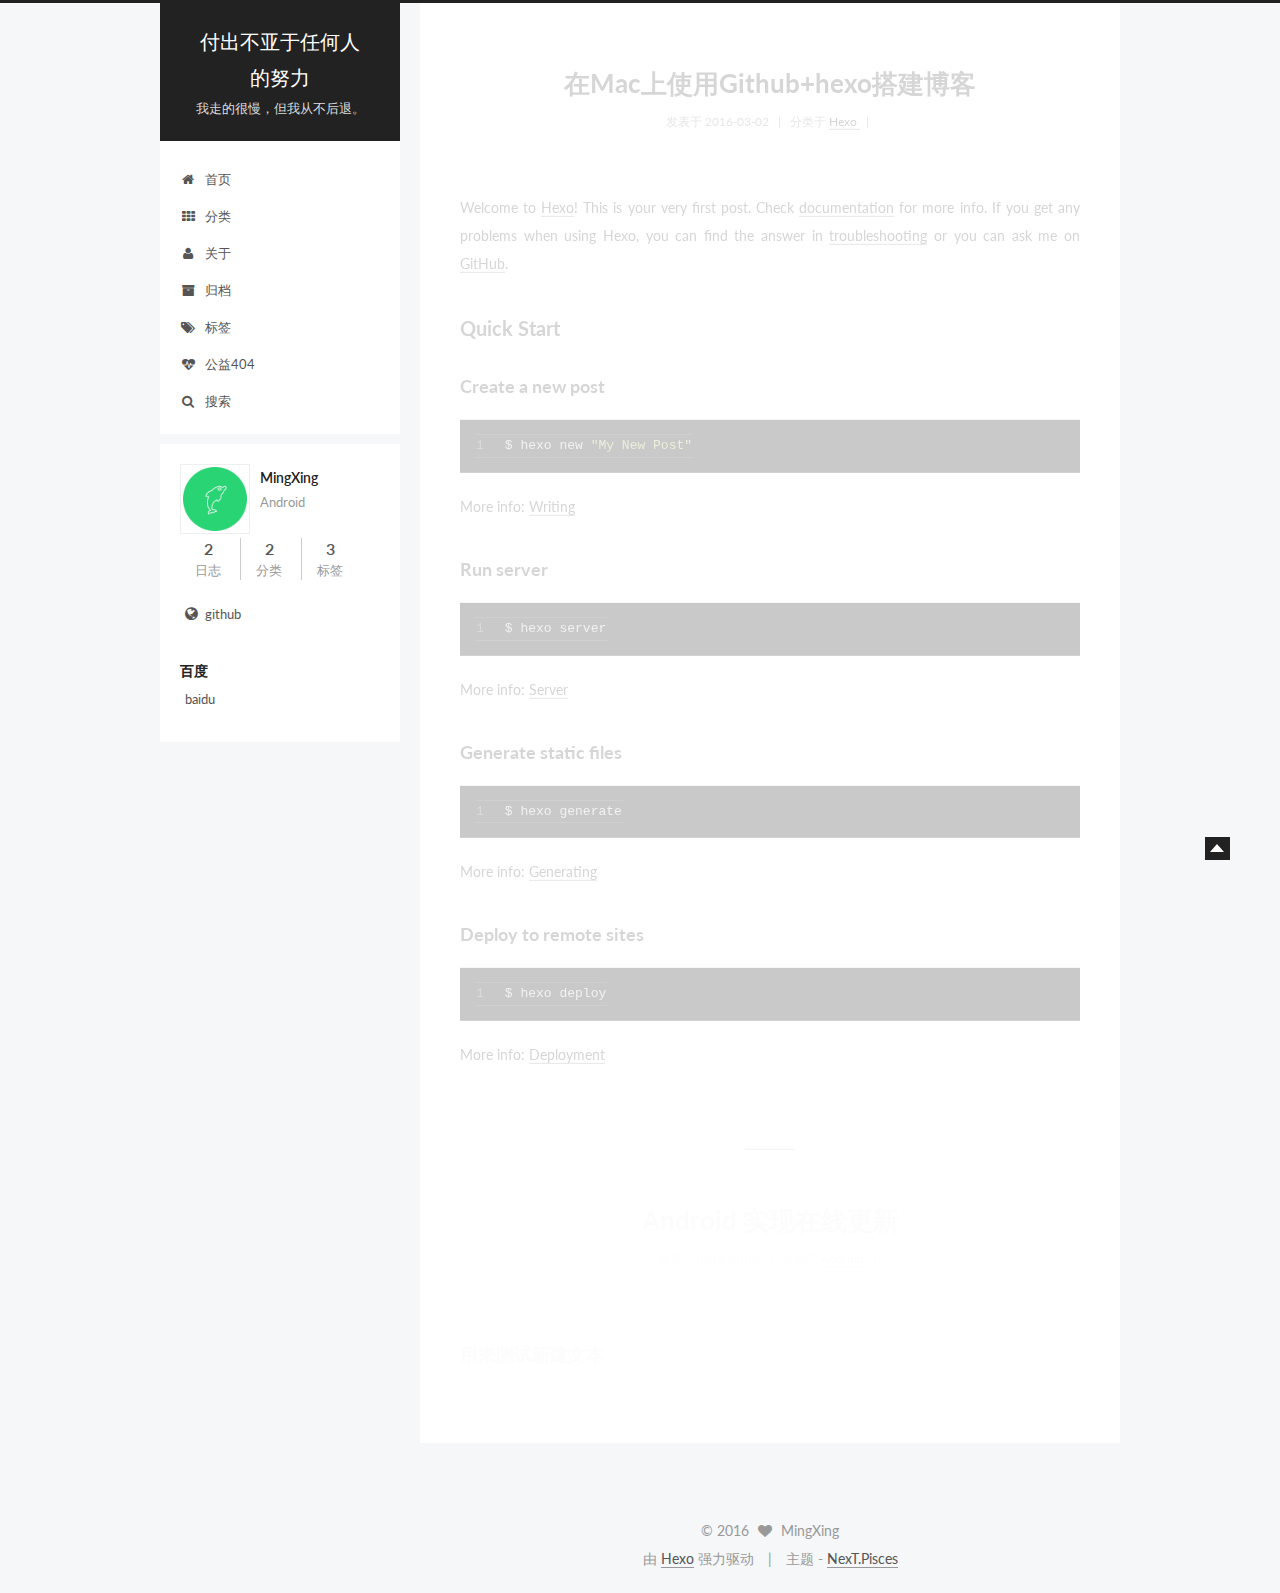
<file: index.html>
<!doctype html>



  


<html class="theme-next pisces use-motion">
<head>
  <meta charset="UTF-8"/>
<meta http-equiv="X-UA-Compatible" content="IE=edge,chrome=1" />
<meta name="viewport" content="width=device-width, initial-scale=1, maximum-scale=1"/>



<meta http-equiv="Cache-Control" content="no-transform" />
<meta http-equiv="Cache-Control" content="no-siteapp" />












  <link href="/vendors/fancybox/source/jquery.fancybox.css?v=2.1.5" rel="stylesheet" type="text/css"/>




  <link href="//fonts.googleapis.com/css?family=Lato:300,400,700,400italic&subset=latin,latin-ext" rel="stylesheet" type="text/css">



<link href="/vendors/font-awesome/css/font-awesome.min.css?v=4.4.0" rel="stylesheet" type="text/css" />

<link href="/css/main.css?v=0.5.0" rel="stylesheet" type="text/css" />


  <meta name="keywords" content="Hexo, NexT" />








  <link rel="shortcut icon" type="image/x-icon" href="/favicon.ico?v=0.5.0" />






<meta name="description" content="Android">
<meta property="og:type" content="website">
<meta property="og:title" content="付出不亚于任何人的努力">
<meta property="og:url" content="http://yoursite.com/index.html">
<meta property="og:site_name" content="付出不亚于任何人的努力">
<meta property="og:description" content="Android">
<meta name="twitter:card" content="summary">
<meta name="twitter:title" content="付出不亚于任何人的努力">
<meta name="twitter:description" content="Android">



<script type="text/javascript" id="hexo.configuration">
  var NexT = window.NexT || {};
  var CONFIG = {
    scheme: 'Pisces',
    sidebar: {"position":"left","display":"post"},
    fancybox: true,
    motion: true,
    duoshuo: {
      userId: 0,
      author: '博主'
    }
  };
</script>

  <title> 付出不亚于任何人的努力 </title>
</head>

<body itemscope itemtype="http://schema.org/WebPage" lang="zh-Hans">

  








  
  
    
  

  <div class="container one-collumn sidebar-position-left 
   page-home 
 ">
    <div class="headband"></div>

    <header id="header" class="header" itemscope itemtype="http://schema.org/WPHeader">
      <div class="header-inner"><div class="site-meta ">
  

  <div class="custom-logo-site-title">
    <a href="/"  class="brand" rel="start">
      <span class="logo-line-before"><i></i></span>
      <span class="site-title">付出不亚于任何人的努力</span>
      <span class="logo-line-after"><i></i></span>
    </a>
  </div>
  <p class="site-subtitle">我走的很慢，但我从不后退。</p>
</div>

<div class="site-nav-toggle">
  <button>
    <span class="btn-bar"></span>
    <span class="btn-bar"></span>
    <span class="btn-bar"></span>
  </button>
</div>

<nav class="site-nav">
  

  
    <ul id="menu" class="menu menu-left">
      
        
        <li class="menu-item menu-item-home">
          <a href="/" rel="section">
            
              <i class="menu-item-icon fa fa-home fa-fw"></i> <br />
            
            首页
          </a>
        </li>
      
        
        <li class="menu-item menu-item-categories">
          <a href="/categories" rel="section">
            
              <i class="menu-item-icon fa fa-th fa-fw"></i> <br />
            
            分类
          </a>
        </li>
      
        
        <li class="menu-item menu-item-about">
          <a href="/about" rel="section">
            
              <i class="menu-item-icon fa fa-user fa-fw"></i> <br />
            
            关于
          </a>
        </li>
      
        
        <li class="menu-item menu-item-archives">
          <a href="/archives" rel="section">
            
              <i class="menu-item-icon fa fa-archive fa-fw"></i> <br />
            
            归档
          </a>
        </li>
      
        
        <li class="menu-item menu-item-tags">
          <a href="/tags" rel="section">
            
              <i class="menu-item-icon fa fa-tags fa-fw"></i> <br />
            
            标签
          </a>
        </li>
      
        
        <li class="menu-item menu-item-commonweal">
          <a href="/404.html" rel="section">
            
              <i class="menu-item-icon fa fa-heartbeat fa-fw"></i> <br />
            
            公益404
          </a>
        </li>
      

      


      
      
        <li class="menu-item menu-item-search">
        
          <a href="#" class="st-search-show-outputs">
        
            
              <i class="menu-item-icon fa fa-search fa-fw"></i> <br />
            
            搜索
          </a>
        </li>
      
    </ul>
  

  
    <div class="site-search">
      
  <form class="site-search-form">
  <input type="text" id="st-search-input" class="st-search-input st-default-search-input" />
</form>

<script type="text/javascript">
  (function(w,d,t,u,n,s,e){w['SwiftypeObject']=n;w[n]=w[n]||function(){
    (w[n].q=w[n].q||[]).push(arguments);};s=d.createElement(t);
    e=d.getElementsByTagName(t)[0];s.async=1;s.src=u;e.parentNode.insertBefore(s,e);
  })(window,document,'script','//s.swiftypecdn.com/install/v2/st.js','_st');

  _st('install', 'sZRzy73AbGzTwBzMb8KZ','2.0.0');
</script>



    </div>
  
</nav>

 </div>
    </header>

    <main id="main" class="main">
      <div class="main-inner">
        <div class="content-wrap">
          <div id="content" class="content">
            
  <section id="posts" class="posts-expand">

    

    
    

    
      

  
  

  
  
  

  <article class="post post-type-normal " itemscope itemtype="http://schema.org/Article">

    
      <header class="post-header">

        
        
          <h1 class="post-title" itemprop="name headline">
            
            
              
                
                <a class="post-title-link" href="/2016/03/02/hello-world/" itemprop="url">
                  在Mac上使用Github+hexo搭建博客
                </a>
              
            
          </h1>
        

        <div class="post-meta">
          <span class="post-time">
            <span class="post-meta-item-icon">
              <i class="fa fa-calendar-o"></i>
            </span>
            <span class="post-meta-item-text">发表于</span>
            <time itemprop="dateCreated" datetime="2016-03-02T20:01:55+08:00" content="2016-03-02">
              2016-03-02
            </time>
          </span>

          
            <span class="post-category" >
              &nbsp; | &nbsp;
              <span class="post-meta-item-icon">
                <i class="fa fa-folder-o"></i>
              </span>
              <span class="post-meta-item-text">分类于</span>
              
                <span itemprop="about" itemscope itemtype="https://schema.org/Thing">
                  <a href="/categories/Hexo/" itemprop="url" rel="index">
                    <span itemprop="name">Hexo</span>
                  </a>
                </span>

                
                

              
            </span>
          

          
            
              <span class="post-comments-count">
                &nbsp; | &nbsp;
                <a href="/2016/03/02/hello-world/#comments" itemprop="discussionUrl">
                  <span class="post-comments-count ds-thread-count" data-thread-key="2016/03/02/hello-world/" itemprop="commentsCount"></span>
                </a>
              </span>
            
          

          

          
          

        </div>
      </header>
    


    <div class="post-body" itemprop="articleBody">

      
      

      
        
          
            <p>Welcome to <a href="https://hexo.io/" target="_blank" rel="external">Hexo</a>! This is your very first post. Check <a href="https://hexo.io/docs/" target="_blank" rel="external">documentation</a> for more info. If you get any problems when using Hexo, you can find the answer in <a href="https://hexo.io/docs/troubleshooting.html" target="_blank" rel="external">troubleshooting</a> or you can ask me on <a href="https://github.com/hexojs/hexo/issues" target="_blank" rel="external">GitHub</a>.</p>
<h2 id="Quick-Start"><a href="#Quick-Start" class="headerlink" title="Quick Start"></a>Quick Start</h2><h3 id="Create-a-new-post"><a href="#Create-a-new-post" class="headerlink" title="Create a new post"></a>Create a new post</h3><figure class="highlight bash"><table><tr><td class="gutter"><pre><span class="line">1</span><br></pre></td><td class="code"><pre><span class="line">$ hexo new <span class="string">"My New Post"</span></span><br></pre></td></tr></table></figure>
<p>More info: <a href="https://hexo.io/docs/writing.html" target="_blank" rel="external">Writing</a></p>
<h3 id="Run-server"><a href="#Run-server" class="headerlink" title="Run server"></a>Run server</h3><figure class="highlight bash"><table><tr><td class="gutter"><pre><span class="line">1</span><br></pre></td><td class="code"><pre><span class="line">$ hexo server</span><br></pre></td></tr></table></figure>
<p>More info: <a href="https://hexo.io/docs/server.html" target="_blank" rel="external">Server</a></p>
<h3 id="Generate-static-files"><a href="#Generate-static-files" class="headerlink" title="Generate static files"></a>Generate static files</h3><figure class="highlight bash"><table><tr><td class="gutter"><pre><span class="line">1</span><br></pre></td><td class="code"><pre><span class="line">$ hexo generate</span><br></pre></td></tr></table></figure>
<p>More info: <a href="https://hexo.io/docs/generating.html" target="_blank" rel="external">Generating</a></p>
<h3 id="Deploy-to-remote-sites"><a href="#Deploy-to-remote-sites" class="headerlink" title="Deploy to remote sites"></a>Deploy to remote sites</h3><figure class="highlight bash"><table><tr><td class="gutter"><pre><span class="line">1</span><br></pre></td><td class="code"><pre><span class="line">$ hexo deploy</span><br></pre></td></tr></table></figure>
<p>More info: <a href="https://hexo.io/docs/deployment.html" target="_blank" rel="external">Deployment</a></p>

          
        
      
    </div>

    <div>
      
    </div>

    <footer class="post-footer">
      

      

      
      
        <div class="post-eof"></div>
      
    </footer>
  </article>


    
      

  
  

  
  
  

  <article class="post post-type-normal " itemscope itemtype="http://schema.org/Article">

    
      <header class="post-header">

        
        
          <h1 class="post-title" itemprop="name headline">
            
            
              
                
                <a class="post-title-link" href="/2016/03/02/Android-实现在线更新/" itemprop="url">
                  Android 实现在线更新
                </a>
              
            
          </h1>
        

        <div class="post-meta">
          <span class="post-time">
            <span class="post-meta-item-icon">
              <i class="fa fa-calendar-o"></i>
            </span>
            <span class="post-meta-item-text">发表于</span>
            <time itemprop="dateCreated" datetime="2016-03-02T20:01:55+08:00" content="2016-03-02">
              2016-03-02
            </time>
          </span>

          
            <span class="post-category" >
              &nbsp; | &nbsp;
              <span class="post-meta-item-icon">
                <i class="fa fa-folder-o"></i>
              </span>
              <span class="post-meta-item-text">分类于</span>
              
                <span itemprop="about" itemscope itemtype="https://schema.org/Thing">
                  <a href="/categories/Android/" itemprop="url" rel="index">
                    <span itemprop="name">Android</span>
                  </a>
                </span>

                
                

              
            </span>
          

          
            
              <span class="post-comments-count">
                &nbsp; | &nbsp;
                <a href="/2016/03/02/Android-实现在线更新/#comments" itemprop="discussionUrl">
                  <span class="post-comments-count ds-thread-count" data-thread-key="2016/03/02/Android-实现在线更新/" itemprop="commentsCount"></span>
                </a>
              </span>
            
          

          

          
          

        </div>
      </header>
    


    <div class="post-body" itemprop="articleBody">

      
      

      
        
          
            <h3 id="用来测试新建文本"><a href="#用来测试新建文本" class="headerlink" title="用来测试新建文本"></a>用来测试新建文本</h3>
          
        
      
    </div>

    <div>
      
    </div>

    <footer class="post-footer">
      

      

      
      
        <div class="post-eof"></div>
      
    </footer>
  </article>


    

  </section>

  


          </div>
          


          
        </div>
        
          
  
  <div class="sidebar-toggle">
    <div class="sidebar-toggle-line-wrap">
      <span class="sidebar-toggle-line sidebar-toggle-line-first"></span>
      <span class="sidebar-toggle-line sidebar-toggle-line-middle"></span>
      <span class="sidebar-toggle-line sidebar-toggle-line-last"></span>
    </div>
  </div>

  <aside id="sidebar" class="sidebar">
    <div class="sidebar-inner">

      

      

      <section class="site-overview sidebar-panel  sidebar-panel-active ">
        <div class="site-author motion-element" itemprop="author" itemscope itemtype="http://schema.org/Person">
          <img class="site-author-image" itemprop="image"
               src="/uploads/avatar.png"
               alt="MingXing" />
          <p class="site-author-name" itemprop="name">MingXing</p>
          <p class="site-description motion-element" itemprop="description">Android</p>
        </div>
        <nav class="site-state motion-element">
          <div class="site-state-item site-state-posts">
            <a href="/archives">
              <span class="site-state-item-count">2</span>
              <span class="site-state-item-name">日志</span>
            </a>
          </div>
          
          
            <div class="site-state-item site-state-categories">
              <a href="/categories">
                <span class="site-state-item-count">2</span>
                <span class="site-state-item-name">分类</span>
              </a>
            </div>
          

          
            <div class="site-state-item site-state-tags">
              <a href="/tags">
                <span class="site-state-item-count">3</span>
                <span class="site-state-item-name">标签</span>
              </a>
            </div>
          

        </nav>

        

        <div class="links-of-author motion-element">
          
            
              <span class="links-of-author-item">
                <a href="https://github.com/gemingxing" target="_blank">
                  
                    <i class="fa fa-globe"></i> github
                  
                </a>
              </span>
            
          
        </div>

        
        

        <div class="links-of-author motion-element">
          
            <p class="site-author-name">百度</p>
            
              <span class="links-of-author-item">
                <a href="http://www.baidu.com" target="_blank">baidu</a>
              </span>
            
          
        </div>

      </section>

      

    </div>
  </aside>


        
      </div>
    </main>

    <footer id="footer" class="footer">
      <div class="footer-inner">
        <div class="copyright" >
  
  &copy; 
  <span itemprop="copyrightYear">2016</span>
  <span class="with-love">
    <i class="fa fa-heart"></i>
  </span>
  <span class="author" itemprop="copyrightHolder">MingXing</span>
</div>

<div class="powered-by">
  由 <a class="theme-link" href="http://hexo.io">Hexo</a> 强力驱动
</div>

<div class="theme-info">
  主题 -
  <a class="theme-link" href="https://github.com/iissnan/hexo-theme-next">
    NexT.Pisces
  </a>
</div>



      </div>
    </footer>

    <div class="back-to-top"></div>
  </div>

  


  



  <script type="text/javascript" src="/vendors/jquery/index.js?v=2.1.3"></script>

  <script type="text/javascript" src="/vendors/fastclick/lib/fastclick.min.js?v=1.0.6"></script>

  <script type="text/javascript" src="/vendors/jquery_lazyload/jquery.lazyload.js?v=1.9.7"></script>

  <script type="text/javascript" src="/vendors/velocity/velocity.min.js"></script>

  <script type="text/javascript" src="/vendors/velocity/velocity.ui.min.js"></script>

  <script type="text/javascript" src="/vendors/fancybox/source/jquery.fancybox.pack.js"></script>


  


  <script type="text/javascript" src="/js/src/utils.js?v=0.5.0"></script>

  <script type="text/javascript" src="/js/src/motion.js?v=0.5.0"></script>



  
  


  <script type="text/javascript" src="/js/src/affix.js?v=0.5.0"></script>

  <script type="text/javascript" src="/js/src/schemes/pisces.js?v=0.5.0"></script>



  

  


  <script type="text/javascript" src="/js/src/bootstrap.js?v=0.5.0"></script>



  

  
    
  

  <script type="text/javascript">
    var duoshuoQuery = {short_name:"gemingxing"};
    (function() {
      var ds = document.createElement('script');
      ds.type = 'text/javascript';ds.async = true;
      ds.id = 'duoshuo-script';
      ds.src = (document.location.protocol == 'https:' ? 'https:' : 'http:') + '//static.duoshuo.com/embed.js';
      ds.charset = 'UTF-8';
      (document.getElementsByTagName('head')[0]
      || document.getElementsByTagName('body')[0]).appendChild(ds);
    })();
  </script>

  
    
  





  
  
  
  <script type="text/x-mathjax-config">
    MathJax.Hub.Config({
      tex2jax: {
        inlineMath: [ ['$','$'], ["\\(","\\)"]  ],
        processEscapes: true,
        skipTags: ['script', 'noscript', 'style', 'textarea', 'pre', 'code']
      }
    });
  </script>

  <script type="text/x-mathjax-config">
    MathJax.Hub.Queue(function() {
      var all = MathJax.Hub.getAllJax(), i;
      for (i=0; i < all.length; i += 1) {
        all[i].SourceElement().parentNode.className += ' has-jax';
      }
    });
  </script>

  
    <script type="text/javascript" src="http://cdn.staticfile.org/mathjax/2.4.0/MathJax.js"></script>
    <script type="text/javascript" src="http://cdn.staticfile.org/mathjax/2.4.0/config/TeX-AMS-MML_HTMLorMML.js"></script>
  


  
  


</body>
</html>
</file>
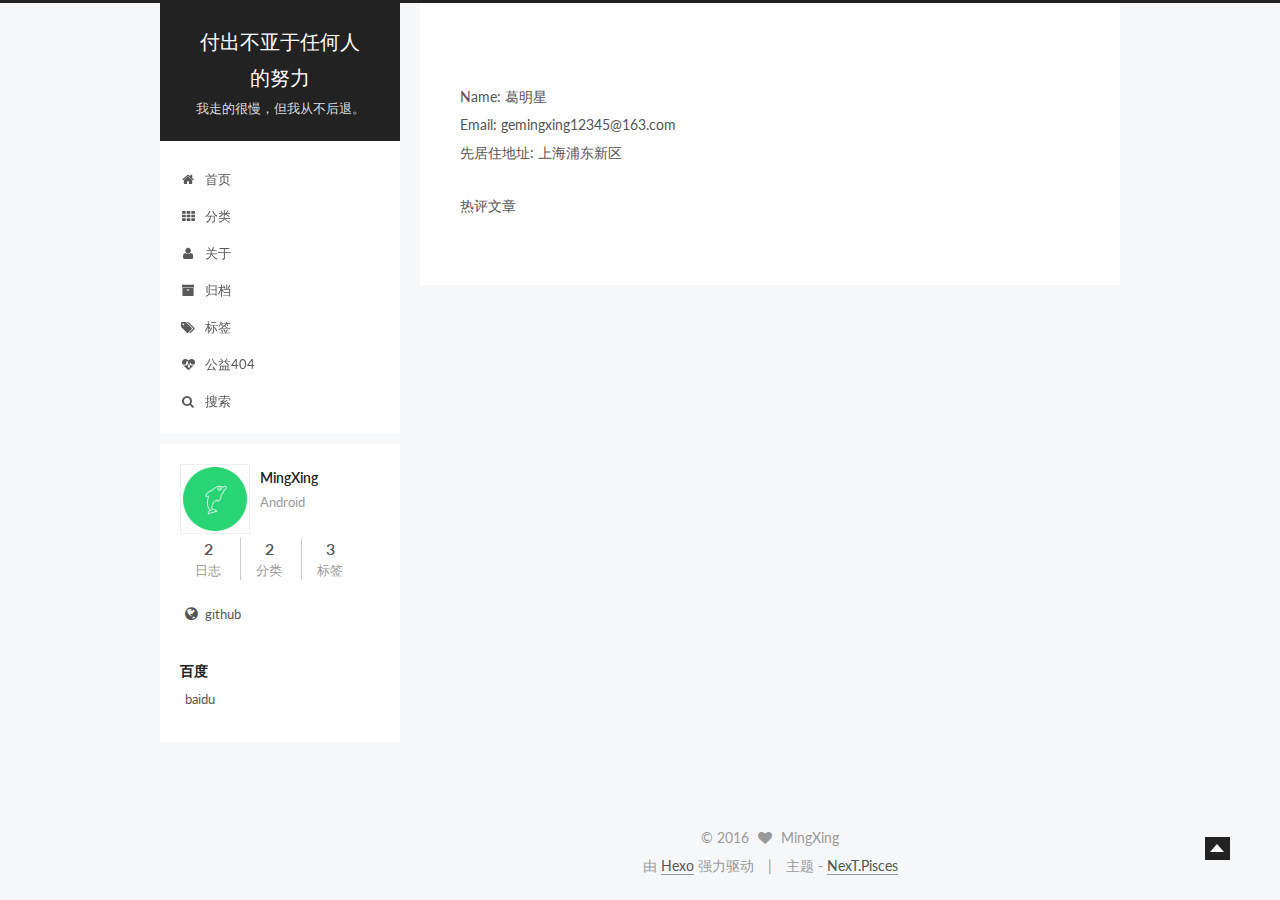
<file: about/index.html>
<!doctype html>



  


<html class="theme-next pisces use-motion">
<head>
  <meta charset="UTF-8"/>
<meta http-equiv="X-UA-Compatible" content="IE=edge,chrome=1" />
<meta name="viewport" content="width=device-width, initial-scale=1, maximum-scale=1"/>



<meta http-equiv="Cache-Control" content="no-transform" />
<meta http-equiv="Cache-Control" content="no-siteapp" />












  <link href="/vendors/fancybox/source/jquery.fancybox.css?v=2.1.5" rel="stylesheet" type="text/css"/>




  <link href="//fonts.googleapis.com/css?family=Lato:300,400,700,400italic&subset=latin,latin-ext" rel="stylesheet" type="text/css">



<link href="/vendors/font-awesome/css/font-awesome.min.css?v=4.4.0" rel="stylesheet" type="text/css" />

<link href="/css/main.css?v=0.5.0" rel="stylesheet" type="text/css" />


  <meta name="keywords" content="Hexo, NexT" />








  <link rel="shortcut icon" type="image/x-icon" href="/favicon.ico?v=0.5.0" />






<meta name="description" content="Name: 葛明星Email: gemingxing12345@163.com先居住地址: 上海浦东新区">
<meta property="og:type" content="website">
<meta property="og:title" content="关于">
<meta property="og:url" content="http://yoursite.com/about/index.html">
<meta property="og:site_name" content="付出不亚于任何人的努力">
<meta property="og:description" content="Name: 葛明星Email: gemingxing12345@163.com先居住地址: 上海浦东新区">
<meta property="og:updated_time" content="2016-03-02T13:03:08.000Z">
<meta name="twitter:card" content="summary">
<meta name="twitter:title" content="关于">
<meta name="twitter:description" content="Name: 葛明星Email: gemingxing12345@163.com先居住地址: 上海浦东新区">



<script type="text/javascript" id="hexo.configuration">
  var NexT = window.NexT || {};
  var CONFIG = {
    scheme: 'Pisces',
    sidebar: {"position":"left","display":"post"},
    fancybox: true,
    motion: true,
    duoshuo: {
      userId: 0,
      author: '博主'
    }
  };
</script>

  <title>
  

  
    关于 | 付出不亚于任何人的努力
  
</title>
</head>

<body itemscope itemtype="http://schema.org/WebPage" lang="zh-Hans">

  








  
  
    
  

  <div class="container one-collumn sidebar-position-left  ">
    <div class="headband"></div>

    <header id="header" class="header" itemscope itemtype="http://schema.org/WPHeader">
      <div class="header-inner"><div class="site-meta ">
  

  <div class="custom-logo-site-title">
    <a href="/"  class="brand" rel="start">
      <span class="logo-line-before"><i></i></span>
      <span class="site-title">付出不亚于任何人的努力</span>
      <span class="logo-line-after"><i></i></span>
    </a>
  </div>
  <p class="site-subtitle">我走的很慢，但我从不后退。</p>
</div>

<div class="site-nav-toggle">
  <button>
    <span class="btn-bar"></span>
    <span class="btn-bar"></span>
    <span class="btn-bar"></span>
  </button>
</div>

<nav class="site-nav">
  

  
    <ul id="menu" class="menu menu-left">
      
        
        <li class="menu-item menu-item-home">
          <a href="/" rel="section">
            
              <i class="menu-item-icon fa fa-home fa-fw"></i> <br />
            
            首页
          </a>
        </li>
      
        
        <li class="menu-item menu-item-categories">
          <a href="/categories" rel="section">
            
              <i class="menu-item-icon fa fa-th fa-fw"></i> <br />
            
            分类
          </a>
        </li>
      
        
        <li class="menu-item menu-item-about">
          <a href="/about" rel="section">
            
              <i class="menu-item-icon fa fa-user fa-fw"></i> <br />
            
            关于
          </a>
        </li>
      
        
        <li class="menu-item menu-item-archives">
          <a href="/archives" rel="section">
            
              <i class="menu-item-icon fa fa-archive fa-fw"></i> <br />
            
            归档
          </a>
        </li>
      
        
        <li class="menu-item menu-item-tags">
          <a href="/tags" rel="section">
            
              <i class="menu-item-icon fa fa-tags fa-fw"></i> <br />
            
            标签
          </a>
        </li>
      
        
        <li class="menu-item menu-item-commonweal">
          <a href="/404.html" rel="section">
            
              <i class="menu-item-icon fa fa-heartbeat fa-fw"></i> <br />
            
            公益404
          </a>
        </li>
      

      


      
      
        <li class="menu-item menu-item-search">
        
          <a href="#" class="st-search-show-outputs">
        
            
              <i class="menu-item-icon fa fa-search fa-fw"></i> <br />
            
            搜索
          </a>
        </li>
      
    </ul>
  

  
    <div class="site-search">
      
  <form class="site-search-form">
  <input type="text" id="st-search-input" class="st-search-input st-default-search-input" />
</form>

<script type="text/javascript">
  (function(w,d,t,u,n,s,e){w['SwiftypeObject']=n;w[n]=w[n]||function(){
    (w[n].q=w[n].q||[]).push(arguments);};s=d.createElement(t);
    e=d.getElementsByTagName(t)[0];s.async=1;s.src=u;e.parentNode.insertBefore(s,e);
  })(window,document,'script','//s.swiftypecdn.com/install/v2/st.js','_st');

  _st('install', 'sZRzy73AbGzTwBzMb8KZ','2.0.0');
</script>



    </div>
  
</nav>

 </div>
    </header>

    <main id="main" class="main">
      <div class="main-inner">
        <div class="content-wrap">
          <div id="content" class="content">
            

  <div id="posts" class="posts-expand">
    
    
      <p>Name: 葛明星<br>Email: gemingxing12345@163.com<br>先居住地址: 上海浦东新区</p>

    
  </div>


          </div>
          

  <p>热评文章</p>
  <div class="ds-top-threads" data-range="weekly" data-num-items="4"></div>


          
        </div>
        
          
  
  <div class="sidebar-toggle">
    <div class="sidebar-toggle-line-wrap">
      <span class="sidebar-toggle-line sidebar-toggle-line-first"></span>
      <span class="sidebar-toggle-line sidebar-toggle-line-middle"></span>
      <span class="sidebar-toggle-line sidebar-toggle-line-last"></span>
    </div>
  </div>

  <aside id="sidebar" class="sidebar">
    <div class="sidebar-inner">

      

      

      <section class="site-overview sidebar-panel  sidebar-panel-active ">
        <div class="site-author motion-element" itemprop="author" itemscope itemtype="http://schema.org/Person">
          <img class="site-author-image" itemprop="image"
               src="/uploads/avatar.png"
               alt="MingXing" />
          <p class="site-author-name" itemprop="name">MingXing</p>
          <p class="site-description motion-element" itemprop="description">Android</p>
        </div>
        <nav class="site-state motion-element">
          <div class="site-state-item site-state-posts">
            <a href="/archives">
              <span class="site-state-item-count">2</span>
              <span class="site-state-item-name">日志</span>
            </a>
          </div>
          
          
            <div class="site-state-item site-state-categories">
              <a href="/categories">
                <span class="site-state-item-count">2</span>
                <span class="site-state-item-name">分类</span>
              </a>
            </div>
          

          
            <div class="site-state-item site-state-tags">
              <a href="/tags">
                <span class="site-state-item-count">3</span>
                <span class="site-state-item-name">标签</span>
              </a>
            </div>
          

        </nav>

        

        <div class="links-of-author motion-element">
          
            
              <span class="links-of-author-item">
                <a href="https://github.com/gemingxing" target="_blank">
                  
                    <i class="fa fa-globe"></i> github
                  
                </a>
              </span>
            
          
        </div>

        
        

        <div class="links-of-author motion-element">
          
            <p class="site-author-name">百度</p>
            
              <span class="links-of-author-item">
                <a href="http://www.baidu.com" target="_blank">baidu</a>
              </span>
            
          
        </div>

      </section>

      

    </div>
  </aside>


        
      </div>
    </main>

    <footer id="footer" class="footer">
      <div class="footer-inner">
        <div class="copyright" >
  
  &copy; 
  <span itemprop="copyrightYear">2016</span>
  <span class="with-love">
    <i class="fa fa-heart"></i>
  </span>
  <span class="author" itemprop="copyrightHolder">MingXing</span>
</div>

<div class="powered-by">
  由 <a class="theme-link" href="http://hexo.io">Hexo</a> 强力驱动
</div>

<div class="theme-info">
  主题 -
  <a class="theme-link" href="https://github.com/iissnan/hexo-theme-next">
    NexT.Pisces
  </a>
</div>



      </div>
    </footer>

    <div class="back-to-top"></div>
  </div>

  


  



  <script type="text/javascript" src="/vendors/jquery/index.js?v=2.1.3"></script>

  <script type="text/javascript" src="/vendors/fastclick/lib/fastclick.min.js?v=1.0.6"></script>

  <script type="text/javascript" src="/vendors/jquery_lazyload/jquery.lazyload.js?v=1.9.7"></script>

  <script type="text/javascript" src="/vendors/velocity/velocity.min.js"></script>

  <script type="text/javascript" src="/vendors/velocity/velocity.ui.min.js"></script>

  <script type="text/javascript" src="/vendors/fancybox/source/jquery.fancybox.pack.js"></script>


  


  <script type="text/javascript" src="/js/src/utils.js?v=0.5.0"></script>

  <script type="text/javascript" src="/js/src/motion.js?v=0.5.0"></script>



  
  


  <script type="text/javascript" src="/js/src/affix.js?v=0.5.0"></script>

  <script type="text/javascript" src="/js/src/schemes/pisces.js?v=0.5.0"></script>



  

  


  <script type="text/javascript" src="/js/src/bootstrap.js?v=0.5.0"></script>



  

  
    
  

  <script type="text/javascript">
    var duoshuoQuery = {short_name:"gemingxing"};
    (function() {
      var ds = document.createElement('script');
      ds.type = 'text/javascript';ds.async = true;
      ds.id = 'duoshuo-script';
      ds.src = (document.location.protocol == 'https:' ? 'https:' : 'http:') + '//static.duoshuo.com/embed.js';
      ds.charset = 'UTF-8';
      (document.getElementsByTagName('head')[0]
      || document.getElementsByTagName('body')[0]).appendChild(ds);
    })();
  </script>

  
    
  





  
  
  
  <script type="text/x-mathjax-config">
    MathJax.Hub.Config({
      tex2jax: {
        inlineMath: [ ['$','$'], ["\\(","\\)"]  ],
        processEscapes: true,
        skipTags: ['script', 'noscript', 'style', 'textarea', 'pre', 'code']
      }
    });
  </script>

  <script type="text/x-mathjax-config">
    MathJax.Hub.Queue(function() {
      var all = MathJax.Hub.getAllJax(), i;
      for (i=0; i < all.length; i += 1) {
        all[i].SourceElement().parentNode.className += ' has-jax';
      }
    });
  </script>

  
    <script type="text/javascript" src="http://cdn.staticfile.org/mathjax/2.4.0/MathJax.js"></script>
    <script type="text/javascript" src="http://cdn.staticfile.org/mathjax/2.4.0/config/TeX-AMS-MML_HTMLorMML.js"></script>
  


  
  


</body>
</html>
</file>
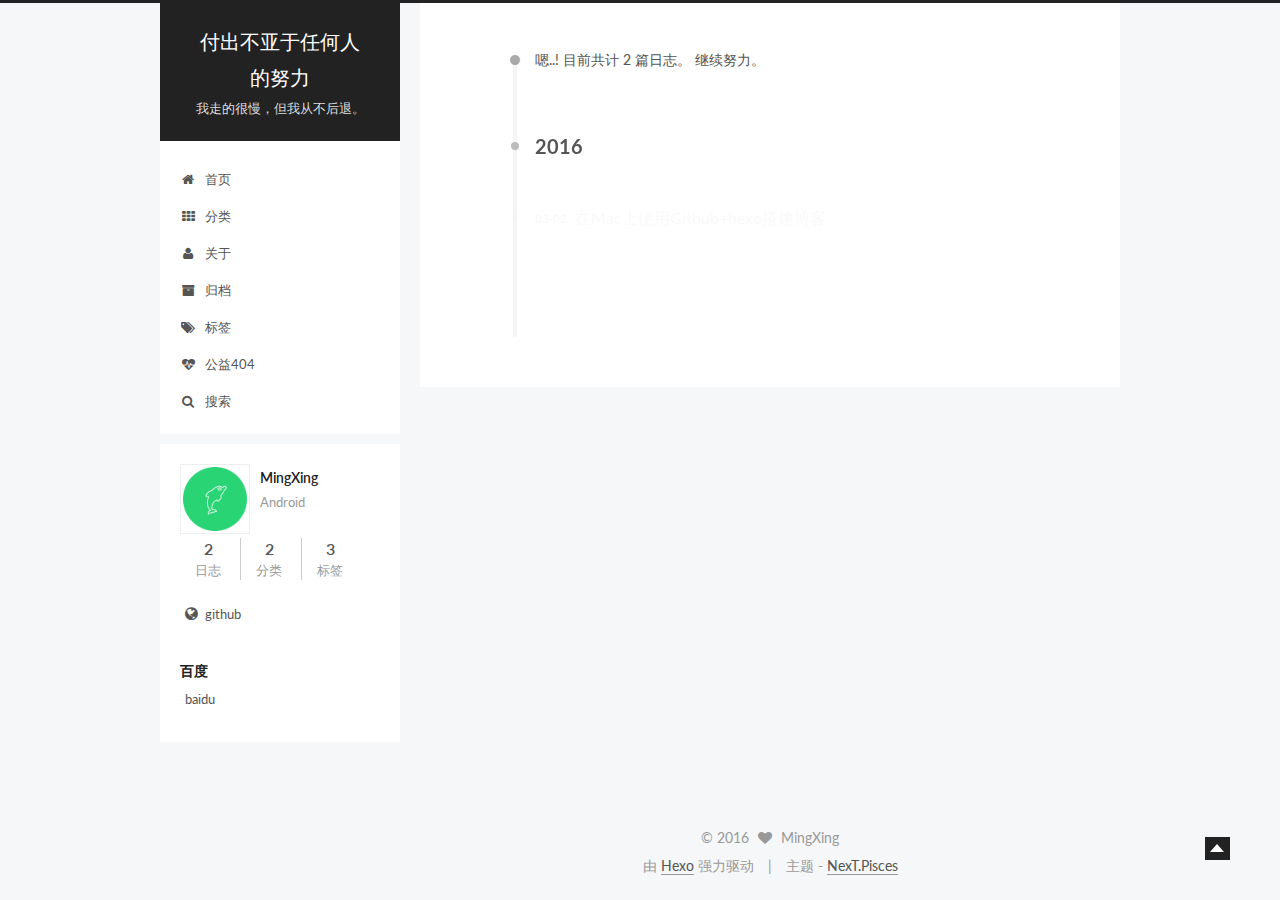
<file: archives/index.html>
<!doctype html>



  


<html class="theme-next pisces use-motion">
<head>
  <meta charset="UTF-8"/>
<meta http-equiv="X-UA-Compatible" content="IE=edge,chrome=1" />
<meta name="viewport" content="width=device-width, initial-scale=1, maximum-scale=1"/>



<meta http-equiv="Cache-Control" content="no-transform" />
<meta http-equiv="Cache-Control" content="no-siteapp" />












  <link href="/vendors/fancybox/source/jquery.fancybox.css?v=2.1.5" rel="stylesheet" type="text/css"/>




  <link href="//fonts.googleapis.com/css?family=Lato:300,400,700,400italic&subset=latin,latin-ext" rel="stylesheet" type="text/css">



<link href="/vendors/font-awesome/css/font-awesome.min.css?v=4.4.0" rel="stylesheet" type="text/css" />

<link href="/css/main.css?v=0.5.0" rel="stylesheet" type="text/css" />


  <meta name="keywords" content="Hexo, NexT" />








  <link rel="shortcut icon" type="image/x-icon" href="/favicon.ico?v=0.5.0" />






<meta name="description" content="Android">
<meta property="og:type" content="website">
<meta property="og:title" content="付出不亚于任何人的努力">
<meta property="og:url" content="http://yoursite.com/archives/index.html">
<meta property="og:site_name" content="付出不亚于任何人的努力">
<meta property="og:description" content="Android">
<meta name="twitter:card" content="summary">
<meta name="twitter:title" content="付出不亚于任何人的努力">
<meta name="twitter:description" content="Android">



<script type="text/javascript" id="hexo.configuration">
  var NexT = window.NexT || {};
  var CONFIG = {
    scheme: 'Pisces',
    sidebar: {"position":"left","display":"post"},
    fancybox: true,
    motion: true,
    duoshuo: {
      userId: 0,
      author: '博主'
    }
  };
</script>

  <title> 归档 | 付出不亚于任何人的努力 </title>
</head>

<body itemscope itemtype="http://schema.org/WebPage" lang="zh-Hans">

  








  
  
    
  

  <div class="container one-collumn sidebar-position-left  page-archive  ">
    <div class="headband"></div>

    <header id="header" class="header" itemscope itemtype="http://schema.org/WPHeader">
      <div class="header-inner"><div class="site-meta ">
  

  <div class="custom-logo-site-title">
    <a href="/"  class="brand" rel="start">
      <span class="logo-line-before"><i></i></span>
      <span class="site-title">付出不亚于任何人的努力</span>
      <span class="logo-line-after"><i></i></span>
    </a>
  </div>
  <p class="site-subtitle">我走的很慢，但我从不后退。</p>
</div>

<div class="site-nav-toggle">
  <button>
    <span class="btn-bar"></span>
    <span class="btn-bar"></span>
    <span class="btn-bar"></span>
  </button>
</div>

<nav class="site-nav">
  

  
    <ul id="menu" class="menu menu-left">
      
        
        <li class="menu-item menu-item-home">
          <a href="/" rel="section">
            
              <i class="menu-item-icon fa fa-home fa-fw"></i> <br />
            
            首页
          </a>
        </li>
      
        
        <li class="menu-item menu-item-categories">
          <a href="/categories" rel="section">
            
              <i class="menu-item-icon fa fa-th fa-fw"></i> <br />
            
            分类
          </a>
        </li>
      
        
        <li class="menu-item menu-item-about">
          <a href="/about" rel="section">
            
              <i class="menu-item-icon fa fa-user fa-fw"></i> <br />
            
            关于
          </a>
        </li>
      
        
        <li class="menu-item menu-item-archives">
          <a href="/archives" rel="section">
            
              <i class="menu-item-icon fa fa-archive fa-fw"></i> <br />
            
            归档
          </a>
        </li>
      
        
        <li class="menu-item menu-item-tags">
          <a href="/tags" rel="section">
            
              <i class="menu-item-icon fa fa-tags fa-fw"></i> <br />
            
            标签
          </a>
        </li>
      
        
        <li class="menu-item menu-item-commonweal">
          <a href="/404.html" rel="section">
            
              <i class="menu-item-icon fa fa-heartbeat fa-fw"></i> <br />
            
            公益404
          </a>
        </li>
      

      


      
      
        <li class="menu-item menu-item-search">
        
          <a href="#" class="st-search-show-outputs">
        
            
              <i class="menu-item-icon fa fa-search fa-fw"></i> <br />
            
            搜索
          </a>
        </li>
      
    </ul>
  

  
    <div class="site-search">
      
  <form class="site-search-form">
  <input type="text" id="st-search-input" class="st-search-input st-default-search-input" />
</form>

<script type="text/javascript">
  (function(w,d,t,u,n,s,e){w['SwiftypeObject']=n;w[n]=w[n]||function(){
    (w[n].q=w[n].q||[]).push(arguments);};s=d.createElement(t);
    e=d.getElementsByTagName(t)[0];s.async=1;s.src=u;e.parentNode.insertBefore(s,e);
  })(window,document,'script','//s.swiftypecdn.com/install/v2/st.js','_st');

  _st('install', 'sZRzy73AbGzTwBzMb8KZ','2.0.0');
</script>



    </div>
  
</nav>

 </div>
    </header>

    <main id="main" class="main">
      <div class="main-inner">
        <div class="content-wrap">
          <div id="content" class="content">
            

  <section id="posts" class="posts-collapse">
    <span class="archive-move-on"></span>

    <span class="archive-page-counter">
      
      
      
        
      
      嗯..! 目前共计 2 篇日志。 继续努力。
    </span>

    

      
      
      

      
        
        <div class="collection-title">
          <h2 class="archive-year motion-element" id="archive-year-2016">2016</h2>
        </div>
      
      

      

  <article class="post post-type-normal" itemscope itemtype="http://schema.org/Article">
    <header class="post-header">

      <h1 class="post-title">
        
            <a class="post-title-link" href="/2016/03/02/hello-world/" itemprop="url">
              
                <span itemprop="name">在Mac上使用Github+hexo搭建博客</span>
              
            </a>
        
      </h1>

      <div class="post-meta">
        <time class="post-time" itemprop="dateCreated"
              datetime="2016-03-02T20:01:55+08:00"
              content="2016-03-02" >
          03-02
        </time>
      </div>

    </header>
  </article>



    

      
      
      

      
      

      

  <article class="post post-type-normal" itemscope itemtype="http://schema.org/Article">
    <header class="post-header">

      <h1 class="post-title">
        
            <a class="post-title-link" href="/2016/03/02/Android-实现在线更新/" itemprop="url">
              
                <span itemprop="name">Android 实现在线更新</span>
              
            </a>
        
      </h1>

      <div class="post-meta">
        <time class="post-time" itemprop="dateCreated"
              datetime="2016-03-02T20:01:55+08:00"
              content="2016-03-02" >
          03-02
        </time>
      </div>

    </header>
  </article>



    

  </section>

  



          </div>
          


          
        </div>
        
          
  
  <div class="sidebar-toggle">
    <div class="sidebar-toggle-line-wrap">
      <span class="sidebar-toggle-line sidebar-toggle-line-first"></span>
      <span class="sidebar-toggle-line sidebar-toggle-line-middle"></span>
      <span class="sidebar-toggle-line sidebar-toggle-line-last"></span>
    </div>
  </div>

  <aside id="sidebar" class="sidebar">
    <div class="sidebar-inner">

      

      

      <section class="site-overview sidebar-panel  sidebar-panel-active ">
        <div class="site-author motion-element" itemprop="author" itemscope itemtype="http://schema.org/Person">
          <img class="site-author-image" itemprop="image"
               src="/uploads/avatar.png"
               alt="MingXing" />
          <p class="site-author-name" itemprop="name">MingXing</p>
          <p class="site-description motion-element" itemprop="description">Android</p>
        </div>
        <nav class="site-state motion-element">
          <div class="site-state-item site-state-posts">
            <a href="/archives">
              <span class="site-state-item-count">2</span>
              <span class="site-state-item-name">日志</span>
            </a>
          </div>
          
          
            <div class="site-state-item site-state-categories">
              <a href="/categories">
                <span class="site-state-item-count">2</span>
                <span class="site-state-item-name">分类</span>
              </a>
            </div>
          

          
            <div class="site-state-item site-state-tags">
              <a href="/tags">
                <span class="site-state-item-count">3</span>
                <span class="site-state-item-name">标签</span>
              </a>
            </div>
          

        </nav>

        

        <div class="links-of-author motion-element">
          
            
              <span class="links-of-author-item">
                <a href="https://github.com/gemingxing" target="_blank">
                  
                    <i class="fa fa-globe"></i> github
                  
                </a>
              </span>
            
          
        </div>

        
        

        <div class="links-of-author motion-element">
          
            <p class="site-author-name">百度</p>
            
              <span class="links-of-author-item">
                <a href="http://www.baidu.com" target="_blank">baidu</a>
              </span>
            
          
        </div>

      </section>

      

    </div>
  </aside>


        
      </div>
    </main>

    <footer id="footer" class="footer">
      <div class="footer-inner">
        <div class="copyright" >
  
  &copy; 
  <span itemprop="copyrightYear">2016</span>
  <span class="with-love">
    <i class="fa fa-heart"></i>
  </span>
  <span class="author" itemprop="copyrightHolder">MingXing</span>
</div>

<div class="powered-by">
  由 <a class="theme-link" href="http://hexo.io">Hexo</a> 强力驱动
</div>

<div class="theme-info">
  主题 -
  <a class="theme-link" href="https://github.com/iissnan/hexo-theme-next">
    NexT.Pisces
  </a>
</div>



      </div>
    </footer>

    <div class="back-to-top"></div>
  </div>

  


  



  <script type="text/javascript" src="/vendors/jquery/index.js?v=2.1.3"></script>

  <script type="text/javascript" src="/vendors/fastclick/lib/fastclick.min.js?v=1.0.6"></script>

  <script type="text/javascript" src="/vendors/jquery_lazyload/jquery.lazyload.js?v=1.9.7"></script>

  <script type="text/javascript" src="/vendors/velocity/velocity.min.js"></script>

  <script type="text/javascript" src="/vendors/velocity/velocity.ui.min.js"></script>

  <script type="text/javascript" src="/vendors/fancybox/source/jquery.fancybox.pack.js"></script>


  


  <script type="text/javascript" src="/js/src/utils.js?v=0.5.0"></script>

  <script type="text/javascript" src="/js/src/motion.js?v=0.5.0"></script>



  
  


  <script type="text/javascript" src="/js/src/affix.js?v=0.5.0"></script>

  <script type="text/javascript" src="/js/src/schemes/pisces.js?v=0.5.0"></script>



  
  
    <script type="text/javascript" id="motion.page.archive">
      $('.archive-year').velocity('transition.slideLeftIn');
    </script>
  


  


  <script type="text/javascript" src="/js/src/bootstrap.js?v=0.5.0"></script>



  

  
    
  

  <script type="text/javascript">
    var duoshuoQuery = {short_name:"gemingxing"};
    (function() {
      var ds = document.createElement('script');
      ds.type = 'text/javascript';ds.async = true;
      ds.id = 'duoshuo-script';
      ds.src = (document.location.protocol == 'https:' ? 'https:' : 'http:') + '//static.duoshuo.com/embed.js';
      ds.charset = 'UTF-8';
      (document.getElementsByTagName('head')[0]
      || document.getElementsByTagName('body')[0]).appendChild(ds);
    })();
  </script>

  
    
  





  
  
  
  <script type="text/x-mathjax-config">
    MathJax.Hub.Config({
      tex2jax: {
        inlineMath: [ ['$','$'], ["\\(","\\)"]  ],
        processEscapes: true,
        skipTags: ['script', 'noscript', 'style', 'textarea', 'pre', 'code']
      }
    });
  </script>

  <script type="text/x-mathjax-config">
    MathJax.Hub.Queue(function() {
      var all = MathJax.Hub.getAllJax(), i;
      for (i=0; i < all.length; i += 1) {
        all[i].SourceElement().parentNode.className += ' has-jax';
      }
    });
  </script>

  
    <script type="text/javascript" src="http://cdn.staticfile.org/mathjax/2.4.0/MathJax.js"></script>
    <script type="text/javascript" src="http://cdn.staticfile.org/mathjax/2.4.0/config/TeX-AMS-MML_HTMLorMML.js"></script>
  


  
  


</body>
</html>
</file>
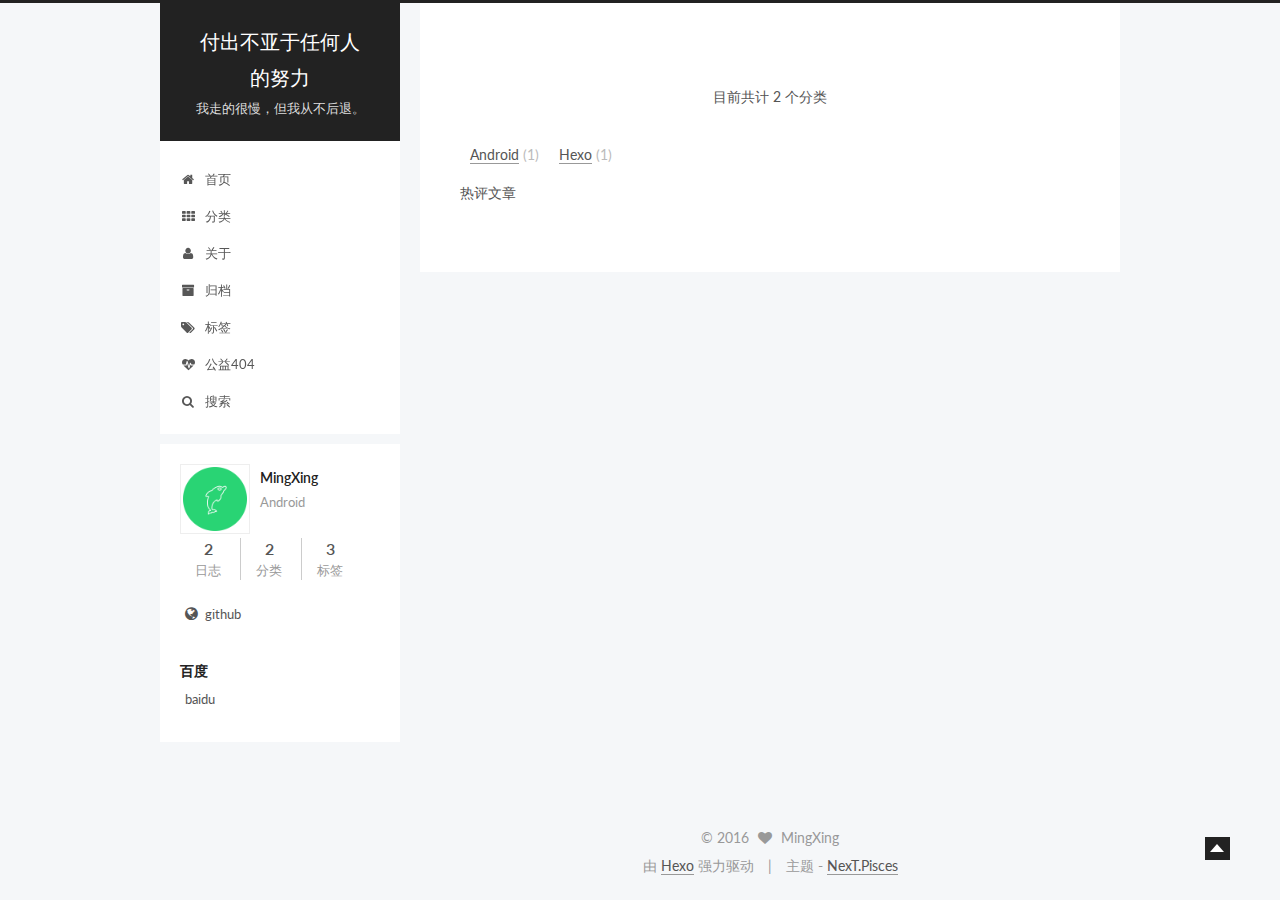
<file: categories/index.html>
<!doctype html>



  


<html class="theme-next pisces use-motion">
<head>
  <meta charset="UTF-8"/>
<meta http-equiv="X-UA-Compatible" content="IE=edge,chrome=1" />
<meta name="viewport" content="width=device-width, initial-scale=1, maximum-scale=1"/>



<meta http-equiv="Cache-Control" content="no-transform" />
<meta http-equiv="Cache-Control" content="no-siteapp" />












  <link href="/vendors/fancybox/source/jquery.fancybox.css?v=2.1.5" rel="stylesheet" type="text/css"/>




  <link href="//fonts.googleapis.com/css?family=Lato:300,400,700,400italic&subset=latin,latin-ext" rel="stylesheet" type="text/css">



<link href="/vendors/font-awesome/css/font-awesome.min.css?v=4.4.0" rel="stylesheet" type="text/css" />

<link href="/css/main.css?v=0.5.0" rel="stylesheet" type="text/css" />


  <meta name="keywords" content="Hexo, NexT" />








  <link rel="shortcut icon" type="image/x-icon" href="/favicon.ico?v=0.5.0" />






<meta name="description" content="Android">
<meta property="og:type" content="website">
<meta property="og:title" content="categories">
<meta property="og:url" content="http://yoursite.com/categories/index.html">
<meta property="og:site_name" content="付出不亚于任何人的努力">
<meta property="og:description" content="Android">
<meta property="og:updated_time" content="2016-03-02T13:04:18.000Z">
<meta name="twitter:card" content="summary">
<meta name="twitter:title" content="categories">
<meta name="twitter:description" content="Android">



<script type="text/javascript" id="hexo.configuration">
  var NexT = window.NexT || {};
  var CONFIG = {
    scheme: 'Pisces',
    sidebar: {"position":"left","display":"post"},
    fancybox: true,
    motion: true,
    duoshuo: {
      userId: 0,
      author: '博主'
    }
  };
</script>

  <title>
  

  
    分类 | 付出不亚于任何人的努力
  
</title>
</head>

<body itemscope itemtype="http://schema.org/WebPage" lang="zh-Hans">

  








  
  
    
  

  <div class="container one-collumn sidebar-position-left  ">
    <div class="headband"></div>

    <header id="header" class="header" itemscope itemtype="http://schema.org/WPHeader">
      <div class="header-inner"><div class="site-meta ">
  

  <div class="custom-logo-site-title">
    <a href="/"  class="brand" rel="start">
      <span class="logo-line-before"><i></i></span>
      <span class="site-title">付出不亚于任何人的努力</span>
      <span class="logo-line-after"><i></i></span>
    </a>
  </div>
  <p class="site-subtitle">我走的很慢，但我从不后退。</p>
</div>

<div class="site-nav-toggle">
  <button>
    <span class="btn-bar"></span>
    <span class="btn-bar"></span>
    <span class="btn-bar"></span>
  </button>
</div>

<nav class="site-nav">
  

  
    <ul id="menu" class="menu menu-left">
      
        
        <li class="menu-item menu-item-home">
          <a href="/" rel="section">
            
              <i class="menu-item-icon fa fa-home fa-fw"></i> <br />
            
            首页
          </a>
        </li>
      
        
        <li class="menu-item menu-item-categories">
          <a href="/categories" rel="section">
            
              <i class="menu-item-icon fa fa-th fa-fw"></i> <br />
            
            分类
          </a>
        </li>
      
        
        <li class="menu-item menu-item-about">
          <a href="/about" rel="section">
            
              <i class="menu-item-icon fa fa-user fa-fw"></i> <br />
            
            关于
          </a>
        </li>
      
        
        <li class="menu-item menu-item-archives">
          <a href="/archives" rel="section">
            
              <i class="menu-item-icon fa fa-archive fa-fw"></i> <br />
            
            归档
          </a>
        </li>
      
        
        <li class="menu-item menu-item-tags">
          <a href="/tags" rel="section">
            
              <i class="menu-item-icon fa fa-tags fa-fw"></i> <br />
            
            标签
          </a>
        </li>
      
        
        <li class="menu-item menu-item-commonweal">
          <a href="/404.html" rel="section">
            
              <i class="menu-item-icon fa fa-heartbeat fa-fw"></i> <br />
            
            公益404
          </a>
        </li>
      

      


      
      
        <li class="menu-item menu-item-search">
        
          <a href="#" class="st-search-show-outputs">
        
            
              <i class="menu-item-icon fa fa-search fa-fw"></i> <br />
            
            搜索
          </a>
        </li>
      
    </ul>
  

  
    <div class="site-search">
      
  <form class="site-search-form">
  <input type="text" id="st-search-input" class="st-search-input st-default-search-input" />
</form>

<script type="text/javascript">
  (function(w,d,t,u,n,s,e){w['SwiftypeObject']=n;w[n]=w[n]||function(){
    (w[n].q=w[n].q||[]).push(arguments);};s=d.createElement(t);
    e=d.getElementsByTagName(t)[0];s.async=1;s.src=u;e.parentNode.insertBefore(s,e);
  })(window,document,'script','//s.swiftypecdn.com/install/v2/st.js','_st');

  _st('install', 'sZRzy73AbGzTwBzMb8KZ','2.0.0');
</script>



    </div>
  
</nav>

 </div>
    </header>

    <main id="main" class="main">
      <div class="main-inner">
        <div class="content-wrap">
          <div id="content" class="content">
            

  <div id="posts" class="posts-expand">
    
    
      <div class="category-all-page">
        <div class="category-all-title">
            目前共计 2 个分类
        </div>
        <div class="category-all">
          <ul class="category-list"><li class="category-list-item"><a class="category-list-link" href="/categories/Android/">Android</a><span class="category-list-count">1</span></li><li class="category-list-item"><a class="category-list-link" href="/categories/Hexo/">Hexo</a><span class="category-list-count">1</span></li></ul>
        </div>
      </div>
    
  </div>


          </div>
          

  <p>热评文章</p>
  <div class="ds-top-threads" data-range="weekly" data-num-items="4"></div>


          
        </div>
        
          
  
  <div class="sidebar-toggle">
    <div class="sidebar-toggle-line-wrap">
      <span class="sidebar-toggle-line sidebar-toggle-line-first"></span>
      <span class="sidebar-toggle-line sidebar-toggle-line-middle"></span>
      <span class="sidebar-toggle-line sidebar-toggle-line-last"></span>
    </div>
  </div>

  <aside id="sidebar" class="sidebar">
    <div class="sidebar-inner">

      

      

      <section class="site-overview sidebar-panel  sidebar-panel-active ">
        <div class="site-author motion-element" itemprop="author" itemscope itemtype="http://schema.org/Person">
          <img class="site-author-image" itemprop="image"
               src="/uploads/avatar.png"
               alt="MingXing" />
          <p class="site-author-name" itemprop="name">MingXing</p>
          <p class="site-description motion-element" itemprop="description">Android</p>
        </div>
        <nav class="site-state motion-element">
          <div class="site-state-item site-state-posts">
            <a href="/archives">
              <span class="site-state-item-count">2</span>
              <span class="site-state-item-name">日志</span>
            </a>
          </div>
          
          
            <div class="site-state-item site-state-categories">
              <a href="/categories">
                <span class="site-state-item-count">2</span>
                <span class="site-state-item-name">分类</span>
              </a>
            </div>
          

          
            <div class="site-state-item site-state-tags">
              <a href="/tags">
                <span class="site-state-item-count">3</span>
                <span class="site-state-item-name">标签</span>
              </a>
            </div>
          

        </nav>

        

        <div class="links-of-author motion-element">
          
            
              <span class="links-of-author-item">
                <a href="https://github.com/gemingxing" target="_blank">
                  
                    <i class="fa fa-globe"></i> github
                  
                </a>
              </span>
            
          
        </div>

        
        

        <div class="links-of-author motion-element">
          
            <p class="site-author-name">百度</p>
            
              <span class="links-of-author-item">
                <a href="http://www.baidu.com" target="_blank">baidu</a>
              </span>
            
          
        </div>

      </section>

      

    </div>
  </aside>


        
      </div>
    </main>

    <footer id="footer" class="footer">
      <div class="footer-inner">
        <div class="copyright" >
  
  &copy; 
  <span itemprop="copyrightYear">2016</span>
  <span class="with-love">
    <i class="fa fa-heart"></i>
  </span>
  <span class="author" itemprop="copyrightHolder">MingXing</span>
</div>

<div class="powered-by">
  由 <a class="theme-link" href="http://hexo.io">Hexo</a> 强力驱动
</div>

<div class="theme-info">
  主题 -
  <a class="theme-link" href="https://github.com/iissnan/hexo-theme-next">
    NexT.Pisces
  </a>
</div>



      </div>
    </footer>

    <div class="back-to-top"></div>
  </div>

  


  



  <script type="text/javascript" src="/vendors/jquery/index.js?v=2.1.3"></script>

  <script type="text/javascript" src="/vendors/fastclick/lib/fastclick.min.js?v=1.0.6"></script>

  <script type="text/javascript" src="/vendors/jquery_lazyload/jquery.lazyload.js?v=1.9.7"></script>

  <script type="text/javascript" src="/vendors/velocity/velocity.min.js"></script>

  <script type="text/javascript" src="/vendors/velocity/velocity.ui.min.js"></script>

  <script type="text/javascript" src="/vendors/fancybox/source/jquery.fancybox.pack.js"></script>


  


  <script type="text/javascript" src="/js/src/utils.js?v=0.5.0"></script>

  <script type="text/javascript" src="/js/src/motion.js?v=0.5.0"></script>



  
  


  <script type="text/javascript" src="/js/src/affix.js?v=0.5.0"></script>

  <script type="text/javascript" src="/js/src/schemes/pisces.js?v=0.5.0"></script>



  

  


  <script type="text/javascript" src="/js/src/bootstrap.js?v=0.5.0"></script>



  

  
    
  

  <script type="text/javascript">
    var duoshuoQuery = {short_name:"gemingxing"};
    (function() {
      var ds = document.createElement('script');
      ds.type = 'text/javascript';ds.async = true;
      ds.id = 'duoshuo-script';
      ds.src = (document.location.protocol == 'https:' ? 'https:' : 'http:') + '//static.duoshuo.com/embed.js';
      ds.charset = 'UTF-8';
      (document.getElementsByTagName('head')[0]
      || document.getElementsByTagName('body')[0]).appendChild(ds);
    })();
  </script>

  
    
  





  
  
  
  <script type="text/x-mathjax-config">
    MathJax.Hub.Config({
      tex2jax: {
        inlineMath: [ ['$','$'], ["\\(","\\)"]  ],
        processEscapes: true,
        skipTags: ['script', 'noscript', 'style', 'textarea', 'pre', 'code']
      }
    });
  </script>

  <script type="text/x-mathjax-config">
    MathJax.Hub.Queue(function() {
      var all = MathJax.Hub.getAllJax(), i;
      for (i=0; i < all.length; i += 1) {
        all[i].SourceElement().parentNode.className += ' has-jax';
      }
    });
  </script>

  
    <script type="text/javascript" src="http://cdn.staticfile.org/mathjax/2.4.0/MathJax.js"></script>
    <script type="text/javascript" src="http://cdn.staticfile.org/mathjax/2.4.0/config/TeX-AMS-MML_HTMLorMML.js"></script>
  


  
  


</body>
</html>
</file>
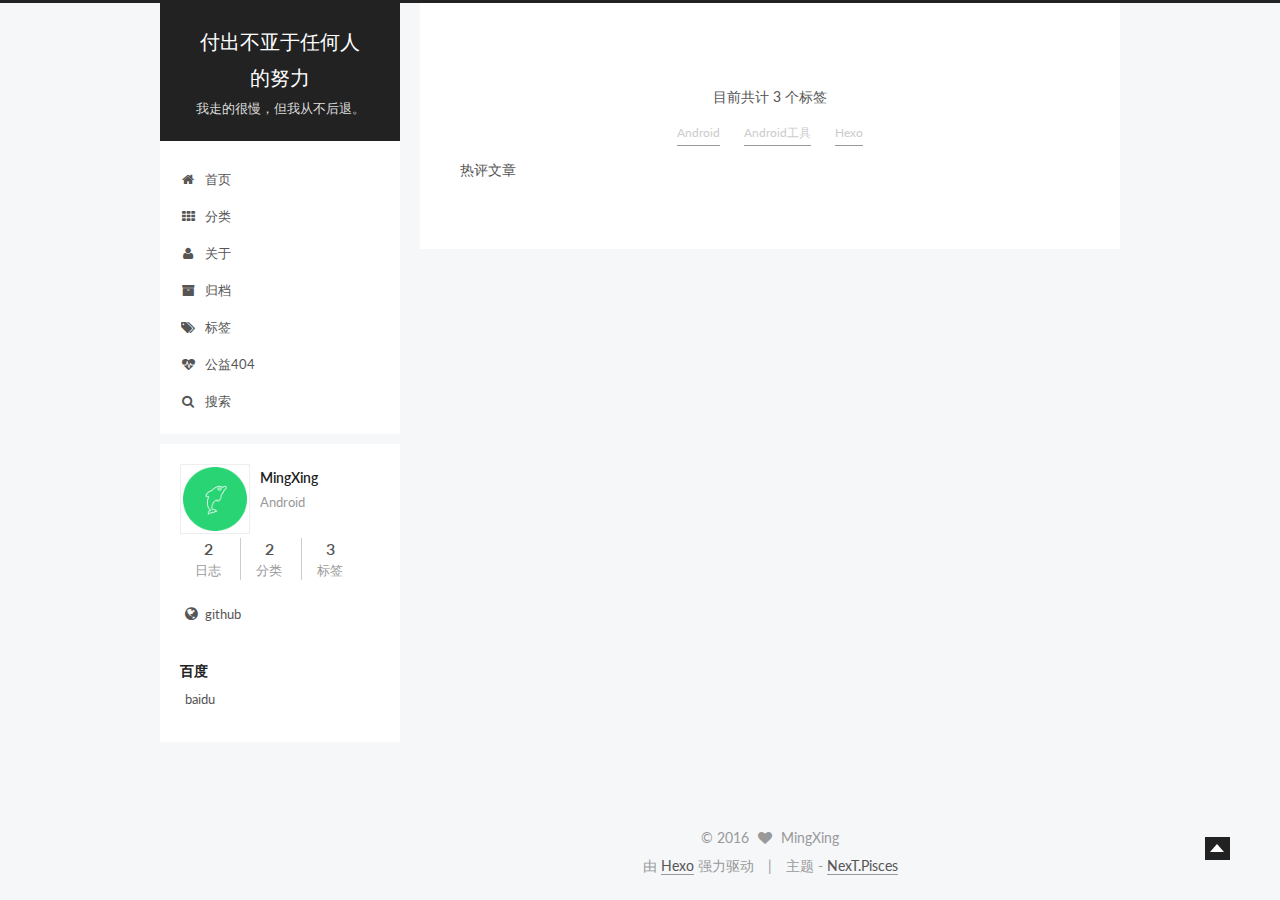
<file: tags/index.html>
<!doctype html>



  


<html class="theme-next pisces use-motion">
<head>
  <meta charset="UTF-8"/>
<meta http-equiv="X-UA-Compatible" content="IE=edge,chrome=1" />
<meta name="viewport" content="width=device-width, initial-scale=1, maximum-scale=1"/>



<meta http-equiv="Cache-Control" content="no-transform" />
<meta http-equiv="Cache-Control" content="no-siteapp" />












  <link href="/vendors/fancybox/source/jquery.fancybox.css?v=2.1.5" rel="stylesheet" type="text/css"/>




  <link href="//fonts.googleapis.com/css?family=Lato:300,400,700,400italic&subset=latin,latin-ext" rel="stylesheet" type="text/css">



<link href="/vendors/font-awesome/css/font-awesome.min.css?v=4.4.0" rel="stylesheet" type="text/css" />

<link href="/css/main.css?v=0.5.0" rel="stylesheet" type="text/css" />


  <meta name="keywords" content="Hexo, NexT" />








  <link rel="shortcut icon" type="image/x-icon" href="/favicon.ico?v=0.5.0" />






<meta name="description" content="Android">
<meta property="og:type" content="website">
<meta property="og:title" content="tags">
<meta property="og:url" content="http://yoursite.com/tags/index.html">
<meta property="og:site_name" content="付出不亚于任何人的努力">
<meta property="og:description" content="Android">
<meta property="og:updated_time" content="2016-03-02T13:04:37.000Z">
<meta name="twitter:card" content="summary">
<meta name="twitter:title" content="tags">
<meta name="twitter:description" content="Android">



<script type="text/javascript" id="hexo.configuration">
  var NexT = window.NexT || {};
  var CONFIG = {
    scheme: 'Pisces',
    sidebar: {"position":"left","display":"post"},
    fancybox: true,
    motion: true,
    duoshuo: {
      userId: 0,
      author: '博主'
    }
  };
</script>

  <title>
  

  
    标签 | 付出不亚于任何人的努力
  
</title>
</head>

<body itemscope itemtype="http://schema.org/WebPage" lang="zh-Hans">

  








  
  
    
  

  <div class="container one-collumn sidebar-position-left  ">
    <div class="headband"></div>

    <header id="header" class="header" itemscope itemtype="http://schema.org/WPHeader">
      <div class="header-inner"><div class="site-meta ">
  

  <div class="custom-logo-site-title">
    <a href="/"  class="brand" rel="start">
      <span class="logo-line-before"><i></i></span>
      <span class="site-title">付出不亚于任何人的努力</span>
      <span class="logo-line-after"><i></i></span>
    </a>
  </div>
  <p class="site-subtitle">我走的很慢，但我从不后退。</p>
</div>

<div class="site-nav-toggle">
  <button>
    <span class="btn-bar"></span>
    <span class="btn-bar"></span>
    <span class="btn-bar"></span>
  </button>
</div>

<nav class="site-nav">
  

  
    <ul id="menu" class="menu menu-left">
      
        
        <li class="menu-item menu-item-home">
          <a href="/" rel="section">
            
              <i class="menu-item-icon fa fa-home fa-fw"></i> <br />
            
            首页
          </a>
        </li>
      
        
        <li class="menu-item menu-item-categories">
          <a href="/categories" rel="section">
            
              <i class="menu-item-icon fa fa-th fa-fw"></i> <br />
            
            分类
          </a>
        </li>
      
        
        <li class="menu-item menu-item-about">
          <a href="/about" rel="section">
            
              <i class="menu-item-icon fa fa-user fa-fw"></i> <br />
            
            关于
          </a>
        </li>
      
        
        <li class="menu-item menu-item-archives">
          <a href="/archives" rel="section">
            
              <i class="menu-item-icon fa fa-archive fa-fw"></i> <br />
            
            归档
          </a>
        </li>
      
        
        <li class="menu-item menu-item-tags">
          <a href="/tags" rel="section">
            
              <i class="menu-item-icon fa fa-tags fa-fw"></i> <br />
            
            标签
          </a>
        </li>
      
        
        <li class="menu-item menu-item-commonweal">
          <a href="/404.html" rel="section">
            
              <i class="menu-item-icon fa fa-heartbeat fa-fw"></i> <br />
            
            公益404
          </a>
        </li>
      

      


      
      
        <li class="menu-item menu-item-search">
        
          <a href="#" class="st-search-show-outputs">
        
            
              <i class="menu-item-icon fa fa-search fa-fw"></i> <br />
            
            搜索
          </a>
        </li>
      
    </ul>
  

  
    <div class="site-search">
      
  <form class="site-search-form">
  <input type="text" id="st-search-input" class="st-search-input st-default-search-input" />
</form>

<script type="text/javascript">
  (function(w,d,t,u,n,s,e){w['SwiftypeObject']=n;w[n]=w[n]||function(){
    (w[n].q=w[n].q||[]).push(arguments);};s=d.createElement(t);
    e=d.getElementsByTagName(t)[0];s.async=1;s.src=u;e.parentNode.insertBefore(s,e);
  })(window,document,'script','//s.swiftypecdn.com/install/v2/st.js','_st');

  _st('install', 'sZRzy73AbGzTwBzMb8KZ','2.0.0');
</script>



    </div>
  
</nav>

 </div>
    </header>

    <main id="main" class="main">
      <div class="main-inner">
        <div class="content-wrap">
          <div id="content" class="content">
            

  <div id="posts" class="posts-expand">
    
    
      <div class="tag-cloud">
        <div class="tag-cloud-title">
            目前共计 3 个标签
        </div>
        <div class="tag-cloud-tags">
          <a href="/tags/Android/" style="font-size: 12px; color: #ccc">Android</a> <a href="/tags/Android工具/" style="font-size: 12px; color: #ccc">Android工具</a> <a href="/tags/Hexo/" style="font-size: 12px; color: #ccc">Hexo</a>
        </div>
      </div>
    
  </div>


          </div>
          

  <p>热评文章</p>
  <div class="ds-top-threads" data-range="weekly" data-num-items="4"></div>


          
        </div>
        
          
  
  <div class="sidebar-toggle">
    <div class="sidebar-toggle-line-wrap">
      <span class="sidebar-toggle-line sidebar-toggle-line-first"></span>
      <span class="sidebar-toggle-line sidebar-toggle-line-middle"></span>
      <span class="sidebar-toggle-line sidebar-toggle-line-last"></span>
    </div>
  </div>

  <aside id="sidebar" class="sidebar">
    <div class="sidebar-inner">

      

      

      <section class="site-overview sidebar-panel  sidebar-panel-active ">
        <div class="site-author motion-element" itemprop="author" itemscope itemtype="http://schema.org/Person">
          <img class="site-author-image" itemprop="image"
               src="/uploads/avatar.png"
               alt="MingXing" />
          <p class="site-author-name" itemprop="name">MingXing</p>
          <p class="site-description motion-element" itemprop="description">Android</p>
        </div>
        <nav class="site-state motion-element">
          <div class="site-state-item site-state-posts">
            <a href="/archives">
              <span class="site-state-item-count">2</span>
              <span class="site-state-item-name">日志</span>
            </a>
          </div>
          
          
            <div class="site-state-item site-state-categories">
              <a href="/categories">
                <span class="site-state-item-count">2</span>
                <span class="site-state-item-name">分类</span>
              </a>
            </div>
          

          
            <div class="site-state-item site-state-tags">
              <a href="/tags">
                <span class="site-state-item-count">3</span>
                <span class="site-state-item-name">标签</span>
              </a>
            </div>
          

        </nav>

        

        <div class="links-of-author motion-element">
          
            
              <span class="links-of-author-item">
                <a href="https://github.com/gemingxing" target="_blank">
                  
                    <i class="fa fa-globe"></i> github
                  
                </a>
              </span>
            
          
        </div>

        
        

        <div class="links-of-author motion-element">
          
            <p class="site-author-name">百度</p>
            
              <span class="links-of-author-item">
                <a href="http://www.baidu.com" target="_blank">baidu</a>
              </span>
            
          
        </div>

      </section>

      

    </div>
  </aside>


        
      </div>
    </main>

    <footer id="footer" class="footer">
      <div class="footer-inner">
        <div class="copyright" >
  
  &copy; 
  <span itemprop="copyrightYear">2016</span>
  <span class="with-love">
    <i class="fa fa-heart"></i>
  </span>
  <span class="author" itemprop="copyrightHolder">MingXing</span>
</div>

<div class="powered-by">
  由 <a class="theme-link" href="http://hexo.io">Hexo</a> 强力驱动
</div>

<div class="theme-info">
  主题 -
  <a class="theme-link" href="https://github.com/iissnan/hexo-theme-next">
    NexT.Pisces
  </a>
</div>



      </div>
    </footer>

    <div class="back-to-top"></div>
  </div>

  


  



  <script type="text/javascript" src="/vendors/jquery/index.js?v=2.1.3"></script>

  <script type="text/javascript" src="/vendors/fastclick/lib/fastclick.min.js?v=1.0.6"></script>

  <script type="text/javascript" src="/vendors/jquery_lazyload/jquery.lazyload.js?v=1.9.7"></script>

  <script type="text/javascript" src="/vendors/velocity/velocity.min.js"></script>

  <script type="text/javascript" src="/vendors/velocity/velocity.ui.min.js"></script>

  <script type="text/javascript" src="/vendors/fancybox/source/jquery.fancybox.pack.js"></script>


  


  <script type="text/javascript" src="/js/src/utils.js?v=0.5.0"></script>

  <script type="text/javascript" src="/js/src/motion.js?v=0.5.0"></script>



  
  


  <script type="text/javascript" src="/js/src/affix.js?v=0.5.0"></script>

  <script type="text/javascript" src="/js/src/schemes/pisces.js?v=0.5.0"></script>



  

  


  <script type="text/javascript" src="/js/src/bootstrap.js?v=0.5.0"></script>



  

  
    
  

  <script type="text/javascript">
    var duoshuoQuery = {short_name:"gemingxing"};
    (function() {
      var ds = document.createElement('script');
      ds.type = 'text/javascript';ds.async = true;
      ds.id = 'duoshuo-script';
      ds.src = (document.location.protocol == 'https:' ? 'https:' : 'http:') + '//static.duoshuo.com/embed.js';
      ds.charset = 'UTF-8';
      (document.getElementsByTagName('head')[0]
      || document.getElementsByTagName('body')[0]).appendChild(ds);
    })();
  </script>

  
    
  





  
  
  
  <script type="text/x-mathjax-config">
    MathJax.Hub.Config({
      tex2jax: {
        inlineMath: [ ['$','$'], ["\\(","\\)"]  ],
        processEscapes: true,
        skipTags: ['script', 'noscript', 'style', 'textarea', 'pre', 'code']
      }
    });
  </script>

  <script type="text/x-mathjax-config">
    MathJax.Hub.Queue(function() {
      var all = MathJax.Hub.getAllJax(), i;
      for (i=0; i < all.length; i += 1) {
        all[i].SourceElement().parentNode.className += ' has-jax';
      }
    });
  </script>

  
    <script type="text/javascript" src="http://cdn.staticfile.org/mathjax/2.4.0/MathJax.js"></script>
    <script type="text/javascript" src="http://cdn.staticfile.org/mathjax/2.4.0/config/TeX-AMS-MML_HTMLorMML.js"></script>
  


  
  


</body>
</html>
</file>
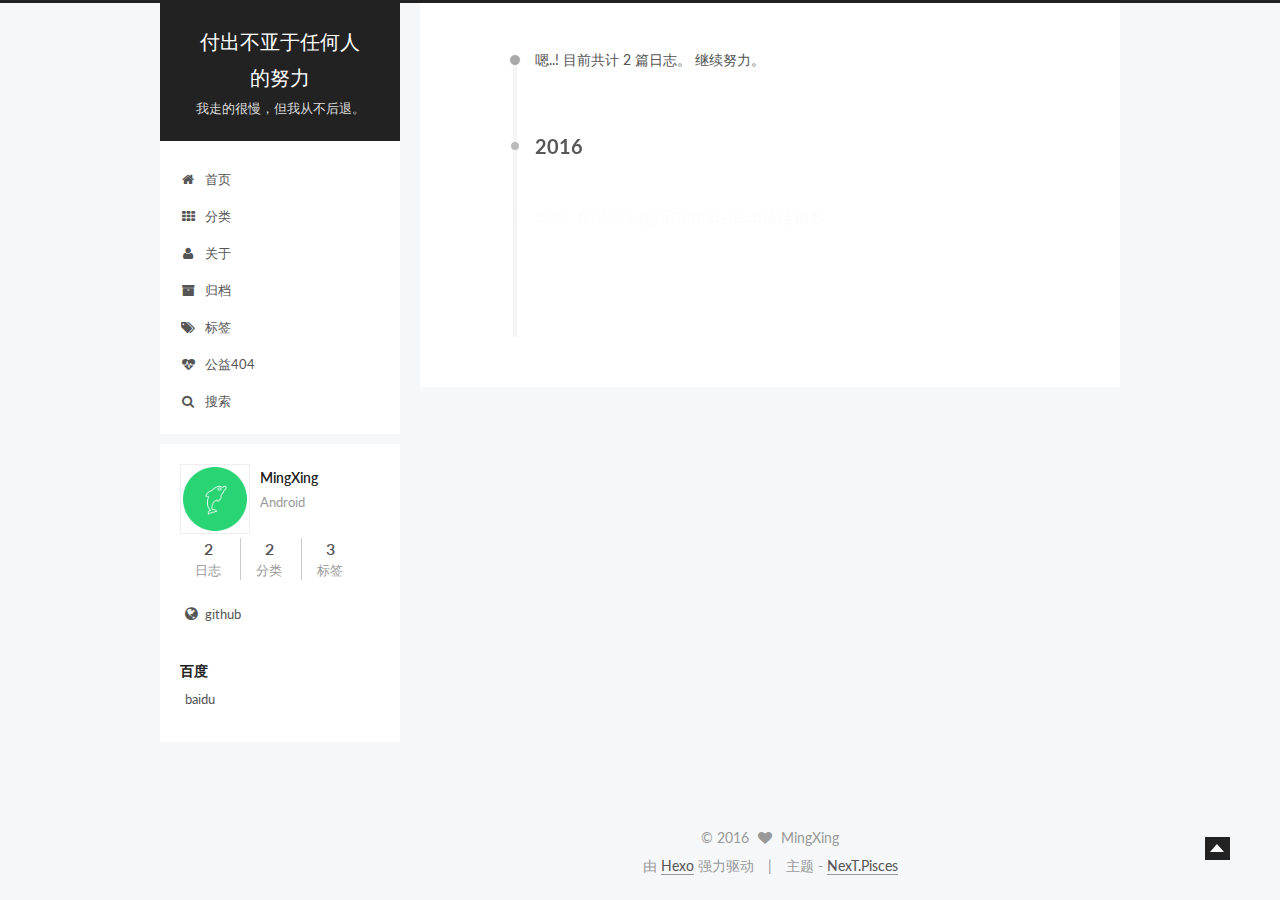
<file: archives/2016/index.html>
<!doctype html>



  


<html class="theme-next pisces use-motion">
<head>
  <meta charset="UTF-8"/>
<meta http-equiv="X-UA-Compatible" content="IE=edge,chrome=1" />
<meta name="viewport" content="width=device-width, initial-scale=1, maximum-scale=1"/>



<meta http-equiv="Cache-Control" content="no-transform" />
<meta http-equiv="Cache-Control" content="no-siteapp" />












  <link href="/vendors/fancybox/source/jquery.fancybox.css?v=2.1.5" rel="stylesheet" type="text/css"/>




  <link href="//fonts.googleapis.com/css?family=Lato:300,400,700,400italic&subset=latin,latin-ext" rel="stylesheet" type="text/css">



<link href="/vendors/font-awesome/css/font-awesome.min.css?v=4.4.0" rel="stylesheet" type="text/css" />

<link href="/css/main.css?v=0.5.0" rel="stylesheet" type="text/css" />


  <meta name="keywords" content="Hexo, NexT" />








  <link rel="shortcut icon" type="image/x-icon" href="/favicon.ico?v=0.5.0" />






<meta name="description" content="Android">
<meta property="og:type" content="website">
<meta property="og:title" content="付出不亚于任何人的努力">
<meta property="og:url" content="http://yoursite.com/archives/2016/index.html">
<meta property="og:site_name" content="付出不亚于任何人的努力">
<meta property="og:description" content="Android">
<meta name="twitter:card" content="summary">
<meta name="twitter:title" content="付出不亚于任何人的努力">
<meta name="twitter:description" content="Android">



<script type="text/javascript" id="hexo.configuration">
  var NexT = window.NexT || {};
  var CONFIG = {
    scheme: 'Pisces',
    sidebar: {"position":"left","display":"post"},
    fancybox: true,
    motion: true,
    duoshuo: {
      userId: 0,
      author: '博主'
    }
  };
</script>

  <title> 归档 | 付出不亚于任何人的努力 </title>
</head>

<body itemscope itemtype="http://schema.org/WebPage" lang="zh-Hans">

  








  
  
    
  

  <div class="container one-collumn sidebar-position-left  page-archive  ">
    <div class="headband"></div>

    <header id="header" class="header" itemscope itemtype="http://schema.org/WPHeader">
      <div class="header-inner"><div class="site-meta ">
  

  <div class="custom-logo-site-title">
    <a href="/"  class="brand" rel="start">
      <span class="logo-line-before"><i></i></span>
      <span class="site-title">付出不亚于任何人的努力</span>
      <span class="logo-line-after"><i></i></span>
    </a>
  </div>
  <p class="site-subtitle">我走的很慢，但我从不后退。</p>
</div>

<div class="site-nav-toggle">
  <button>
    <span class="btn-bar"></span>
    <span class="btn-bar"></span>
    <span class="btn-bar"></span>
  </button>
</div>

<nav class="site-nav">
  

  
    <ul id="menu" class="menu menu-left">
      
        
        <li class="menu-item menu-item-home">
          <a href="/" rel="section">
            
              <i class="menu-item-icon fa fa-home fa-fw"></i> <br />
            
            首页
          </a>
        </li>
      
        
        <li class="menu-item menu-item-categories">
          <a href="/categories" rel="section">
            
              <i class="menu-item-icon fa fa-th fa-fw"></i> <br />
            
            分类
          </a>
        </li>
      
        
        <li class="menu-item menu-item-about">
          <a href="/about" rel="section">
            
              <i class="menu-item-icon fa fa-user fa-fw"></i> <br />
            
            关于
          </a>
        </li>
      
        
        <li class="menu-item menu-item-archives">
          <a href="/archives" rel="section">
            
              <i class="menu-item-icon fa fa-archive fa-fw"></i> <br />
            
            归档
          </a>
        </li>
      
        
        <li class="menu-item menu-item-tags">
          <a href="/tags" rel="section">
            
              <i class="menu-item-icon fa fa-tags fa-fw"></i> <br />
            
            标签
          </a>
        </li>
      
        
        <li class="menu-item menu-item-commonweal">
          <a href="/404.html" rel="section">
            
              <i class="menu-item-icon fa fa-heartbeat fa-fw"></i> <br />
            
            公益404
          </a>
        </li>
      

      


      
      
        <li class="menu-item menu-item-search">
        
          <a href="#" class="st-search-show-outputs">
        
            
              <i class="menu-item-icon fa fa-search fa-fw"></i> <br />
            
            搜索
          </a>
        </li>
      
    </ul>
  

  
    <div class="site-search">
      
  <form class="site-search-form">
  <input type="text" id="st-search-input" class="st-search-input st-default-search-input" />
</form>

<script type="text/javascript">
  (function(w,d,t,u,n,s,e){w['SwiftypeObject']=n;w[n]=w[n]||function(){
    (w[n].q=w[n].q||[]).push(arguments);};s=d.createElement(t);
    e=d.getElementsByTagName(t)[0];s.async=1;s.src=u;e.parentNode.insertBefore(s,e);
  })(window,document,'script','//s.swiftypecdn.com/install/v2/st.js','_st');

  _st('install', 'sZRzy73AbGzTwBzMb8KZ','2.0.0');
</script>



    </div>
  
</nav>

 </div>
    </header>

    <main id="main" class="main">
      <div class="main-inner">
        <div class="content-wrap">
          <div id="content" class="content">
            

  <section id="posts" class="posts-collapse">
    <span class="archive-move-on"></span>

    <span class="archive-page-counter">
      
      
      
        
      
      嗯..! 目前共计 2 篇日志。 继续努力。
    </span>

    

      
      
      

      
        
        <div class="collection-title">
          <h2 class="archive-year motion-element" id="archive-year-2016">2016</h2>
        </div>
      
      

      

  <article class="post post-type-normal" itemscope itemtype="http://schema.org/Article">
    <header class="post-header">

      <h1 class="post-title">
        
            <a class="post-title-link" href="/2016/03/02/hello-world/" itemprop="url">
              
                <span itemprop="name">在Mac上使用Github+hexo搭建博客</span>
              
            </a>
        
      </h1>

      <div class="post-meta">
        <time class="post-time" itemprop="dateCreated"
              datetime="2016-03-02T20:01:55+08:00"
              content="2016-03-02" >
          03-02
        </time>
      </div>

    </header>
  </article>



    

      
      
      

      
      

      

  <article class="post post-type-normal" itemscope itemtype="http://schema.org/Article">
    <header class="post-header">

      <h1 class="post-title">
        
            <a class="post-title-link" href="/2016/03/02/Android-实现在线更新/" itemprop="url">
              
                <span itemprop="name">Android 实现在线更新</span>
              
            </a>
        
      </h1>

      <div class="post-meta">
        <time class="post-time" itemprop="dateCreated"
              datetime="2016-03-02T20:01:55+08:00"
              content="2016-03-02" >
          03-02
        </time>
      </div>

    </header>
  </article>



    

  </section>

  



          </div>
          


          
        </div>
        
          
  
  <div class="sidebar-toggle">
    <div class="sidebar-toggle-line-wrap">
      <span class="sidebar-toggle-line sidebar-toggle-line-first"></span>
      <span class="sidebar-toggle-line sidebar-toggle-line-middle"></span>
      <span class="sidebar-toggle-line sidebar-toggle-line-last"></span>
    </div>
  </div>

  <aside id="sidebar" class="sidebar">
    <div class="sidebar-inner">

      

      

      <section class="site-overview sidebar-panel  sidebar-panel-active ">
        <div class="site-author motion-element" itemprop="author" itemscope itemtype="http://schema.org/Person">
          <img class="site-author-image" itemprop="image"
               src="/uploads/avatar.png"
               alt="MingXing" />
          <p class="site-author-name" itemprop="name">MingXing</p>
          <p class="site-description motion-element" itemprop="description">Android</p>
        </div>
        <nav class="site-state motion-element">
          <div class="site-state-item site-state-posts">
            <a href="/archives">
              <span class="site-state-item-count">2</span>
              <span class="site-state-item-name">日志</span>
            </a>
          </div>
          
          
            <div class="site-state-item site-state-categories">
              <a href="/categories">
                <span class="site-state-item-count">2</span>
                <span class="site-state-item-name">分类</span>
              </a>
            </div>
          

          
            <div class="site-state-item site-state-tags">
              <a href="/tags">
                <span class="site-state-item-count">3</span>
                <span class="site-state-item-name">标签</span>
              </a>
            </div>
          

        </nav>

        

        <div class="links-of-author motion-element">
          
            
              <span class="links-of-author-item">
                <a href="https://github.com/gemingxing" target="_blank">
                  
                    <i class="fa fa-globe"></i> github
                  
                </a>
              </span>
            
          
        </div>

        
        

        <div class="links-of-author motion-element">
          
            <p class="site-author-name">百度</p>
            
              <span class="links-of-author-item">
                <a href="http://www.baidu.com" target="_blank">baidu</a>
              </span>
            
          
        </div>

      </section>

      

    </div>
  </aside>


        
      </div>
    </main>

    <footer id="footer" class="footer">
      <div class="footer-inner">
        <div class="copyright" >
  
  &copy; 
  <span itemprop="copyrightYear">2016</span>
  <span class="with-love">
    <i class="fa fa-heart"></i>
  </span>
  <span class="author" itemprop="copyrightHolder">MingXing</span>
</div>

<div class="powered-by">
  由 <a class="theme-link" href="http://hexo.io">Hexo</a> 强力驱动
</div>

<div class="theme-info">
  主题 -
  <a class="theme-link" href="https://github.com/iissnan/hexo-theme-next">
    NexT.Pisces
  </a>
</div>



      </div>
    </footer>

    <div class="back-to-top"></div>
  </div>

  


  



  <script type="text/javascript" src="/vendors/jquery/index.js?v=2.1.3"></script>

  <script type="text/javascript" src="/vendors/fastclick/lib/fastclick.min.js?v=1.0.6"></script>

  <script type="text/javascript" src="/vendors/jquery_lazyload/jquery.lazyload.js?v=1.9.7"></script>

  <script type="text/javascript" src="/vendors/velocity/velocity.min.js"></script>

  <script type="text/javascript" src="/vendors/velocity/velocity.ui.min.js"></script>

  <script type="text/javascript" src="/vendors/fancybox/source/jquery.fancybox.pack.js"></script>


  


  <script type="text/javascript" src="/js/src/utils.js?v=0.5.0"></script>

  <script type="text/javascript" src="/js/src/motion.js?v=0.5.0"></script>



  
  


  <script type="text/javascript" src="/js/src/affix.js?v=0.5.0"></script>

  <script type="text/javascript" src="/js/src/schemes/pisces.js?v=0.5.0"></script>



  
  
    <script type="text/javascript" id="motion.page.archive">
      $('.archive-year').velocity('transition.slideLeftIn');
    </script>
  


  


  <script type="text/javascript" src="/js/src/bootstrap.js?v=0.5.0"></script>



  

  
    
  

  <script type="text/javascript">
    var duoshuoQuery = {short_name:"gemingxing"};
    (function() {
      var ds = document.createElement('script');
      ds.type = 'text/javascript';ds.async = true;
      ds.id = 'duoshuo-script';
      ds.src = (document.location.protocol == 'https:' ? 'https:' : 'http:') + '//static.duoshuo.com/embed.js';
      ds.charset = 'UTF-8';
      (document.getElementsByTagName('head')[0]
      || document.getElementsByTagName('body')[0]).appendChild(ds);
    })();
  </script>

  
    
  





  
  
  
  <script type="text/x-mathjax-config">
    MathJax.Hub.Config({
      tex2jax: {
        inlineMath: [ ['$','$'], ["\\(","\\)"]  ],
        processEscapes: true,
        skipTags: ['script', 'noscript', 'style', 'textarea', 'pre', 'code']
      }
    });
  </script>

  <script type="text/x-mathjax-config">
    MathJax.Hub.Queue(function() {
      var all = MathJax.Hub.getAllJax(), i;
      for (i=0; i < all.length; i += 1) {
        all[i].SourceElement().parentNode.className += ' has-jax';
      }
    });
  </script>

  
    <script type="text/javascript" src="http://cdn.staticfile.org/mathjax/2.4.0/MathJax.js"></script>
    <script type="text/javascript" src="http://cdn.staticfile.org/mathjax/2.4.0/config/TeX-AMS-MML_HTMLorMML.js"></script>
  


  
  


</body>
</html>
</file>
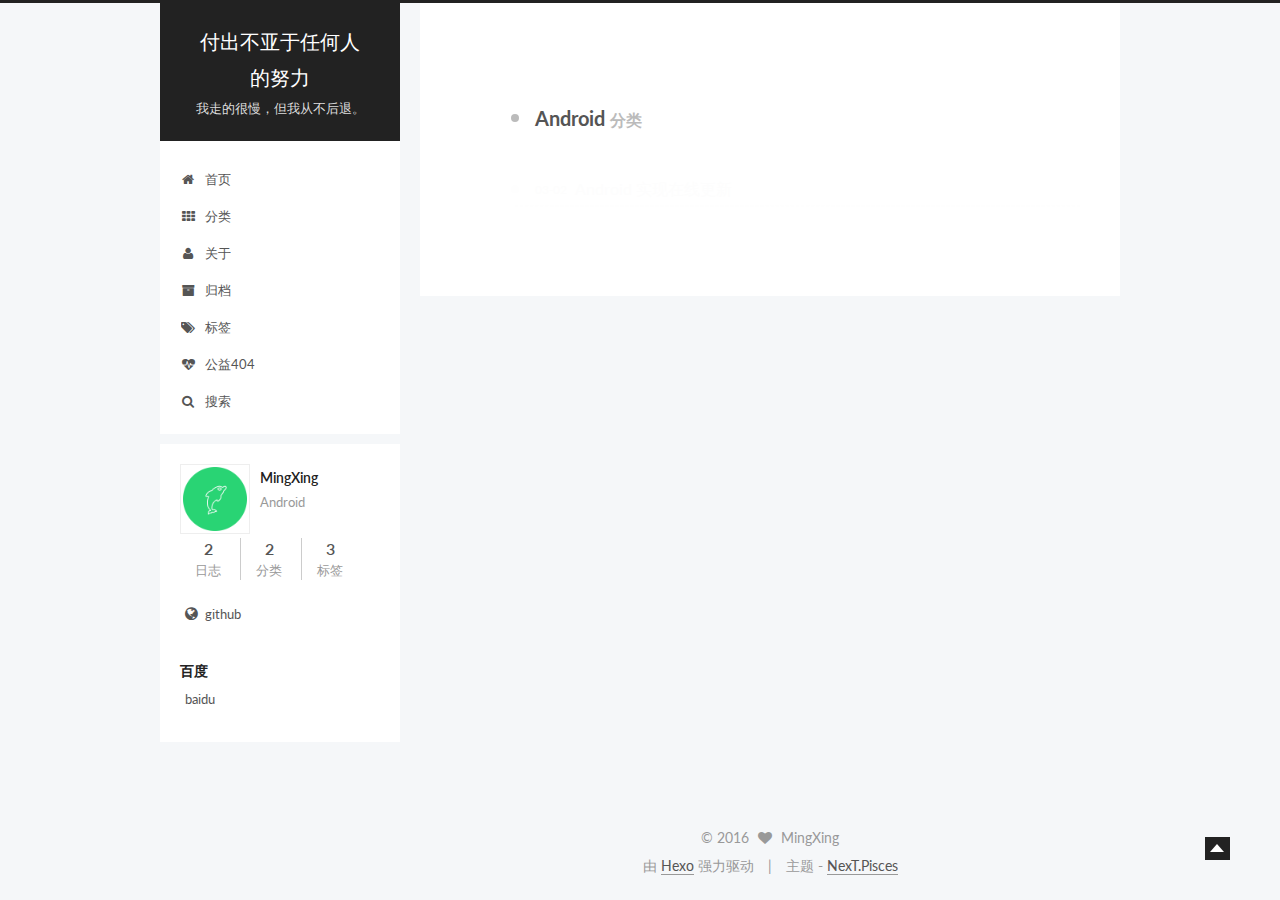
<file: categories/Android/index.html>
<!doctype html>



  


<html class="theme-next pisces use-motion">
<head>
  <meta charset="UTF-8"/>
<meta http-equiv="X-UA-Compatible" content="IE=edge,chrome=1" />
<meta name="viewport" content="width=device-width, initial-scale=1, maximum-scale=1"/>



<meta http-equiv="Cache-Control" content="no-transform" />
<meta http-equiv="Cache-Control" content="no-siteapp" />












  <link href="/vendors/fancybox/source/jquery.fancybox.css?v=2.1.5" rel="stylesheet" type="text/css"/>




  <link href="//fonts.googleapis.com/css?family=Lato:300,400,700,400italic&subset=latin,latin-ext" rel="stylesheet" type="text/css">



<link href="/vendors/font-awesome/css/font-awesome.min.css?v=4.4.0" rel="stylesheet" type="text/css" />

<link href="/css/main.css?v=0.5.0" rel="stylesheet" type="text/css" />


  <meta name="keywords" content="Hexo, NexT" />








  <link rel="shortcut icon" type="image/x-icon" href="/favicon.ico?v=0.5.0" />






<meta name="description" content="Android">
<meta property="og:type" content="website">
<meta property="og:title" content="付出不亚于任何人的努力">
<meta property="og:url" content="http://yoursite.com/categories/Android/index.html">
<meta property="og:site_name" content="付出不亚于任何人的努力">
<meta property="og:description" content="Android">
<meta name="twitter:card" content="summary">
<meta name="twitter:title" content="付出不亚于任何人的努力">
<meta name="twitter:description" content="Android">



<script type="text/javascript" id="hexo.configuration">
  var NexT = window.NexT || {};
  var CONFIG = {
    scheme: 'Pisces',
    sidebar: {"position":"left","display":"post"},
    fancybox: true,
    motion: true,
    duoshuo: {
      userId: 0,
      author: '博主'
    }
  };
</script>

  <title> 分类: Android | 付出不亚于任何人的努力 </title>
</head>

<body itemscope itemtype="http://schema.org/WebPage" lang="zh-Hans">

  








  
  
    
  

  <div class="container one-collumn sidebar-position-left  ">
    <div class="headband"></div>

    <header id="header" class="header" itemscope itemtype="http://schema.org/WPHeader">
      <div class="header-inner"><div class="site-meta ">
  

  <div class="custom-logo-site-title">
    <a href="/"  class="brand" rel="start">
      <span class="logo-line-before"><i></i></span>
      <span class="site-title">付出不亚于任何人的努力</span>
      <span class="logo-line-after"><i></i></span>
    </a>
  </div>
  <p class="site-subtitle">我走的很慢，但我从不后退。</p>
</div>

<div class="site-nav-toggle">
  <button>
    <span class="btn-bar"></span>
    <span class="btn-bar"></span>
    <span class="btn-bar"></span>
  </button>
</div>

<nav class="site-nav">
  

  
    <ul id="menu" class="menu menu-left">
      
        
        <li class="menu-item menu-item-home">
          <a href="/" rel="section">
            
              <i class="menu-item-icon fa fa-home fa-fw"></i> <br />
            
            首页
          </a>
        </li>
      
        
        <li class="menu-item menu-item-categories">
          <a href="/categories" rel="section">
            
              <i class="menu-item-icon fa fa-th fa-fw"></i> <br />
            
            分类
          </a>
        </li>
      
        
        <li class="menu-item menu-item-about">
          <a href="/about" rel="section">
            
              <i class="menu-item-icon fa fa-user fa-fw"></i> <br />
            
            关于
          </a>
        </li>
      
        
        <li class="menu-item menu-item-archives">
          <a href="/archives" rel="section">
            
              <i class="menu-item-icon fa fa-archive fa-fw"></i> <br />
            
            归档
          </a>
        </li>
      
        
        <li class="menu-item menu-item-tags">
          <a href="/tags" rel="section">
            
              <i class="menu-item-icon fa fa-tags fa-fw"></i> <br />
            
            标签
          </a>
        </li>
      
        
        <li class="menu-item menu-item-commonweal">
          <a href="/404.html" rel="section">
            
              <i class="menu-item-icon fa fa-heartbeat fa-fw"></i> <br />
            
            公益404
          </a>
        </li>
      

      


      
      
        <li class="menu-item menu-item-search">
        
          <a href="#" class="st-search-show-outputs">
        
            
              <i class="menu-item-icon fa fa-search fa-fw"></i> <br />
            
            搜索
          </a>
        </li>
      
    </ul>
  

  
    <div class="site-search">
      
  <form class="site-search-form">
  <input type="text" id="st-search-input" class="st-search-input st-default-search-input" />
</form>

<script type="text/javascript">
  (function(w,d,t,u,n,s,e){w['SwiftypeObject']=n;w[n]=w[n]||function(){
    (w[n].q=w[n].q||[]).push(arguments);};s=d.createElement(t);
    e=d.getElementsByTagName(t)[0];s.async=1;s.src=u;e.parentNode.insertBefore(s,e);
  })(window,document,'script','//s.swiftypecdn.com/install/v2/st.js','_st');

  _st('install', 'sZRzy73AbGzTwBzMb8KZ','2.0.0');
</script>



    </div>
  
</nav>

 </div>
    </header>

    <main id="main" class="main">
      <div class="main-inner">
        <div class="content-wrap">
          <div id="content" class="content">
            

  <section id="posts" class="posts-collapse">
    <div class="collection-title">
      <h2 >
        Android
        <small>分类</small>
      </h2>
    </div>

    
      

  <article class="post post-type-normal" itemscope itemtype="http://schema.org/Article">
    <header class="post-header">

      <h1 class="post-title">
        
            <a class="post-title-link" href="/2016/03/02/Android-实现在线更新/" itemprop="url">
              
                <span itemprop="name">Android 实现在线更新</span>
              
            </a>
        
      </h1>

      <div class="post-meta">
        <time class="post-time" itemprop="dateCreated"
              datetime="2016-03-02T20:01:55+08:00"
              content="2016-03-02" >
          03-02
        </time>
      </div>

    </header>
  </article>


    
  </section>

  



          </div>
          


          
        </div>
        
          
  
  <div class="sidebar-toggle">
    <div class="sidebar-toggle-line-wrap">
      <span class="sidebar-toggle-line sidebar-toggle-line-first"></span>
      <span class="sidebar-toggle-line sidebar-toggle-line-middle"></span>
      <span class="sidebar-toggle-line sidebar-toggle-line-last"></span>
    </div>
  </div>

  <aside id="sidebar" class="sidebar">
    <div class="sidebar-inner">

      

      

      <section class="site-overview sidebar-panel  sidebar-panel-active ">
        <div class="site-author motion-element" itemprop="author" itemscope itemtype="http://schema.org/Person">
          <img class="site-author-image" itemprop="image"
               src="/uploads/avatar.png"
               alt="MingXing" />
          <p class="site-author-name" itemprop="name">MingXing</p>
          <p class="site-description motion-element" itemprop="description">Android</p>
        </div>
        <nav class="site-state motion-element">
          <div class="site-state-item site-state-posts">
            <a href="/archives">
              <span class="site-state-item-count">2</span>
              <span class="site-state-item-name">日志</span>
            </a>
          </div>
          
          
            <div class="site-state-item site-state-categories">
              <a href="/categories">
                <span class="site-state-item-count">2</span>
                <span class="site-state-item-name">分类</span>
              </a>
            </div>
          

          
            <div class="site-state-item site-state-tags">
              <a href="/tags">
                <span class="site-state-item-count">3</span>
                <span class="site-state-item-name">标签</span>
              </a>
            </div>
          

        </nav>

        

        <div class="links-of-author motion-element">
          
            
              <span class="links-of-author-item">
                <a href="https://github.com/gemingxing" target="_blank">
                  
                    <i class="fa fa-globe"></i> github
                  
                </a>
              </span>
            
          
        </div>

        
        

        <div class="links-of-author motion-element">
          
            <p class="site-author-name">百度</p>
            
              <span class="links-of-author-item">
                <a href="http://www.baidu.com" target="_blank">baidu</a>
              </span>
            
          
        </div>

      </section>

      

    </div>
  </aside>


        
      </div>
    </main>

    <footer id="footer" class="footer">
      <div class="footer-inner">
        <div class="copyright" >
  
  &copy; 
  <span itemprop="copyrightYear">2016</span>
  <span class="with-love">
    <i class="fa fa-heart"></i>
  </span>
  <span class="author" itemprop="copyrightHolder">MingXing</span>
</div>

<div class="powered-by">
  由 <a class="theme-link" href="http://hexo.io">Hexo</a> 强力驱动
</div>

<div class="theme-info">
  主题 -
  <a class="theme-link" href="https://github.com/iissnan/hexo-theme-next">
    NexT.Pisces
  </a>
</div>



      </div>
    </footer>

    <div class="back-to-top"></div>
  </div>

  


  



  <script type="text/javascript" src="/vendors/jquery/index.js?v=2.1.3"></script>

  <script type="text/javascript" src="/vendors/fastclick/lib/fastclick.min.js?v=1.0.6"></script>

  <script type="text/javascript" src="/vendors/jquery_lazyload/jquery.lazyload.js?v=1.9.7"></script>

  <script type="text/javascript" src="/vendors/velocity/velocity.min.js"></script>

  <script type="text/javascript" src="/vendors/velocity/velocity.ui.min.js"></script>

  <script type="text/javascript" src="/vendors/fancybox/source/jquery.fancybox.pack.js"></script>


  


  <script type="text/javascript" src="/js/src/utils.js?v=0.5.0"></script>

  <script type="text/javascript" src="/js/src/motion.js?v=0.5.0"></script>



  
  


  <script type="text/javascript" src="/js/src/affix.js?v=0.5.0"></script>

  <script type="text/javascript" src="/js/src/schemes/pisces.js?v=0.5.0"></script>



  

  


  <script type="text/javascript" src="/js/src/bootstrap.js?v=0.5.0"></script>



  

  
    
  

  <script type="text/javascript">
    var duoshuoQuery = {short_name:"gemingxing"};
    (function() {
      var ds = document.createElement('script');
      ds.type = 'text/javascript';ds.async = true;
      ds.id = 'duoshuo-script';
      ds.src = (document.location.protocol == 'https:' ? 'https:' : 'http:') + '//static.duoshuo.com/embed.js';
      ds.charset = 'UTF-8';
      (document.getElementsByTagName('head')[0]
      || document.getElementsByTagName('body')[0]).appendChild(ds);
    })();
  </script>

  
    
  





  
  
  
  <script type="text/x-mathjax-config">
    MathJax.Hub.Config({
      tex2jax: {
        inlineMath: [ ['$','$'], ["\\(","\\)"]  ],
        processEscapes: true,
        skipTags: ['script', 'noscript', 'style', 'textarea', 'pre', 'code']
      }
    });
  </script>

  <script type="text/x-mathjax-config">
    MathJax.Hub.Queue(function() {
      var all = MathJax.Hub.getAllJax(), i;
      for (i=0; i < all.length; i += 1) {
        all[i].SourceElement().parentNode.className += ' has-jax';
      }
    });
  </script>

  
    <script type="text/javascript" src="http://cdn.staticfile.org/mathjax/2.4.0/MathJax.js"></script>
    <script type="text/javascript" src="http://cdn.staticfile.org/mathjax/2.4.0/config/TeX-AMS-MML_HTMLorMML.js"></script>
  


  
  


</body>
</html>
</file>
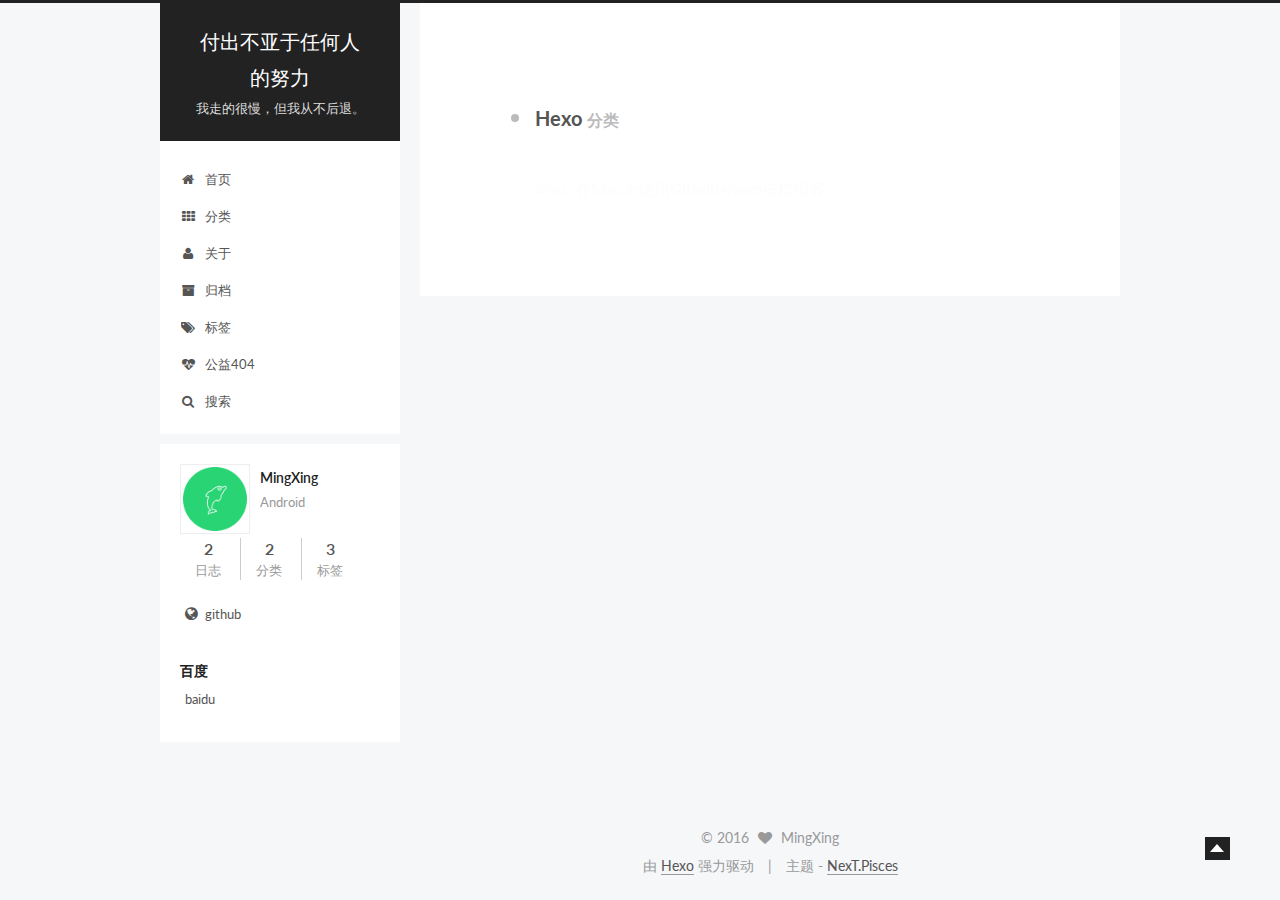
<file: categories/Hexo/index.html>
<!doctype html>



  


<html class="theme-next pisces use-motion">
<head>
  <meta charset="UTF-8"/>
<meta http-equiv="X-UA-Compatible" content="IE=edge,chrome=1" />
<meta name="viewport" content="width=device-width, initial-scale=1, maximum-scale=1"/>



<meta http-equiv="Cache-Control" content="no-transform" />
<meta http-equiv="Cache-Control" content="no-siteapp" />












  <link href="/vendors/fancybox/source/jquery.fancybox.css?v=2.1.5" rel="stylesheet" type="text/css"/>




  <link href="//fonts.googleapis.com/css?family=Lato:300,400,700,400italic&subset=latin,latin-ext" rel="stylesheet" type="text/css">



<link href="/vendors/font-awesome/css/font-awesome.min.css?v=4.4.0" rel="stylesheet" type="text/css" />

<link href="/css/main.css?v=0.5.0" rel="stylesheet" type="text/css" />


  <meta name="keywords" content="Hexo, NexT" />








  <link rel="shortcut icon" type="image/x-icon" href="/favicon.ico?v=0.5.0" />






<meta name="description" content="Android">
<meta property="og:type" content="website">
<meta property="og:title" content="付出不亚于任何人的努力">
<meta property="og:url" content="http://yoursite.com/categories/Hexo/index.html">
<meta property="og:site_name" content="付出不亚于任何人的努力">
<meta property="og:description" content="Android">
<meta name="twitter:card" content="summary">
<meta name="twitter:title" content="付出不亚于任何人的努力">
<meta name="twitter:description" content="Android">



<script type="text/javascript" id="hexo.configuration">
  var NexT = window.NexT || {};
  var CONFIG = {
    scheme: 'Pisces',
    sidebar: {"position":"left","display":"post"},
    fancybox: true,
    motion: true,
    duoshuo: {
      userId: 0,
      author: '博主'
    }
  };
</script>

  <title> 分类: Hexo | 付出不亚于任何人的努力 </title>
</head>

<body itemscope itemtype="http://schema.org/WebPage" lang="zh-Hans">

  








  
  
    
  

  <div class="container one-collumn sidebar-position-left  ">
    <div class="headband"></div>

    <header id="header" class="header" itemscope itemtype="http://schema.org/WPHeader">
      <div class="header-inner"><div class="site-meta ">
  

  <div class="custom-logo-site-title">
    <a href="/"  class="brand" rel="start">
      <span class="logo-line-before"><i></i></span>
      <span class="site-title">付出不亚于任何人的努力</span>
      <span class="logo-line-after"><i></i></span>
    </a>
  </div>
  <p class="site-subtitle">我走的很慢，但我从不后退。</p>
</div>

<div class="site-nav-toggle">
  <button>
    <span class="btn-bar"></span>
    <span class="btn-bar"></span>
    <span class="btn-bar"></span>
  </button>
</div>

<nav class="site-nav">
  

  
    <ul id="menu" class="menu menu-left">
      
        
        <li class="menu-item menu-item-home">
          <a href="/" rel="section">
            
              <i class="menu-item-icon fa fa-home fa-fw"></i> <br />
            
            首页
          </a>
        </li>
      
        
        <li class="menu-item menu-item-categories">
          <a href="/categories" rel="section">
            
              <i class="menu-item-icon fa fa-th fa-fw"></i> <br />
            
            分类
          </a>
        </li>
      
        
        <li class="menu-item menu-item-about">
          <a href="/about" rel="section">
            
              <i class="menu-item-icon fa fa-user fa-fw"></i> <br />
            
            关于
          </a>
        </li>
      
        
        <li class="menu-item menu-item-archives">
          <a href="/archives" rel="section">
            
              <i class="menu-item-icon fa fa-archive fa-fw"></i> <br />
            
            归档
          </a>
        </li>
      
        
        <li class="menu-item menu-item-tags">
          <a href="/tags" rel="section">
            
              <i class="menu-item-icon fa fa-tags fa-fw"></i> <br />
            
            标签
          </a>
        </li>
      
        
        <li class="menu-item menu-item-commonweal">
          <a href="/404.html" rel="section">
            
              <i class="menu-item-icon fa fa-heartbeat fa-fw"></i> <br />
            
            公益404
          </a>
        </li>
      

      


      
      
        <li class="menu-item menu-item-search">
        
          <a href="#" class="st-search-show-outputs">
        
            
              <i class="menu-item-icon fa fa-search fa-fw"></i> <br />
            
            搜索
          </a>
        </li>
      
    </ul>
  

  
    <div class="site-search">
      
  <form class="site-search-form">
  <input type="text" id="st-search-input" class="st-search-input st-default-search-input" />
</form>

<script type="text/javascript">
  (function(w,d,t,u,n,s,e){w['SwiftypeObject']=n;w[n]=w[n]||function(){
    (w[n].q=w[n].q||[]).push(arguments);};s=d.createElement(t);
    e=d.getElementsByTagName(t)[0];s.async=1;s.src=u;e.parentNode.insertBefore(s,e);
  })(window,document,'script','//s.swiftypecdn.com/install/v2/st.js','_st');

  _st('install', 'sZRzy73AbGzTwBzMb8KZ','2.0.0');
</script>



    </div>
  
</nav>

 </div>
    </header>

    <main id="main" class="main">
      <div class="main-inner">
        <div class="content-wrap">
          <div id="content" class="content">
            

  <section id="posts" class="posts-collapse">
    <div class="collection-title">
      <h2 >
        Hexo
        <small>分类</small>
      </h2>
    </div>

    
      

  <article class="post post-type-normal" itemscope itemtype="http://schema.org/Article">
    <header class="post-header">

      <h1 class="post-title">
        
            <a class="post-title-link" href="/2016/03/02/hello-world/" itemprop="url">
              
                <span itemprop="name">在Mac上使用Github+hexo搭建博客</span>
              
            </a>
        
      </h1>

      <div class="post-meta">
        <time class="post-time" itemprop="dateCreated"
              datetime="2016-03-02T20:01:55+08:00"
              content="2016-03-02" >
          03-02
        </time>
      </div>

    </header>
  </article>


    
  </section>

  



          </div>
          


          
        </div>
        
          
  
  <div class="sidebar-toggle">
    <div class="sidebar-toggle-line-wrap">
      <span class="sidebar-toggle-line sidebar-toggle-line-first"></span>
      <span class="sidebar-toggle-line sidebar-toggle-line-middle"></span>
      <span class="sidebar-toggle-line sidebar-toggle-line-last"></span>
    </div>
  </div>

  <aside id="sidebar" class="sidebar">
    <div class="sidebar-inner">

      

      

      <section class="site-overview sidebar-panel  sidebar-panel-active ">
        <div class="site-author motion-element" itemprop="author" itemscope itemtype="http://schema.org/Person">
          <img class="site-author-image" itemprop="image"
               src="/uploads/avatar.png"
               alt="MingXing" />
          <p class="site-author-name" itemprop="name">MingXing</p>
          <p class="site-description motion-element" itemprop="description">Android</p>
        </div>
        <nav class="site-state motion-element">
          <div class="site-state-item site-state-posts">
            <a href="/archives">
              <span class="site-state-item-count">2</span>
              <span class="site-state-item-name">日志</span>
            </a>
          </div>
          
          
            <div class="site-state-item site-state-categories">
              <a href="/categories">
                <span class="site-state-item-count">2</span>
                <span class="site-state-item-name">分类</span>
              </a>
            </div>
          

          
            <div class="site-state-item site-state-tags">
              <a href="/tags">
                <span class="site-state-item-count">3</span>
                <span class="site-state-item-name">标签</span>
              </a>
            </div>
          

        </nav>

        

        <div class="links-of-author motion-element">
          
            
              <span class="links-of-author-item">
                <a href="https://github.com/gemingxing" target="_blank">
                  
                    <i class="fa fa-globe"></i> github
                  
                </a>
              </span>
            
          
        </div>

        
        

        <div class="links-of-author motion-element">
          
            <p class="site-author-name">百度</p>
            
              <span class="links-of-author-item">
                <a href="http://www.baidu.com" target="_blank">baidu</a>
              </span>
            
          
        </div>

      </section>

      

    </div>
  </aside>


        
      </div>
    </main>

    <footer id="footer" class="footer">
      <div class="footer-inner">
        <div class="copyright" >
  
  &copy; 
  <span itemprop="copyrightYear">2016</span>
  <span class="with-love">
    <i class="fa fa-heart"></i>
  </span>
  <span class="author" itemprop="copyrightHolder">MingXing</span>
</div>

<div class="powered-by">
  由 <a class="theme-link" href="http://hexo.io">Hexo</a> 强力驱动
</div>

<div class="theme-info">
  主题 -
  <a class="theme-link" href="https://github.com/iissnan/hexo-theme-next">
    NexT.Pisces
  </a>
</div>



      </div>
    </footer>

    <div class="back-to-top"></div>
  </div>

  


  



  <script type="text/javascript" src="/vendors/jquery/index.js?v=2.1.3"></script>

  <script type="text/javascript" src="/vendors/fastclick/lib/fastclick.min.js?v=1.0.6"></script>

  <script type="text/javascript" src="/vendors/jquery_lazyload/jquery.lazyload.js?v=1.9.7"></script>

  <script type="text/javascript" src="/vendors/velocity/velocity.min.js"></script>

  <script type="text/javascript" src="/vendors/velocity/velocity.ui.min.js"></script>

  <script type="text/javascript" src="/vendors/fancybox/source/jquery.fancybox.pack.js"></script>


  


  <script type="text/javascript" src="/js/src/utils.js?v=0.5.0"></script>

  <script type="text/javascript" src="/js/src/motion.js?v=0.5.0"></script>



  
  


  <script type="text/javascript" src="/js/src/affix.js?v=0.5.0"></script>

  <script type="text/javascript" src="/js/src/schemes/pisces.js?v=0.5.0"></script>



  

  


  <script type="text/javascript" src="/js/src/bootstrap.js?v=0.5.0"></script>



  

  
    
  

  <script type="text/javascript">
    var duoshuoQuery = {short_name:"gemingxing"};
    (function() {
      var ds = document.createElement('script');
      ds.type = 'text/javascript';ds.async = true;
      ds.id = 'duoshuo-script';
      ds.src = (document.location.protocol == 'https:' ? 'https:' : 'http:') + '//static.duoshuo.com/embed.js';
      ds.charset = 'UTF-8';
      (document.getElementsByTagName('head')[0]
      || document.getElementsByTagName('body')[0]).appendChild(ds);
    })();
  </script>

  
    
  





  
  
  
  <script type="text/x-mathjax-config">
    MathJax.Hub.Config({
      tex2jax: {
        inlineMath: [ ['$','$'], ["\\(","\\)"]  ],
        processEscapes: true,
        skipTags: ['script', 'noscript', 'style', 'textarea', 'pre', 'code']
      }
    });
  </script>

  <script type="text/x-mathjax-config">
    MathJax.Hub.Queue(function() {
      var all = MathJax.Hub.getAllJax(), i;
      for (i=0; i < all.length; i += 1) {
        all[i].SourceElement().parentNode.className += ' has-jax';
      }
    });
  </script>

  
    <script type="text/javascript" src="http://cdn.staticfile.org/mathjax/2.4.0/MathJax.js"></script>
    <script type="text/javascript" src="http://cdn.staticfile.org/mathjax/2.4.0/config/TeX-AMS-MML_HTMLorMML.js"></script>
  


  
  


</body>
</html>
</file>
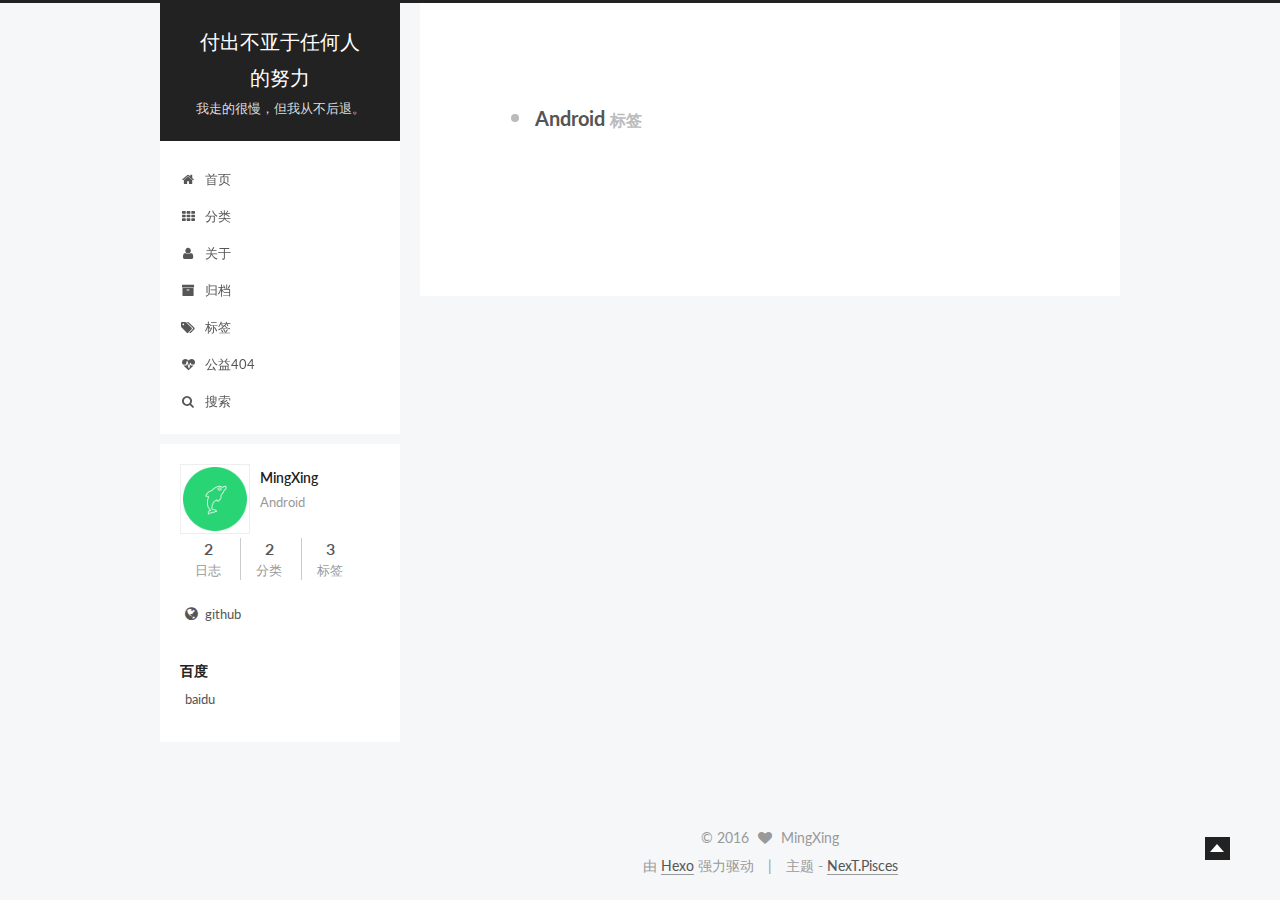
<file: tags/Android/index.html>
<!doctype html>



  


<html class="theme-next pisces use-motion">
<head>
  <meta charset="UTF-8"/>
<meta http-equiv="X-UA-Compatible" content="IE=edge,chrome=1" />
<meta name="viewport" content="width=device-width, initial-scale=1, maximum-scale=1"/>



<meta http-equiv="Cache-Control" content="no-transform" />
<meta http-equiv="Cache-Control" content="no-siteapp" />












  <link href="/vendors/fancybox/source/jquery.fancybox.css?v=2.1.5" rel="stylesheet" type="text/css"/>




  <link href="//fonts.googleapis.com/css?family=Lato:300,400,700,400italic&subset=latin,latin-ext" rel="stylesheet" type="text/css">



<link href="/vendors/font-awesome/css/font-awesome.min.css?v=4.4.0" rel="stylesheet" type="text/css" />

<link href="/css/main.css?v=0.5.0" rel="stylesheet" type="text/css" />


  <meta name="keywords" content="Hexo, NexT" />








  <link rel="shortcut icon" type="image/x-icon" href="/favicon.ico?v=0.5.0" />






<meta name="description" content="Android">
<meta property="og:type" content="website">
<meta property="og:title" content="付出不亚于任何人的努力">
<meta property="og:url" content="http://yoursite.com/tags/Android/index.html">
<meta property="og:site_name" content="付出不亚于任何人的努力">
<meta property="og:description" content="Android">
<meta name="twitter:card" content="summary">
<meta name="twitter:title" content="付出不亚于任何人的努力">
<meta name="twitter:description" content="Android">



<script type="text/javascript" id="hexo.configuration">
  var NexT = window.NexT || {};
  var CONFIG = {
    scheme: 'Pisces',
    sidebar: {"position":"left","display":"post"},
    fancybox: true,
    motion: true,
    duoshuo: {
      userId: 0,
      author: '博主'
    }
  };
</script>

  <title> 标签: Android | 付出不亚于任何人的努力 </title>
</head>

<body itemscope itemtype="http://schema.org/WebPage" lang="zh-Hans">

  








  
  
    
  

  <div class="container one-collumn sidebar-position-left  ">
    <div class="headband"></div>

    <header id="header" class="header" itemscope itemtype="http://schema.org/WPHeader">
      <div class="header-inner"><div class="site-meta ">
  

  <div class="custom-logo-site-title">
    <a href="/"  class="brand" rel="start">
      <span class="logo-line-before"><i></i></span>
      <span class="site-title">付出不亚于任何人的努力</span>
      <span class="logo-line-after"><i></i></span>
    </a>
  </div>
  <p class="site-subtitle">我走的很慢，但我从不后退。</p>
</div>

<div class="site-nav-toggle">
  <button>
    <span class="btn-bar"></span>
    <span class="btn-bar"></span>
    <span class="btn-bar"></span>
  </button>
</div>

<nav class="site-nav">
  

  
    <ul id="menu" class="menu menu-left">
      
        
        <li class="menu-item menu-item-home">
          <a href="/" rel="section">
            
              <i class="menu-item-icon fa fa-home fa-fw"></i> <br />
            
            首页
          </a>
        </li>
      
        
        <li class="menu-item menu-item-categories">
          <a href="/categories" rel="section">
            
              <i class="menu-item-icon fa fa-th fa-fw"></i> <br />
            
            分类
          </a>
        </li>
      
        
        <li class="menu-item menu-item-about">
          <a href="/about" rel="section">
            
              <i class="menu-item-icon fa fa-user fa-fw"></i> <br />
            
            关于
          </a>
        </li>
      
        
        <li class="menu-item menu-item-archives">
          <a href="/archives" rel="section">
            
              <i class="menu-item-icon fa fa-archive fa-fw"></i> <br />
            
            归档
          </a>
        </li>
      
        
        <li class="menu-item menu-item-tags">
          <a href="/tags" rel="section">
            
              <i class="menu-item-icon fa fa-tags fa-fw"></i> <br />
            
            标签
          </a>
        </li>
      
        
        <li class="menu-item menu-item-commonweal">
          <a href="/404.html" rel="section">
            
              <i class="menu-item-icon fa fa-heartbeat fa-fw"></i> <br />
            
            公益404
          </a>
        </li>
      

      


      
      
        <li class="menu-item menu-item-search">
        
          <a href="#" class="st-search-show-outputs">
        
            
              <i class="menu-item-icon fa fa-search fa-fw"></i> <br />
            
            搜索
          </a>
        </li>
      
    </ul>
  

  
    <div class="site-search">
      
  <form class="site-search-form">
  <input type="text" id="st-search-input" class="st-search-input st-default-search-input" />
</form>

<script type="text/javascript">
  (function(w,d,t,u,n,s,e){w['SwiftypeObject']=n;w[n]=w[n]||function(){
    (w[n].q=w[n].q||[]).push(arguments);};s=d.createElement(t);
    e=d.getElementsByTagName(t)[0];s.async=1;s.src=u;e.parentNode.insertBefore(s,e);
  })(window,document,'script','//s.swiftypecdn.com/install/v2/st.js','_st');

  _st('install', 'sZRzy73AbGzTwBzMb8KZ','2.0.0');
</script>



    </div>
  
</nav>

 </div>
    </header>

    <main id="main" class="main">
      <div class="main-inner">
        <div class="content-wrap">
          <div id="content" class="content">
            

  <div id="posts" class="posts-collapse">
    <div class="collection-title">
      <h2 >
        Android
        <small>标签</small>
      </h2>
    </div>

    
      

  <article class="post post-type-normal" itemscope itemtype="http://schema.org/Article">
    <header class="post-header">

      <h1 class="post-title">
        
            <a class="post-title-link" href="/2016/03/02/Android-实现在线更新/" itemprop="url">
              
                <span itemprop="name">Android 实现在线更新</span>
              
            </a>
        
      </h1>

      <div class="post-meta">
        <time class="post-time" itemprop="dateCreated"
              datetime="2016-03-02T20:01:55+08:00"
              content="2016-03-02" >
          03-02
        </time>
      </div>

    </header>
  </article>


    
  </div>

  


          </div>
          


          
        </div>
        
          
  
  <div class="sidebar-toggle">
    <div class="sidebar-toggle-line-wrap">
      <span class="sidebar-toggle-line sidebar-toggle-line-first"></span>
      <span class="sidebar-toggle-line sidebar-toggle-line-middle"></span>
      <span class="sidebar-toggle-line sidebar-toggle-line-last"></span>
    </div>
  </div>

  <aside id="sidebar" class="sidebar">
    <div class="sidebar-inner">

      

      

      <section class="site-overview sidebar-panel  sidebar-panel-active ">
        <div class="site-author motion-element" itemprop="author" itemscope itemtype="http://schema.org/Person">
          <img class="site-author-image" itemprop="image"
               src="/uploads/avatar.png"
               alt="MingXing" />
          <p class="site-author-name" itemprop="name">MingXing</p>
          <p class="site-description motion-element" itemprop="description">Android</p>
        </div>
        <nav class="site-state motion-element">
          <div class="site-state-item site-state-posts">
            <a href="/archives">
              <span class="site-state-item-count">2</span>
              <span class="site-state-item-name">日志</span>
            </a>
          </div>
          
          
            <div class="site-state-item site-state-categories">
              <a href="/categories">
                <span class="site-state-item-count">2</span>
                <span class="site-state-item-name">分类</span>
              </a>
            </div>
          

          
            <div class="site-state-item site-state-tags">
              <a href="/tags">
                <span class="site-state-item-count">3</span>
                <span class="site-state-item-name">标签</span>
              </a>
            </div>
          

        </nav>

        

        <div class="links-of-author motion-element">
          
            
              <span class="links-of-author-item">
                <a href="https://github.com/gemingxing" target="_blank">
                  
                    <i class="fa fa-globe"></i> github
                  
                </a>
              </span>
            
          
        </div>

        
        

        <div class="links-of-author motion-element">
          
            <p class="site-author-name">百度</p>
            
              <span class="links-of-author-item">
                <a href="http://www.baidu.com" target="_blank">baidu</a>
              </span>
            
          
        </div>

      </section>

      

    </div>
  </aside>


        
      </div>
    </main>

    <footer id="footer" class="footer">
      <div class="footer-inner">
        <div class="copyright" >
  
  &copy; 
  <span itemprop="copyrightYear">2016</span>
  <span class="with-love">
    <i class="fa fa-heart"></i>
  </span>
  <span class="author" itemprop="copyrightHolder">MingXing</span>
</div>

<div class="powered-by">
  由 <a class="theme-link" href="http://hexo.io">Hexo</a> 强力驱动
</div>

<div class="theme-info">
  主题 -
  <a class="theme-link" href="https://github.com/iissnan/hexo-theme-next">
    NexT.Pisces
  </a>
</div>



      </div>
    </footer>

    <div class="back-to-top"></div>
  </div>

  


  



  <script type="text/javascript" src="/vendors/jquery/index.js?v=2.1.3"></script>

  <script type="text/javascript" src="/vendors/fastclick/lib/fastclick.min.js?v=1.0.6"></script>

  <script type="text/javascript" src="/vendors/jquery_lazyload/jquery.lazyload.js?v=1.9.7"></script>

  <script type="text/javascript" src="/vendors/velocity/velocity.min.js"></script>

  <script type="text/javascript" src="/vendors/velocity/velocity.ui.min.js"></script>

  <script type="text/javascript" src="/vendors/fancybox/source/jquery.fancybox.pack.js"></script>


  


  <script type="text/javascript" src="/js/src/utils.js?v=0.5.0"></script>

  <script type="text/javascript" src="/js/src/motion.js?v=0.5.0"></script>



  
  


  <script type="text/javascript" src="/js/src/affix.js?v=0.5.0"></script>

  <script type="text/javascript" src="/js/src/schemes/pisces.js?v=0.5.0"></script>



  

  


  <script type="text/javascript" src="/js/src/bootstrap.js?v=0.5.0"></script>



  

  
    
  

  <script type="text/javascript">
    var duoshuoQuery = {short_name:"gemingxing"};
    (function() {
      var ds = document.createElement('script');
      ds.type = 'text/javascript';ds.async = true;
      ds.id = 'duoshuo-script';
      ds.src = (document.location.protocol == 'https:' ? 'https:' : 'http:') + '//static.duoshuo.com/embed.js';
      ds.charset = 'UTF-8';
      (document.getElementsByTagName('head')[0]
      || document.getElementsByTagName('body')[0]).appendChild(ds);
    })();
  </script>

  
    
  





  
  
  
  <script type="text/x-mathjax-config">
    MathJax.Hub.Config({
      tex2jax: {
        inlineMath: [ ['$','$'], ["\\(","\\)"]  ],
        processEscapes: true,
        skipTags: ['script', 'noscript', 'style', 'textarea', 'pre', 'code']
      }
    });
  </script>

  <script type="text/x-mathjax-config">
    MathJax.Hub.Queue(function() {
      var all = MathJax.Hub.getAllJax(), i;
      for (i=0; i < all.length; i += 1) {
        all[i].SourceElement().parentNode.className += ' has-jax';
      }
    });
  </script>

  
    <script type="text/javascript" src="http://cdn.staticfile.org/mathjax/2.4.0/MathJax.js"></script>
    <script type="text/javascript" src="http://cdn.staticfile.org/mathjax/2.4.0/config/TeX-AMS-MML_HTMLorMML.js"></script>
  


  
  


</body>
</html>
</file>
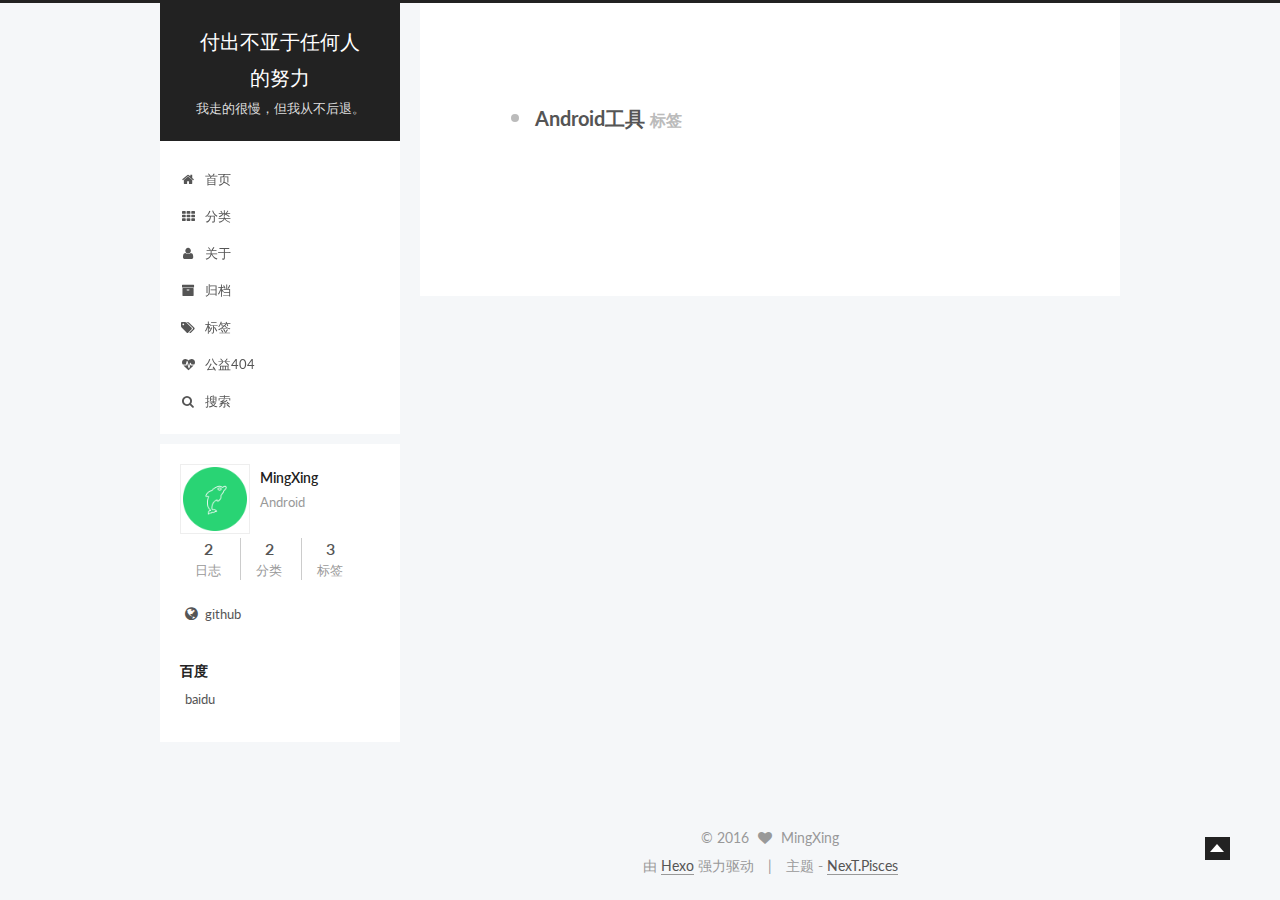
<file: tags/Android工具/index.html>
<!doctype html>



  


<html class="theme-next pisces use-motion">
<head>
  <meta charset="UTF-8"/>
<meta http-equiv="X-UA-Compatible" content="IE=edge,chrome=1" />
<meta name="viewport" content="width=device-width, initial-scale=1, maximum-scale=1"/>



<meta http-equiv="Cache-Control" content="no-transform" />
<meta http-equiv="Cache-Control" content="no-siteapp" />












  <link href="/vendors/fancybox/source/jquery.fancybox.css?v=2.1.5" rel="stylesheet" type="text/css"/>




  <link href="//fonts.googleapis.com/css?family=Lato:300,400,700,400italic&subset=latin,latin-ext" rel="stylesheet" type="text/css">



<link href="/vendors/font-awesome/css/font-awesome.min.css?v=4.4.0" rel="stylesheet" type="text/css" />

<link href="/css/main.css?v=0.5.0" rel="stylesheet" type="text/css" />


  <meta name="keywords" content="Hexo, NexT" />








  <link rel="shortcut icon" type="image/x-icon" href="/favicon.ico?v=0.5.0" />






<meta name="description" content="Android">
<meta property="og:type" content="website">
<meta property="og:title" content="付出不亚于任何人的努力">
<meta property="og:url" content="http://yoursite.com/tags/Android工具/index.html">
<meta property="og:site_name" content="付出不亚于任何人的努力">
<meta property="og:description" content="Android">
<meta name="twitter:card" content="summary">
<meta name="twitter:title" content="付出不亚于任何人的努力">
<meta name="twitter:description" content="Android">



<script type="text/javascript" id="hexo.configuration">
  var NexT = window.NexT || {};
  var CONFIG = {
    scheme: 'Pisces',
    sidebar: {"position":"left","display":"post"},
    fancybox: true,
    motion: true,
    duoshuo: {
      userId: 0,
      author: '博主'
    }
  };
</script>

  <title> 标签: Android工具 | 付出不亚于任何人的努力 </title>
</head>

<body itemscope itemtype="http://schema.org/WebPage" lang="zh-Hans">

  








  
  
    
  

  <div class="container one-collumn sidebar-position-left  ">
    <div class="headband"></div>

    <header id="header" class="header" itemscope itemtype="http://schema.org/WPHeader">
      <div class="header-inner"><div class="site-meta ">
  

  <div class="custom-logo-site-title">
    <a href="/"  class="brand" rel="start">
      <span class="logo-line-before"><i></i></span>
      <span class="site-title">付出不亚于任何人的努力</span>
      <span class="logo-line-after"><i></i></span>
    </a>
  </div>
  <p class="site-subtitle">我走的很慢，但我从不后退。</p>
</div>

<div class="site-nav-toggle">
  <button>
    <span class="btn-bar"></span>
    <span class="btn-bar"></span>
    <span class="btn-bar"></span>
  </button>
</div>

<nav class="site-nav">
  

  
    <ul id="menu" class="menu menu-left">
      
        
        <li class="menu-item menu-item-home">
          <a href="/" rel="section">
            
              <i class="menu-item-icon fa fa-home fa-fw"></i> <br />
            
            首页
          </a>
        </li>
      
        
        <li class="menu-item menu-item-categories">
          <a href="/categories" rel="section">
            
              <i class="menu-item-icon fa fa-th fa-fw"></i> <br />
            
            分类
          </a>
        </li>
      
        
        <li class="menu-item menu-item-about">
          <a href="/about" rel="section">
            
              <i class="menu-item-icon fa fa-user fa-fw"></i> <br />
            
            关于
          </a>
        </li>
      
        
        <li class="menu-item menu-item-archives">
          <a href="/archives" rel="section">
            
              <i class="menu-item-icon fa fa-archive fa-fw"></i> <br />
            
            归档
          </a>
        </li>
      
        
        <li class="menu-item menu-item-tags">
          <a href="/tags" rel="section">
            
              <i class="menu-item-icon fa fa-tags fa-fw"></i> <br />
            
            标签
          </a>
        </li>
      
        
        <li class="menu-item menu-item-commonweal">
          <a href="/404.html" rel="section">
            
              <i class="menu-item-icon fa fa-heartbeat fa-fw"></i> <br />
            
            公益404
          </a>
        </li>
      

      


      
      
        <li class="menu-item menu-item-search">
        
          <a href="#" class="st-search-show-outputs">
        
            
              <i class="menu-item-icon fa fa-search fa-fw"></i> <br />
            
            搜索
          </a>
        </li>
      
    </ul>
  

  
    <div class="site-search">
      
  <form class="site-search-form">
  <input type="text" id="st-search-input" class="st-search-input st-default-search-input" />
</form>

<script type="text/javascript">
  (function(w,d,t,u,n,s,e){w['SwiftypeObject']=n;w[n]=w[n]||function(){
    (w[n].q=w[n].q||[]).push(arguments);};s=d.createElement(t);
    e=d.getElementsByTagName(t)[0];s.async=1;s.src=u;e.parentNode.insertBefore(s,e);
  })(window,document,'script','//s.swiftypecdn.com/install/v2/st.js','_st');

  _st('install', 'sZRzy73AbGzTwBzMb8KZ','2.0.0');
</script>



    </div>
  
</nav>

 </div>
    </header>

    <main id="main" class="main">
      <div class="main-inner">
        <div class="content-wrap">
          <div id="content" class="content">
            

  <div id="posts" class="posts-collapse">
    <div class="collection-title">
      <h2 >
        Android工具
        <small>标签</small>
      </h2>
    </div>

    
      

  <article class="post post-type-normal" itemscope itemtype="http://schema.org/Article">
    <header class="post-header">

      <h1 class="post-title">
        
            <a class="post-title-link" href="/2016/03/02/Android-实现在线更新/" itemprop="url">
              
                <span itemprop="name">Android 实现在线更新</span>
              
            </a>
        
      </h1>

      <div class="post-meta">
        <time class="post-time" itemprop="dateCreated"
              datetime="2016-03-02T20:01:55+08:00"
              content="2016-03-02" >
          03-02
        </time>
      </div>

    </header>
  </article>


    
  </div>

  


          </div>
          


          
        </div>
        
          
  
  <div class="sidebar-toggle">
    <div class="sidebar-toggle-line-wrap">
      <span class="sidebar-toggle-line sidebar-toggle-line-first"></span>
      <span class="sidebar-toggle-line sidebar-toggle-line-middle"></span>
      <span class="sidebar-toggle-line sidebar-toggle-line-last"></span>
    </div>
  </div>

  <aside id="sidebar" class="sidebar">
    <div class="sidebar-inner">

      

      

      <section class="site-overview sidebar-panel  sidebar-panel-active ">
        <div class="site-author motion-element" itemprop="author" itemscope itemtype="http://schema.org/Person">
          <img class="site-author-image" itemprop="image"
               src="/uploads/avatar.png"
               alt="MingXing" />
          <p class="site-author-name" itemprop="name">MingXing</p>
          <p class="site-description motion-element" itemprop="description">Android</p>
        </div>
        <nav class="site-state motion-element">
          <div class="site-state-item site-state-posts">
            <a href="/archives">
              <span class="site-state-item-count">2</span>
              <span class="site-state-item-name">日志</span>
            </a>
          </div>
          
          
            <div class="site-state-item site-state-categories">
              <a href="/categories">
                <span class="site-state-item-count">2</span>
                <span class="site-state-item-name">分类</span>
              </a>
            </div>
          

          
            <div class="site-state-item site-state-tags">
              <a href="/tags">
                <span class="site-state-item-count">3</span>
                <span class="site-state-item-name">标签</span>
              </a>
            </div>
          

        </nav>

        

        <div class="links-of-author motion-element">
          
            
              <span class="links-of-author-item">
                <a href="https://github.com/gemingxing" target="_blank">
                  
                    <i class="fa fa-globe"></i> github
                  
                </a>
              </span>
            
          
        </div>

        
        

        <div class="links-of-author motion-element">
          
            <p class="site-author-name">百度</p>
            
              <span class="links-of-author-item">
                <a href="http://www.baidu.com" target="_blank">baidu</a>
              </span>
            
          
        </div>

      </section>

      

    </div>
  </aside>


        
      </div>
    </main>

    <footer id="footer" class="footer">
      <div class="footer-inner">
        <div class="copyright" >
  
  &copy; 
  <span itemprop="copyrightYear">2016</span>
  <span class="with-love">
    <i class="fa fa-heart"></i>
  </span>
  <span class="author" itemprop="copyrightHolder">MingXing</span>
</div>

<div class="powered-by">
  由 <a class="theme-link" href="http://hexo.io">Hexo</a> 强力驱动
</div>

<div class="theme-info">
  主题 -
  <a class="theme-link" href="https://github.com/iissnan/hexo-theme-next">
    NexT.Pisces
  </a>
</div>



      </div>
    </footer>

    <div class="back-to-top"></div>
  </div>

  


  



  <script type="text/javascript" src="/vendors/jquery/index.js?v=2.1.3"></script>

  <script type="text/javascript" src="/vendors/fastclick/lib/fastclick.min.js?v=1.0.6"></script>

  <script type="text/javascript" src="/vendors/jquery_lazyload/jquery.lazyload.js?v=1.9.7"></script>

  <script type="text/javascript" src="/vendors/velocity/velocity.min.js"></script>

  <script type="text/javascript" src="/vendors/velocity/velocity.ui.min.js"></script>

  <script type="text/javascript" src="/vendors/fancybox/source/jquery.fancybox.pack.js"></script>


  


  <script type="text/javascript" src="/js/src/utils.js?v=0.5.0"></script>

  <script type="text/javascript" src="/js/src/motion.js?v=0.5.0"></script>



  
  


  <script type="text/javascript" src="/js/src/affix.js?v=0.5.0"></script>

  <script type="text/javascript" src="/js/src/schemes/pisces.js?v=0.5.0"></script>



  

  


  <script type="text/javascript" src="/js/src/bootstrap.js?v=0.5.0"></script>



  

  
    
  

  <script type="text/javascript">
    var duoshuoQuery = {short_name:"gemingxing"};
    (function() {
      var ds = document.createElement('script');
      ds.type = 'text/javascript';ds.async = true;
      ds.id = 'duoshuo-script';
      ds.src = (document.location.protocol == 'https:' ? 'https:' : 'http:') + '//static.duoshuo.com/embed.js';
      ds.charset = 'UTF-8';
      (document.getElementsByTagName('head')[0]
      || document.getElementsByTagName('body')[0]).appendChild(ds);
    })();
  </script>

  
    
  





  
  
  
  <script type="text/x-mathjax-config">
    MathJax.Hub.Config({
      tex2jax: {
        inlineMath: [ ['$','$'], ["\\(","\\)"]  ],
        processEscapes: true,
        skipTags: ['script', 'noscript', 'style', 'textarea', 'pre', 'code']
      }
    });
  </script>

  <script type="text/x-mathjax-config">
    MathJax.Hub.Queue(function() {
      var all = MathJax.Hub.getAllJax(), i;
      for (i=0; i < all.length; i += 1) {
        all[i].SourceElement().parentNode.className += ' has-jax';
      }
    });
  </script>

  
    <script type="text/javascript" src="http://cdn.staticfile.org/mathjax/2.4.0/MathJax.js"></script>
    <script type="text/javascript" src="http://cdn.staticfile.org/mathjax/2.4.0/config/TeX-AMS-MML_HTMLorMML.js"></script>
  


  
  


</body>
</html>
</file>
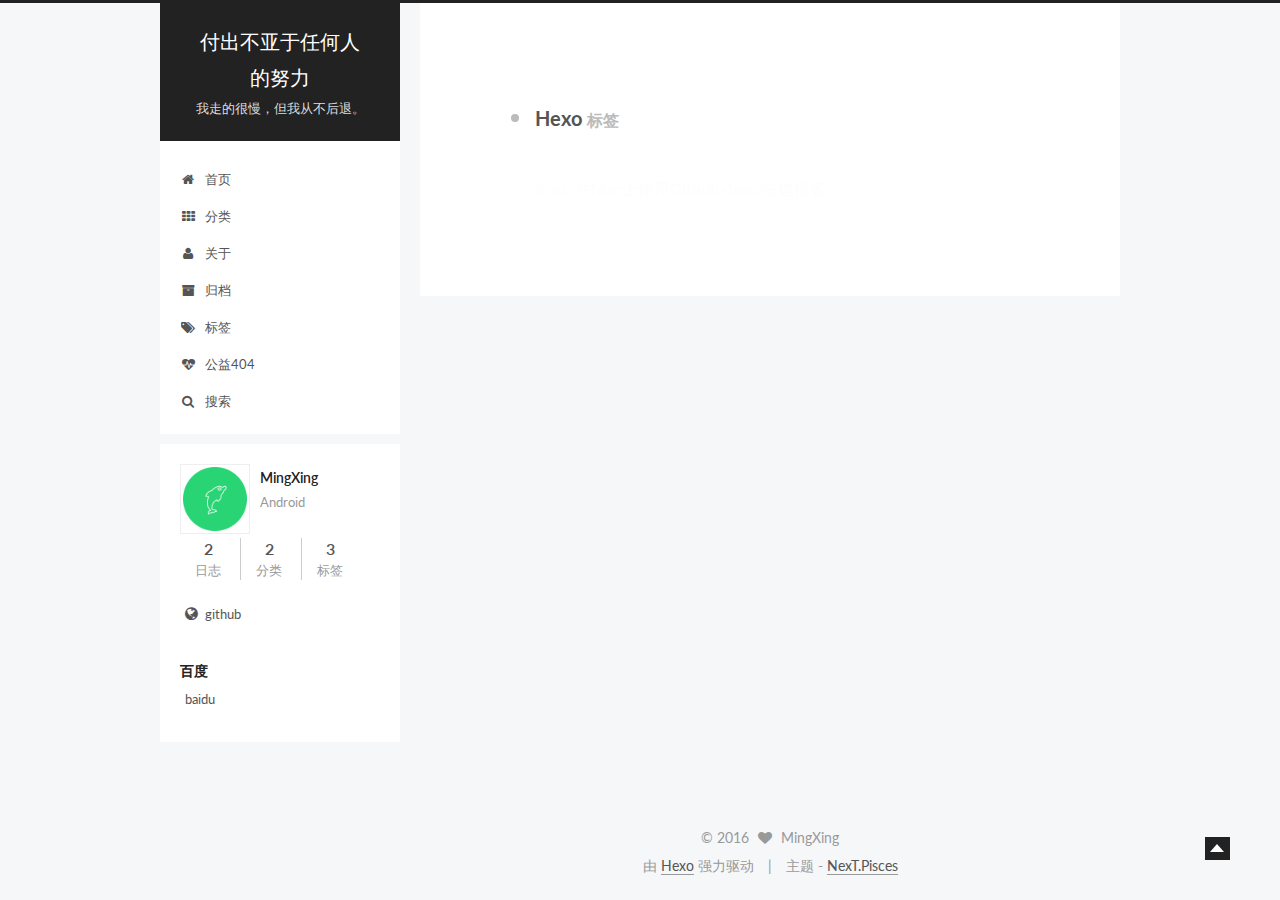
<file: tags/Hexo/index.html>
<!doctype html>



  


<html class="theme-next pisces use-motion">
<head>
  <meta charset="UTF-8"/>
<meta http-equiv="X-UA-Compatible" content="IE=edge,chrome=1" />
<meta name="viewport" content="width=device-width, initial-scale=1, maximum-scale=1"/>



<meta http-equiv="Cache-Control" content="no-transform" />
<meta http-equiv="Cache-Control" content="no-siteapp" />












  <link href="/vendors/fancybox/source/jquery.fancybox.css?v=2.1.5" rel="stylesheet" type="text/css"/>




  <link href="//fonts.googleapis.com/css?family=Lato:300,400,700,400italic&subset=latin,latin-ext" rel="stylesheet" type="text/css">



<link href="/vendors/font-awesome/css/font-awesome.min.css?v=4.4.0" rel="stylesheet" type="text/css" />

<link href="/css/main.css?v=0.5.0" rel="stylesheet" type="text/css" />


  <meta name="keywords" content="Hexo, NexT" />








  <link rel="shortcut icon" type="image/x-icon" href="/favicon.ico?v=0.5.0" />






<meta name="description" content="Android">
<meta property="og:type" content="website">
<meta property="og:title" content="付出不亚于任何人的努力">
<meta property="og:url" content="http://yoursite.com/tags/Hexo/index.html">
<meta property="og:site_name" content="付出不亚于任何人的努力">
<meta property="og:description" content="Android">
<meta name="twitter:card" content="summary">
<meta name="twitter:title" content="付出不亚于任何人的努力">
<meta name="twitter:description" content="Android">



<script type="text/javascript" id="hexo.configuration">
  var NexT = window.NexT || {};
  var CONFIG = {
    scheme: 'Pisces',
    sidebar: {"position":"left","display":"post"},
    fancybox: true,
    motion: true,
    duoshuo: {
      userId: 0,
      author: '博主'
    }
  };
</script>

  <title> 标签: Hexo | 付出不亚于任何人的努力 </title>
</head>

<body itemscope itemtype="http://schema.org/WebPage" lang="zh-Hans">

  








  
  
    
  

  <div class="container one-collumn sidebar-position-left  ">
    <div class="headband"></div>

    <header id="header" class="header" itemscope itemtype="http://schema.org/WPHeader">
      <div class="header-inner"><div class="site-meta ">
  

  <div class="custom-logo-site-title">
    <a href="/"  class="brand" rel="start">
      <span class="logo-line-before"><i></i></span>
      <span class="site-title">付出不亚于任何人的努力</span>
      <span class="logo-line-after"><i></i></span>
    </a>
  </div>
  <p class="site-subtitle">我走的很慢，但我从不后退。</p>
</div>

<div class="site-nav-toggle">
  <button>
    <span class="btn-bar"></span>
    <span class="btn-bar"></span>
    <span class="btn-bar"></span>
  </button>
</div>

<nav class="site-nav">
  

  
    <ul id="menu" class="menu menu-left">
      
        
        <li class="menu-item menu-item-home">
          <a href="/" rel="section">
            
              <i class="menu-item-icon fa fa-home fa-fw"></i> <br />
            
            首页
          </a>
        </li>
      
        
        <li class="menu-item menu-item-categories">
          <a href="/categories" rel="section">
            
              <i class="menu-item-icon fa fa-th fa-fw"></i> <br />
            
            分类
          </a>
        </li>
      
        
        <li class="menu-item menu-item-about">
          <a href="/about" rel="section">
            
              <i class="menu-item-icon fa fa-user fa-fw"></i> <br />
            
            关于
          </a>
        </li>
      
        
        <li class="menu-item menu-item-archives">
          <a href="/archives" rel="section">
            
              <i class="menu-item-icon fa fa-archive fa-fw"></i> <br />
            
            归档
          </a>
        </li>
      
        
        <li class="menu-item menu-item-tags">
          <a href="/tags" rel="section">
            
              <i class="menu-item-icon fa fa-tags fa-fw"></i> <br />
            
            标签
          </a>
        </li>
      
        
        <li class="menu-item menu-item-commonweal">
          <a href="/404.html" rel="section">
            
              <i class="menu-item-icon fa fa-heartbeat fa-fw"></i> <br />
            
            公益404
          </a>
        </li>
      

      


      
      
        <li class="menu-item menu-item-search">
        
          <a href="#" class="st-search-show-outputs">
        
            
              <i class="menu-item-icon fa fa-search fa-fw"></i> <br />
            
            搜索
          </a>
        </li>
      
    </ul>
  

  
    <div class="site-search">
      
  <form class="site-search-form">
  <input type="text" id="st-search-input" class="st-search-input st-default-search-input" />
</form>

<script type="text/javascript">
  (function(w,d,t,u,n,s,e){w['SwiftypeObject']=n;w[n]=w[n]||function(){
    (w[n].q=w[n].q||[]).push(arguments);};s=d.createElement(t);
    e=d.getElementsByTagName(t)[0];s.async=1;s.src=u;e.parentNode.insertBefore(s,e);
  })(window,document,'script','//s.swiftypecdn.com/install/v2/st.js','_st');

  _st('install', 'sZRzy73AbGzTwBzMb8KZ','2.0.0');
</script>



    </div>
  
</nav>

 </div>
    </header>

    <main id="main" class="main">
      <div class="main-inner">
        <div class="content-wrap">
          <div id="content" class="content">
            

  <div id="posts" class="posts-collapse">
    <div class="collection-title">
      <h2 >
        Hexo
        <small>标签</small>
      </h2>
    </div>

    
      

  <article class="post post-type-normal" itemscope itemtype="http://schema.org/Article">
    <header class="post-header">

      <h1 class="post-title">
        
            <a class="post-title-link" href="/2016/03/02/hello-world/" itemprop="url">
              
                <span itemprop="name">在Mac上使用Github+hexo搭建博客</span>
              
            </a>
        
      </h1>

      <div class="post-meta">
        <time class="post-time" itemprop="dateCreated"
              datetime="2016-03-02T20:01:55+08:00"
              content="2016-03-02" >
          03-02
        </time>
      </div>

    </header>
  </article>


    
  </div>

  


          </div>
          


          
        </div>
        
          
  
  <div class="sidebar-toggle">
    <div class="sidebar-toggle-line-wrap">
      <span class="sidebar-toggle-line sidebar-toggle-line-first"></span>
      <span class="sidebar-toggle-line sidebar-toggle-line-middle"></span>
      <span class="sidebar-toggle-line sidebar-toggle-line-last"></span>
    </div>
  </div>

  <aside id="sidebar" class="sidebar">
    <div class="sidebar-inner">

      

      

      <section class="site-overview sidebar-panel  sidebar-panel-active ">
        <div class="site-author motion-element" itemprop="author" itemscope itemtype="http://schema.org/Person">
          <img class="site-author-image" itemprop="image"
               src="/uploads/avatar.png"
               alt="MingXing" />
          <p class="site-author-name" itemprop="name">MingXing</p>
          <p class="site-description motion-element" itemprop="description">Android</p>
        </div>
        <nav class="site-state motion-element">
          <div class="site-state-item site-state-posts">
            <a href="/archives">
              <span class="site-state-item-count">2</span>
              <span class="site-state-item-name">日志</span>
            </a>
          </div>
          
          
            <div class="site-state-item site-state-categories">
              <a href="/categories">
                <span class="site-state-item-count">2</span>
                <span class="site-state-item-name">分类</span>
              </a>
            </div>
          

          
            <div class="site-state-item site-state-tags">
              <a href="/tags">
                <span class="site-state-item-count">3</span>
                <span class="site-state-item-name">标签</span>
              </a>
            </div>
          

        </nav>

        

        <div class="links-of-author motion-element">
          
            
              <span class="links-of-author-item">
                <a href="https://github.com/gemingxing" target="_blank">
                  
                    <i class="fa fa-globe"></i> github
                  
                </a>
              </span>
            
          
        </div>

        
        

        <div class="links-of-author motion-element">
          
            <p class="site-author-name">百度</p>
            
              <span class="links-of-author-item">
                <a href="http://www.baidu.com" target="_blank">baidu</a>
              </span>
            
          
        </div>

      </section>

      

    </div>
  </aside>


        
      </div>
    </main>

    <footer id="footer" class="footer">
      <div class="footer-inner">
        <div class="copyright" >
  
  &copy; 
  <span itemprop="copyrightYear">2016</span>
  <span class="with-love">
    <i class="fa fa-heart"></i>
  </span>
  <span class="author" itemprop="copyrightHolder">MingXing</span>
</div>

<div class="powered-by">
  由 <a class="theme-link" href="http://hexo.io">Hexo</a> 强力驱动
</div>

<div class="theme-info">
  主题 -
  <a class="theme-link" href="https://github.com/iissnan/hexo-theme-next">
    NexT.Pisces
  </a>
</div>



      </div>
    </footer>

    <div class="back-to-top"></div>
  </div>

  


  



  <script type="text/javascript" src="/vendors/jquery/index.js?v=2.1.3"></script>

  <script type="text/javascript" src="/vendors/fastclick/lib/fastclick.min.js?v=1.0.6"></script>

  <script type="text/javascript" src="/vendors/jquery_lazyload/jquery.lazyload.js?v=1.9.7"></script>

  <script type="text/javascript" src="/vendors/velocity/velocity.min.js"></script>

  <script type="text/javascript" src="/vendors/velocity/velocity.ui.min.js"></script>

  <script type="text/javascript" src="/vendors/fancybox/source/jquery.fancybox.pack.js"></script>


  


  <script type="text/javascript" src="/js/src/utils.js?v=0.5.0"></script>

  <script type="text/javascript" src="/js/src/motion.js?v=0.5.0"></script>



  
  


  <script type="text/javascript" src="/js/src/affix.js?v=0.5.0"></script>

  <script type="text/javascript" src="/js/src/schemes/pisces.js?v=0.5.0"></script>



  

  


  <script type="text/javascript" src="/js/src/bootstrap.js?v=0.5.0"></script>



  

  
    
  

  <script type="text/javascript">
    var duoshuoQuery = {short_name:"gemingxing"};
    (function() {
      var ds = document.createElement('script');
      ds.type = 'text/javascript';ds.async = true;
      ds.id = 'duoshuo-script';
      ds.src = (document.location.protocol == 'https:' ? 'https:' : 'http:') + '//static.duoshuo.com/embed.js';
      ds.charset = 'UTF-8';
      (document.getElementsByTagName('head')[0]
      || document.getElementsByTagName('body')[0]).appendChild(ds);
    })();
  </script>

  
    
  





  
  
  
  <script type="text/x-mathjax-config">
    MathJax.Hub.Config({
      tex2jax: {
        inlineMath: [ ['$','$'], ["\\(","\\)"]  ],
        processEscapes: true,
        skipTags: ['script', 'noscript', 'style', 'textarea', 'pre', 'code']
      }
    });
  </script>

  <script type="text/x-mathjax-config">
    MathJax.Hub.Queue(function() {
      var all = MathJax.Hub.getAllJax(), i;
      for (i=0; i < all.length; i += 1) {
        all[i].SourceElement().parentNode.className += ' has-jax';
      }
    });
  </script>

  
    <script type="text/javascript" src="http://cdn.staticfile.org/mathjax/2.4.0/MathJax.js"></script>
    <script type="text/javascript" src="http://cdn.staticfile.org/mathjax/2.4.0/config/TeX-AMS-MML_HTMLorMML.js"></script>
  


  
  


</body>
</html>
</file>
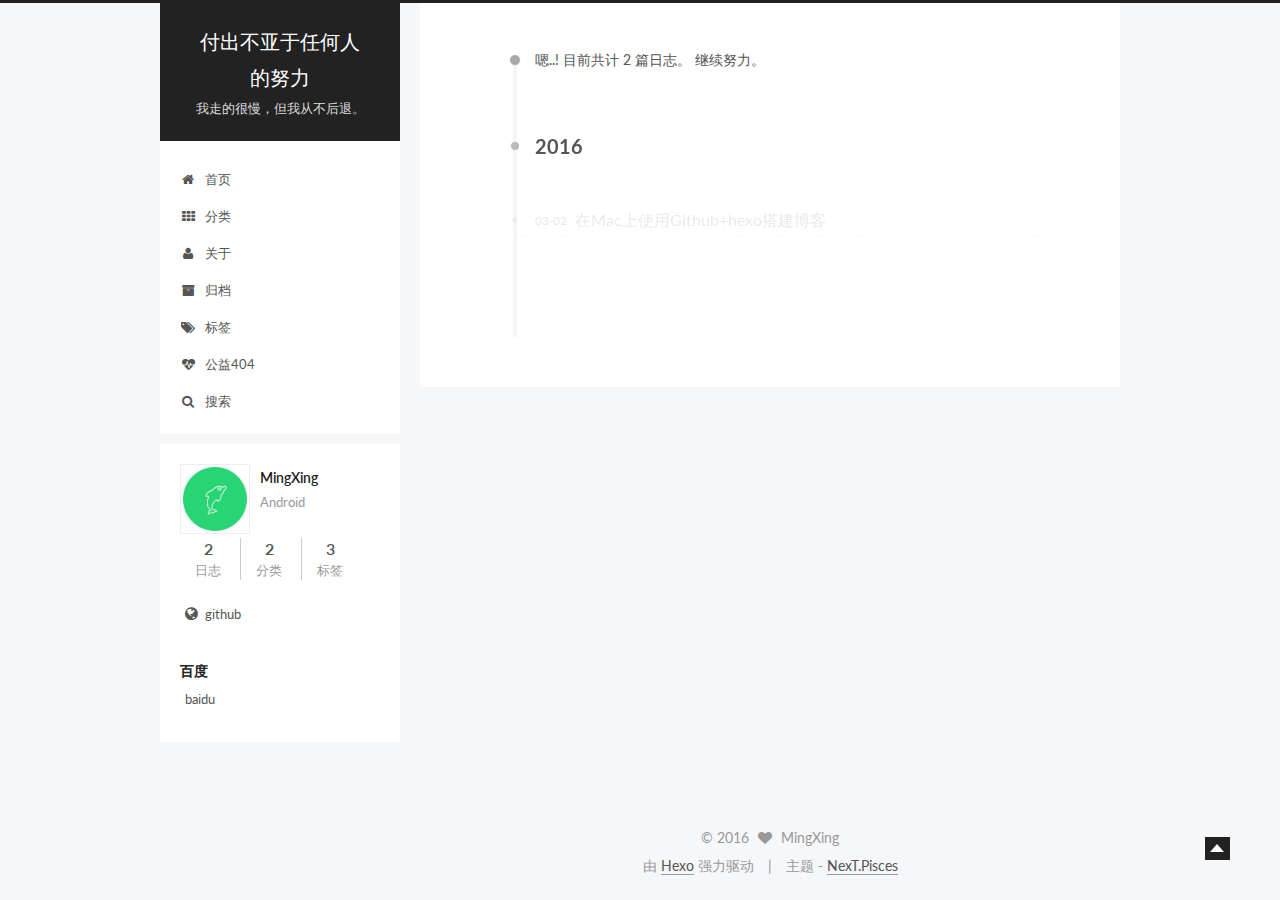
<file: archives/2016/03/index.html>
<!doctype html>



  


<html class="theme-next pisces use-motion">
<head>
  <meta charset="UTF-8"/>
<meta http-equiv="X-UA-Compatible" content="IE=edge,chrome=1" />
<meta name="viewport" content="width=device-width, initial-scale=1, maximum-scale=1"/>



<meta http-equiv="Cache-Control" content="no-transform" />
<meta http-equiv="Cache-Control" content="no-siteapp" />












  <link href="/vendors/fancybox/source/jquery.fancybox.css?v=2.1.5" rel="stylesheet" type="text/css"/>




  <link href="//fonts.googleapis.com/css?family=Lato:300,400,700,400italic&subset=latin,latin-ext" rel="stylesheet" type="text/css">



<link href="/vendors/font-awesome/css/font-awesome.min.css?v=4.4.0" rel="stylesheet" type="text/css" />

<link href="/css/main.css?v=0.5.0" rel="stylesheet" type="text/css" />


  <meta name="keywords" content="Hexo, NexT" />








  <link rel="shortcut icon" type="image/x-icon" href="/favicon.ico?v=0.5.0" />






<meta name="description" content="Android">
<meta property="og:type" content="website">
<meta property="og:title" content="付出不亚于任何人的努力">
<meta property="og:url" content="http://yoursite.com/archives/2016/03/index.html">
<meta property="og:site_name" content="付出不亚于任何人的努力">
<meta property="og:description" content="Android">
<meta name="twitter:card" content="summary">
<meta name="twitter:title" content="付出不亚于任何人的努力">
<meta name="twitter:description" content="Android">



<script type="text/javascript" id="hexo.configuration">
  var NexT = window.NexT || {};
  var CONFIG = {
    scheme: 'Pisces',
    sidebar: {"position":"left","display":"post"},
    fancybox: true,
    motion: true,
    duoshuo: {
      userId: 0,
      author: '博主'
    }
  };
</script>

  <title> 归档 | 付出不亚于任何人的努力 </title>
</head>

<body itemscope itemtype="http://schema.org/WebPage" lang="zh-Hans">

  








  
  
    
  

  <div class="container one-collumn sidebar-position-left  page-archive  ">
    <div class="headband"></div>

    <header id="header" class="header" itemscope itemtype="http://schema.org/WPHeader">
      <div class="header-inner"><div class="site-meta ">
  

  <div class="custom-logo-site-title">
    <a href="/"  class="brand" rel="start">
      <span class="logo-line-before"><i></i></span>
      <span class="site-title">付出不亚于任何人的努力</span>
      <span class="logo-line-after"><i></i></span>
    </a>
  </div>
  <p class="site-subtitle">我走的很慢，但我从不后退。</p>
</div>

<div class="site-nav-toggle">
  <button>
    <span class="btn-bar"></span>
    <span class="btn-bar"></span>
    <span class="btn-bar"></span>
  </button>
</div>

<nav class="site-nav">
  

  
    <ul id="menu" class="menu menu-left">
      
        
        <li class="menu-item menu-item-home">
          <a href="/" rel="section">
            
              <i class="menu-item-icon fa fa-home fa-fw"></i> <br />
            
            首页
          </a>
        </li>
      
        
        <li class="menu-item menu-item-categories">
          <a href="/categories" rel="section">
            
              <i class="menu-item-icon fa fa-th fa-fw"></i> <br />
            
            分类
          </a>
        </li>
      
        
        <li class="menu-item menu-item-about">
          <a href="/about" rel="section">
            
              <i class="menu-item-icon fa fa-user fa-fw"></i> <br />
            
            关于
          </a>
        </li>
      
        
        <li class="menu-item menu-item-archives">
          <a href="/archives" rel="section">
            
              <i class="menu-item-icon fa fa-archive fa-fw"></i> <br />
            
            归档
          </a>
        </li>
      
        
        <li class="menu-item menu-item-tags">
          <a href="/tags" rel="section">
            
              <i class="menu-item-icon fa fa-tags fa-fw"></i> <br />
            
            标签
          </a>
        </li>
      
        
        <li class="menu-item menu-item-commonweal">
          <a href="/404.html" rel="section">
            
              <i class="menu-item-icon fa fa-heartbeat fa-fw"></i> <br />
            
            公益404
          </a>
        </li>
      

      


      
      
        <li class="menu-item menu-item-search">
        
          <a href="#" class="st-search-show-outputs">
        
            
              <i class="menu-item-icon fa fa-search fa-fw"></i> <br />
            
            搜索
          </a>
        </li>
      
    </ul>
  

  
    <div class="site-search">
      
  <form class="site-search-form">
  <input type="text" id="st-search-input" class="st-search-input st-default-search-input" />
</form>

<script type="text/javascript">
  (function(w,d,t,u,n,s,e){w['SwiftypeObject']=n;w[n]=w[n]||function(){
    (w[n].q=w[n].q||[]).push(arguments);};s=d.createElement(t);
    e=d.getElementsByTagName(t)[0];s.async=1;s.src=u;e.parentNode.insertBefore(s,e);
  })(window,document,'script','//s.swiftypecdn.com/install/v2/st.js','_st');

  _st('install', 'sZRzy73AbGzTwBzMb8KZ','2.0.0');
</script>



    </div>
  
</nav>

 </div>
    </header>

    <main id="main" class="main">
      <div class="main-inner">
        <div class="content-wrap">
          <div id="content" class="content">
            

  <section id="posts" class="posts-collapse">
    <span class="archive-move-on"></span>

    <span class="archive-page-counter">
      
      
      
        
      
      嗯..! 目前共计 2 篇日志。 继续努力。
    </span>

    

      
      
      

      
        
        <div class="collection-title">
          <h2 class="archive-year motion-element" id="archive-year-2016">2016</h2>
        </div>
      
      

      

  <article class="post post-type-normal" itemscope itemtype="http://schema.org/Article">
    <header class="post-header">

      <h1 class="post-title">
        
            <a class="post-title-link" href="/2016/03/02/hello-world/" itemprop="url">
              
                <span itemprop="name">在Mac上使用Github+hexo搭建博客</span>
              
            </a>
        
      </h1>

      <div class="post-meta">
        <time class="post-time" itemprop="dateCreated"
              datetime="2016-03-02T20:01:55+08:00"
              content="2016-03-02" >
          03-02
        </time>
      </div>

    </header>
  </article>



    

      
      
      

      
      

      

  <article class="post post-type-normal" itemscope itemtype="http://schema.org/Article">
    <header class="post-header">

      <h1 class="post-title">
        
            <a class="post-title-link" href="/2016/03/02/Android-实现在线更新/" itemprop="url">
              
                <span itemprop="name">Android 实现在线更新</span>
              
            </a>
        
      </h1>

      <div class="post-meta">
        <time class="post-time" itemprop="dateCreated"
              datetime="2016-03-02T20:01:55+08:00"
              content="2016-03-02" >
          03-02
        </time>
      </div>

    </header>
  </article>



    

  </section>

  



          </div>
          


          
        </div>
        
          
  
  <div class="sidebar-toggle">
    <div class="sidebar-toggle-line-wrap">
      <span class="sidebar-toggle-line sidebar-toggle-line-first"></span>
      <span class="sidebar-toggle-line sidebar-toggle-line-middle"></span>
      <span class="sidebar-toggle-line sidebar-toggle-line-last"></span>
    </div>
  </div>

  <aside id="sidebar" class="sidebar">
    <div class="sidebar-inner">

      

      

      <section class="site-overview sidebar-panel  sidebar-panel-active ">
        <div class="site-author motion-element" itemprop="author" itemscope itemtype="http://schema.org/Person">
          <img class="site-author-image" itemprop="image"
               src="/uploads/avatar.png"
               alt="MingXing" />
          <p class="site-author-name" itemprop="name">MingXing</p>
          <p class="site-description motion-element" itemprop="description">Android</p>
        </div>
        <nav class="site-state motion-element">
          <div class="site-state-item site-state-posts">
            <a href="/archives">
              <span class="site-state-item-count">2</span>
              <span class="site-state-item-name">日志</span>
            </a>
          </div>
          
          
            <div class="site-state-item site-state-categories">
              <a href="/categories">
                <span class="site-state-item-count">2</span>
                <span class="site-state-item-name">分类</span>
              </a>
            </div>
          

          
            <div class="site-state-item site-state-tags">
              <a href="/tags">
                <span class="site-state-item-count">3</span>
                <span class="site-state-item-name">标签</span>
              </a>
            </div>
          

        </nav>

        

        <div class="links-of-author motion-element">
          
            
              <span class="links-of-author-item">
                <a href="https://github.com/gemingxing" target="_blank">
                  
                    <i class="fa fa-globe"></i> github
                  
                </a>
              </span>
            
          
        </div>

        
        

        <div class="links-of-author motion-element">
          
            <p class="site-author-name">百度</p>
            
              <span class="links-of-author-item">
                <a href="http://www.baidu.com" target="_blank">baidu</a>
              </span>
            
          
        </div>

      </section>

      

    </div>
  </aside>


        
      </div>
    </main>

    <footer id="footer" class="footer">
      <div class="footer-inner">
        <div class="copyright" >
  
  &copy; 
  <span itemprop="copyrightYear">2016</span>
  <span class="with-love">
    <i class="fa fa-heart"></i>
  </span>
  <span class="author" itemprop="copyrightHolder">MingXing</span>
</div>

<div class="powered-by">
  由 <a class="theme-link" href="http://hexo.io">Hexo</a> 强力驱动
</div>

<div class="theme-info">
  主题 -
  <a class="theme-link" href="https://github.com/iissnan/hexo-theme-next">
    NexT.Pisces
  </a>
</div>



      </div>
    </footer>

    <div class="back-to-top"></div>
  </div>

  


  



  <script type="text/javascript" src="/vendors/jquery/index.js?v=2.1.3"></script>

  <script type="text/javascript" src="/vendors/fastclick/lib/fastclick.min.js?v=1.0.6"></script>

  <script type="text/javascript" src="/vendors/jquery_lazyload/jquery.lazyload.js?v=1.9.7"></script>

  <script type="text/javascript" src="/vendors/velocity/velocity.min.js"></script>

  <script type="text/javascript" src="/vendors/velocity/velocity.ui.min.js"></script>

  <script type="text/javascript" src="/vendors/fancybox/source/jquery.fancybox.pack.js"></script>


  


  <script type="text/javascript" src="/js/src/utils.js?v=0.5.0"></script>

  <script type="text/javascript" src="/js/src/motion.js?v=0.5.0"></script>



  
  


  <script type="text/javascript" src="/js/src/affix.js?v=0.5.0"></script>

  <script type="text/javascript" src="/js/src/schemes/pisces.js?v=0.5.0"></script>



  
  
    <script type="text/javascript" id="motion.page.archive">
      $('.archive-year').velocity('transition.slideLeftIn');
    </script>
  


  


  <script type="text/javascript" src="/js/src/bootstrap.js?v=0.5.0"></script>



  

  
    
  

  <script type="text/javascript">
    var duoshuoQuery = {short_name:"gemingxing"};
    (function() {
      var ds = document.createElement('script');
      ds.type = 'text/javascript';ds.async = true;
      ds.id = 'duoshuo-script';
      ds.src = (document.location.protocol == 'https:' ? 'https:' : 'http:') + '//static.duoshuo.com/embed.js';
      ds.charset = 'UTF-8';
      (document.getElementsByTagName('head')[0]
      || document.getElementsByTagName('body')[0]).appendChild(ds);
    })();
  </script>

  
    
  





  
  
  
  <script type="text/x-mathjax-config">
    MathJax.Hub.Config({
      tex2jax: {
        inlineMath: [ ['$','$'], ["\\(","\\)"]  ],
        processEscapes: true,
        skipTags: ['script', 'noscript', 'style', 'textarea', 'pre', 'code']
      }
    });
  </script>

  <script type="text/x-mathjax-config">
    MathJax.Hub.Queue(function() {
      var all = MathJax.Hub.getAllJax(), i;
      for (i=0; i < all.length; i += 1) {
        all[i].SourceElement().parentNode.className += ' has-jax';
      }
    });
  </script>

  
    <script type="text/javascript" src="http://cdn.staticfile.org/mathjax/2.4.0/MathJax.js"></script>
    <script type="text/javascript" src="http://cdn.staticfile.org/mathjax/2.4.0/config/TeX-AMS-MML_HTMLorMML.js"></script>
  


  
  


</body>
</html>
</file>
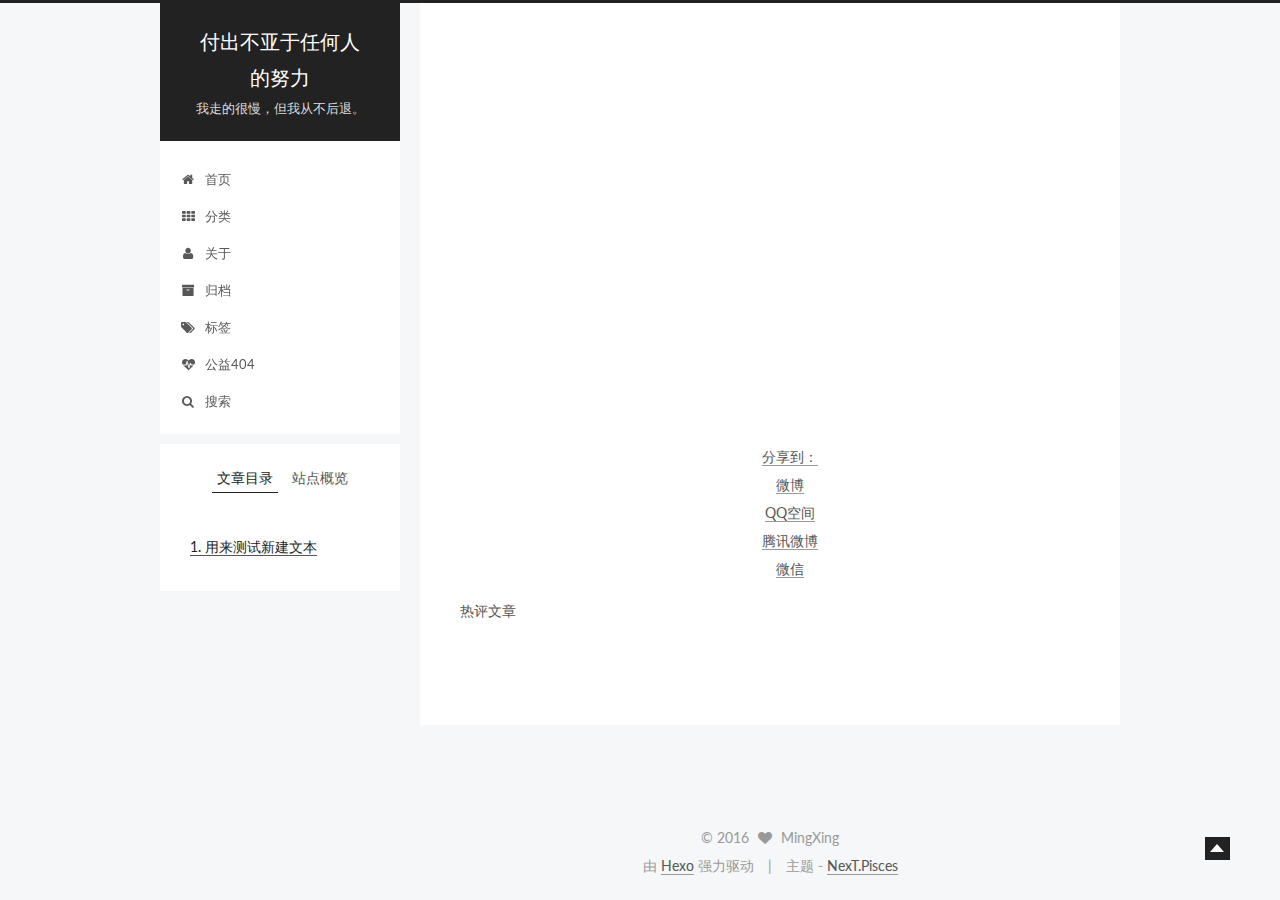
<file: 2016/03/02/Android-实现在线更新/index.html>
<!doctype html>



  


<html class="theme-next pisces use-motion">
<head>
  <meta charset="UTF-8"/>
<meta http-equiv="X-UA-Compatible" content="IE=edge,chrome=1" />
<meta name="viewport" content="width=device-width, initial-scale=1, maximum-scale=1"/>



<meta http-equiv="Cache-Control" content="no-transform" />
<meta http-equiv="Cache-Control" content="no-siteapp" />












  <link href="/vendors/fancybox/source/jquery.fancybox.css?v=2.1.5" rel="stylesheet" type="text/css"/>




  <link href="//fonts.googleapis.com/css?family=Lato:300,400,700,400italic&subset=latin,latin-ext" rel="stylesheet" type="text/css">



<link href="/vendors/font-awesome/css/font-awesome.min.css?v=4.4.0" rel="stylesheet" type="text/css" />

<link href="/css/main.css?v=0.5.0" rel="stylesheet" type="text/css" />


  <meta name="keywords" content="Android,Android工具," />








  <link rel="shortcut icon" type="image/x-icon" href="/favicon.ico?v=0.5.0" />






<meta name="description" content="用来测试新建文本">
<meta property="og:type" content="article">
<meta property="og:title" content="Android 实现在线更新">
<meta property="og:url" content="http://yoursite.com/2016/03/02/Android-实现在线更新/index.html">
<meta property="og:site_name" content="付出不亚于任何人的努力">
<meta property="og:description" content="用来测试新建文本">
<meta property="og:updated_time" content="2016-03-02T12:09:02.000Z">
<meta name="twitter:card" content="summary">
<meta name="twitter:title" content="Android 实现在线更新">
<meta name="twitter:description" content="用来测试新建文本">



<script type="text/javascript" id="hexo.configuration">
  var NexT = window.NexT || {};
  var CONFIG = {
    scheme: 'Pisces',
    sidebar: {"position":"left","display":"post"},
    fancybox: true,
    motion: true,
    duoshuo: {
      userId: 0,
      author: '博主'
    }
  };
</script>

  <title> Android 实现在线更新 | 付出不亚于任何人的努力 </title>
</head>

<body itemscope itemtype="http://schema.org/WebPage" lang="zh-Hans">

  








  
  
    
  

  <div class="container one-collumn sidebar-position-left page-post-detail ">
    <div class="headband"></div>

    <header id="header" class="header" itemscope itemtype="http://schema.org/WPHeader">
      <div class="header-inner"><div class="site-meta ">
  

  <div class="custom-logo-site-title">
    <a href="/"  class="brand" rel="start">
      <span class="logo-line-before"><i></i></span>
      <span class="site-title">付出不亚于任何人的努力</span>
      <span class="logo-line-after"><i></i></span>
    </a>
  </div>
  <p class="site-subtitle">我走的很慢，但我从不后退。</p>
</div>

<div class="site-nav-toggle">
  <button>
    <span class="btn-bar"></span>
    <span class="btn-bar"></span>
    <span class="btn-bar"></span>
  </button>
</div>

<nav class="site-nav">
  

  
    <ul id="menu" class="menu menu-left">
      
        
        <li class="menu-item menu-item-home">
          <a href="/" rel="section">
            
              <i class="menu-item-icon fa fa-home fa-fw"></i> <br />
            
            首页
          </a>
        </li>
      
        
        <li class="menu-item menu-item-categories">
          <a href="/categories" rel="section">
            
              <i class="menu-item-icon fa fa-th fa-fw"></i> <br />
            
            分类
          </a>
        </li>
      
        
        <li class="menu-item menu-item-about">
          <a href="/about" rel="section">
            
              <i class="menu-item-icon fa fa-user fa-fw"></i> <br />
            
            关于
          </a>
        </li>
      
        
        <li class="menu-item menu-item-archives">
          <a href="/archives" rel="section">
            
              <i class="menu-item-icon fa fa-archive fa-fw"></i> <br />
            
            归档
          </a>
        </li>
      
        
        <li class="menu-item menu-item-tags">
          <a href="/tags" rel="section">
            
              <i class="menu-item-icon fa fa-tags fa-fw"></i> <br />
            
            标签
          </a>
        </li>
      
        
        <li class="menu-item menu-item-commonweal">
          <a href="/404.html" rel="section">
            
              <i class="menu-item-icon fa fa-heartbeat fa-fw"></i> <br />
            
            公益404
          </a>
        </li>
      

      


      
      
        <li class="menu-item menu-item-search">
        
          <a href="#" class="st-search-show-outputs">
        
            
              <i class="menu-item-icon fa fa-search fa-fw"></i> <br />
            
            搜索
          </a>
        </li>
      
    </ul>
  

  
    <div class="site-search">
      
  <form class="site-search-form">
  <input type="text" id="st-search-input" class="st-search-input st-default-search-input" />
</form>

<script type="text/javascript">
  (function(w,d,t,u,n,s,e){w['SwiftypeObject']=n;w[n]=w[n]||function(){
    (w[n].q=w[n].q||[]).push(arguments);};s=d.createElement(t);
    e=d.getElementsByTagName(t)[0];s.async=1;s.src=u;e.parentNode.insertBefore(s,e);
  })(window,document,'script','//s.swiftypecdn.com/install/v2/st.js','_st');

  _st('install', 'sZRzy73AbGzTwBzMb8KZ','2.0.0');
</script>



    </div>
  
</nav>

 </div>
    </header>

    <main id="main" class="main">
      <div class="main-inner">
        <div class="content-wrap">
          <div id="content" class="content">
            

  <div id="posts" class="posts-expand">
    

  
  

  
  
  

  <article class="post post-type-normal " itemscope itemtype="http://schema.org/Article">

    
      <header class="post-header">

        
        
          <h1 class="post-title" itemprop="name headline">
            
            
              
                Android 实现在线更新
              
            
          </h1>
        

        <div class="post-meta">
          <span class="post-time">
            <span class="post-meta-item-icon">
              <i class="fa fa-calendar-o"></i>
            </span>
            <span class="post-meta-item-text">发表于</span>
            <time itemprop="dateCreated" datetime="2016-03-02T20:01:55+08:00" content="2016-03-02">
              2016-03-02
            </time>
          </span>

          
            <span class="post-category" >
              &nbsp; | &nbsp;
              <span class="post-meta-item-icon">
                <i class="fa fa-folder-o"></i>
              </span>
              <span class="post-meta-item-text">分类于</span>
              
                <span itemprop="about" itemscope itemtype="https://schema.org/Thing">
                  <a href="/categories/Android/" itemprop="url" rel="index">
                    <span itemprop="name">Android</span>
                  </a>
                </span>

                
                

              
            </span>
          

          
            
              <span class="post-comments-count">
                &nbsp; | &nbsp;
                <a href="/2016/03/02/Android-实现在线更新/#comments" itemprop="discussionUrl">
                  <span class="post-comments-count ds-thread-count" data-thread-key="2016/03/02/Android-实现在线更新/" itemprop="commentsCount"></span>
                </a>
              </span>
            
          

          

          
          

        </div>
      </header>
    


    <div class="post-body" itemprop="articleBody">

      
      

      
        <h3 id="用来测试新建文本"><a href="#用来测试新建文本" class="headerlink" title="用来测试新建文本"></a>用来测试新建文本</h3>
      
    </div>

    <div>
      
        
      
    </div>

    <footer class="post-footer">
      
        <div class="post-tags">
          
            <a href="/tags/Android/" rel="tag">#Android</a>
          
            <a href="/tags/Android工具/" rel="tag">#Android工具</a>
          
        </div>
      

      
        <div class="post-nav">
          <div class="post-nav-next post-nav-item">
            
          </div>

          <div class="post-nav-prev post-nav-item">
            
              <a href="/2016/03/02/hello-world/" rel="prev" title="在Mac上使用Github+hexo搭建博客">
                在Mac上使用Github+hexo搭建博客 <i class="fa fa-chevron-right"></i>
              </a>
            
          </div>
        </div>
      

      
      
    </footer>
  </article>



    <div class="post-spread">
      
        <div class="ds-share flat" data-thread-key="2016/03/02/Android-实现在线更新/"
     data-title="Android 实现在线更新"
     data-content=""
     data-url="http://yoursite.com/2016/03/02/Android-实现在线更新/">
  <div class="ds-share-inline">
    <ul  class="ds-share-icons-16">

      <li data-toggle="ds-share-icons-more"><a class="ds-more" href="javascript:void(0);">分享到：</a></li>
      <li><a class="ds-weibo" href="javascript:void(0);" data-service="weibo">微博</a></li>
      <li><a class="ds-qzone" href="javascript:void(0);" data-service="qzone">QQ空间</a></li>
      <li><a class="ds-qqt" href="javascript:void(0);" data-service="qqt">腾讯微博</a></li>
      <li><a class="ds-wechat" href="javascript:void(0);" data-service="wechat">微信</a></li>

    </ul>
    <div class="ds-share-icons-more">
    </div>
  </div>
</div>
      
    </div>
  </div>


          </div>
          

  <p>热评文章</p>
  <div class="ds-top-threads" data-range="weekly" data-num-items="4"></div>


          
  <div class="comments" id="comments">
    
      <div class="ds-thread" data-thread-key="2016/03/02/Android-实现在线更新/"
           data-title="Android 实现在线更新" data-url="http://yoursite.com/2016/03/02/Android-实现在线更新/">
      </div>
    
  </div>

        </div>
        
          
  
  <div class="sidebar-toggle">
    <div class="sidebar-toggle-line-wrap">
      <span class="sidebar-toggle-line sidebar-toggle-line-first"></span>
      <span class="sidebar-toggle-line sidebar-toggle-line-middle"></span>
      <span class="sidebar-toggle-line sidebar-toggle-line-last"></span>
    </div>
  </div>

  <aside id="sidebar" class="sidebar">
    <div class="sidebar-inner">

      

      
        <ul class="sidebar-nav motion-element">
          <li class="sidebar-nav-toc sidebar-nav-active" data-target="post-toc-wrap" >
            文章目录
          </li>
          <li class="sidebar-nav-overview" data-target="site-overview">
            站点概览
          </li>
        </ul>
      

      <section class="site-overview sidebar-panel ">
        <div class="site-author motion-element" itemprop="author" itemscope itemtype="http://schema.org/Person">
          <img class="site-author-image" itemprop="image"
               src="/uploads/avatar.png"
               alt="MingXing" />
          <p class="site-author-name" itemprop="name">MingXing</p>
          <p class="site-description motion-element" itemprop="description">Android</p>
        </div>
        <nav class="site-state motion-element">
          <div class="site-state-item site-state-posts">
            <a href="/archives">
              <span class="site-state-item-count">2</span>
              <span class="site-state-item-name">日志</span>
            </a>
          </div>
          
          
            <div class="site-state-item site-state-categories">
              <a href="/categories">
                <span class="site-state-item-count">2</span>
                <span class="site-state-item-name">分类</span>
              </a>
            </div>
          

          
            <div class="site-state-item site-state-tags">
              <a href="/tags">
                <span class="site-state-item-count">3</span>
                <span class="site-state-item-name">标签</span>
              </a>
            </div>
          

        </nav>

        

        <div class="links-of-author motion-element">
          
            
              <span class="links-of-author-item">
                <a href="https://github.com/gemingxing" target="_blank">
                  
                    <i class="fa fa-globe"></i> github
                  
                </a>
              </span>
            
          
        </div>

        
        

        <div class="links-of-author motion-element">
          
            <p class="site-author-name">百度</p>
            
              <span class="links-of-author-item">
                <a href="http://www.baidu.com" target="_blank">baidu</a>
              </span>
            
          
        </div>

      </section>

      
        <section class="post-toc-wrap motion-element sidebar-panel sidebar-panel-active">
          <div class="post-toc-indicator-top post-toc-indicator">
            <i class="fa fa-angle-double-up"></i>
          </div>
          <div class="post-toc">
            
              
            
            
              <div class="post-toc-content"><ol class="nav"><li class="nav-item nav-level-3"><a class="nav-link" href="#用来测试新建文本"><span class="nav-number">1.</span> <span class="nav-text">用来测试新建文本</span></a></li></ol></div>
            
          </div>
          <div class="post-toc-indicator-bottom post-toc-indicator">
            <i class="fa fa-angle-double-down"></i>
          </div>
        </section>
      

    </div>
  </aside>


        
      </div>
    </main>

    <footer id="footer" class="footer">
      <div class="footer-inner">
        <div class="copyright" >
  
  &copy; 
  <span itemprop="copyrightYear">2016</span>
  <span class="with-love">
    <i class="fa fa-heart"></i>
  </span>
  <span class="author" itemprop="copyrightHolder">MingXing</span>
</div>

<div class="powered-by">
  由 <a class="theme-link" href="http://hexo.io">Hexo</a> 强力驱动
</div>

<div class="theme-info">
  主题 -
  <a class="theme-link" href="https://github.com/iissnan/hexo-theme-next">
    NexT.Pisces
  </a>
</div>



      </div>
    </footer>

    <div class="back-to-top"></div>
  </div>

  


  



  <script type="text/javascript" src="/vendors/jquery/index.js?v=2.1.3"></script>

  <script type="text/javascript" src="/vendors/fastclick/lib/fastclick.min.js?v=1.0.6"></script>

  <script type="text/javascript" src="/vendors/jquery_lazyload/jquery.lazyload.js?v=1.9.7"></script>

  <script type="text/javascript" src="/vendors/velocity/velocity.min.js"></script>

  <script type="text/javascript" src="/vendors/velocity/velocity.ui.min.js"></script>

  <script type="text/javascript" src="/vendors/fancybox/source/jquery.fancybox.pack.js"></script>


  


  <script type="text/javascript" src="/js/src/utils.js?v=0.5.0"></script>

  <script type="text/javascript" src="/js/src/motion.js?v=0.5.0"></script>



  
  


  <script type="text/javascript" src="/js/src/affix.js?v=0.5.0"></script>

  <script type="text/javascript" src="/js/src/schemes/pisces.js?v=0.5.0"></script>



  
  
<script type="text/javascript" src="/js/src/scrollspy.js?v=0.5.0"></script>

<script type="text/javascript" id="sidebar.toc.highlight">
  $(document).ready(function () {
    var tocSelector = '.post-toc';
    var $tocSelector = $(tocSelector);
    var activeCurrentSelector = '.active-current';

    $tocSelector
      .on('activate.bs.scrollspy', function () {
        var $currentActiveElement = $(tocSelector + ' .active').last();

        removeCurrentActiveClass();
        $currentActiveElement.addClass('active-current');

        $tocSelector[0].scrollTop = $currentActiveElement.position().top;
      })
      .on('clear.bs.scrollspy', function () {
        removeCurrentActiveClass();
      });

    function removeCurrentActiveClass () {
      $(tocSelector + ' ' + activeCurrentSelector)
        .removeClass(activeCurrentSelector.substring(1));
    }

    function processTOC () {
      getTOCMaxHeight();
      toggleTOCOverflowIndicators();
    }

    function getTOCMaxHeight () {
      var height = $('.sidebar').height() -
                   $tocSelector.position().top -
                   $('.post-toc-indicator-bottom').height();

      $tocSelector.css('height', height);

      return height;
    }

    function toggleTOCOverflowIndicators () {
      tocOverflowIndicator(
        '.post-toc-indicator-top',
        $tocSelector.scrollTop() > 0 ? 'show' : 'hide'
      );

      tocOverflowIndicator(
        '.post-toc-indicator-bottom',
        $tocSelector.scrollTop() >= $tocSelector.find('ol').height() - $tocSelector.height() ? 'hide' : 'show'
      )
    }

    $(document).on('sidebar.motion.complete', function () {
      processTOC();
    });

    $('body').scrollspy({ target: tocSelector });
    $(window).on('resize', function () {
      if ( $('.sidebar').hasClass('sidebar-active') ) {
        processTOC();
      }
    });

    onScroll($tocSelector);

    function onScroll (element) {
      element.on('mousewheel DOMMouseScroll', function (event) {
          var oe = event.originalEvent;
          var delta = oe.wheelDelta || -oe.detail;

          this.scrollTop += ( delta < 0 ? 1 : -1 ) * 30;
          event.preventDefault();

          toggleTOCOverflowIndicators();
      });
    }

    function tocOverflowIndicator (indicator, action) {
      var $indicator = $(indicator);
      var opacity = action === 'show' ? 1 : 0;
      $indicator.velocity ?
        $indicator.velocity('stop').velocity({
          opacity: opacity
        }, { duration: 100 }) :
        $indicator.stop().animate({
          opacity: opacity
        }, 100);
    }

  });
</script>

<script type="text/javascript" id="sidebar.nav">
  $(document).ready(function () {
    var html = $('html');
    var TAB_ANIMATE_DURATION = 200;
    var hasVelocity = $.isFunction(html.velocity);

    $('.sidebar-nav li').on('click', function () {
      var item = $(this);
      var activeTabClassName = 'sidebar-nav-active';
      var activePanelClassName = 'sidebar-panel-active';
      if (item.hasClass(activeTabClassName)) {
        return;
      }

      var currentTarget = $('.' + activePanelClassName);
      var target = $('.' + item.data('target'));

      hasVelocity ?
        currentTarget.velocity('transition.slideUpOut', TAB_ANIMATE_DURATION, function () {
          target
            .velocity('stop')
            .velocity('transition.slideDownIn', TAB_ANIMATE_DURATION)
            .addClass(activePanelClassName);
        }) :
        currentTarget.animate({ opacity: 0 }, TAB_ANIMATE_DURATION, function () {
          currentTarget.hide();
          target
            .stop()
            .css({'opacity': 0, 'display': 'block'})
            .animate({ opacity: 1 }, TAB_ANIMATE_DURATION, function () {
              currentTarget.removeClass(activePanelClassName);
              target.addClass(activePanelClassName);
            });
        });

      item.siblings().removeClass(activeTabClassName);
      item.addClass(activeTabClassName);
    });

    $('.post-toc a').on('click', function (e) {
      e.preventDefault();
      var targetSelector = NexT.utils.escapeSelector(this.getAttribute('href'));
      var offset = $(targetSelector).offset().top;
      hasVelocity ?
        html.velocity('stop').velocity('scroll', {
          offset: offset  + 'px',
          mobileHA: false
        }) :
        $('html, body').stop().animate({
          scrollTop: offset
        }, 500);
    });

    // Expand sidebar on post detail page by default, when post has a toc.
    NexT.motion.middleWares.sidebar = function () {
      var $tocContent = $('.post-toc-content');

      if (CONFIG.scheme !== 'Pisces' && (CONFIG.sidebar.display === 'post' || CONFIG.sidebar.display === 'always')) {
        if ($tocContent.length > 0 && $tocContent.html().trim().length > 0) {
          NexT.utils.displaySidebar();
        }
      }
    };
  });
</script>



  


  <script type="text/javascript" src="/js/src/bootstrap.js?v=0.5.0"></script>



  

  
    
  

  <script type="text/javascript">
    var duoshuoQuery = {short_name:"gemingxing"};
    (function() {
      var ds = document.createElement('script');
      ds.type = 'text/javascript';ds.async = true;
      ds.id = 'duoshuo-script';
      ds.src = (document.location.protocol == 'https:' ? 'https:' : 'http:') + '//static.duoshuo.com/embed.js';
      ds.charset = 'UTF-8';
      (document.getElementsByTagName('head')[0]
      || document.getElementsByTagName('body')[0]).appendChild(ds);
    })();
  </script>

  
    
  





  
  
  
  <script type="text/x-mathjax-config">
    MathJax.Hub.Config({
      tex2jax: {
        inlineMath: [ ['$','$'], ["\\(","\\)"]  ],
        processEscapes: true,
        skipTags: ['script', 'noscript', 'style', 'textarea', 'pre', 'code']
      }
    });
  </script>

  <script type="text/x-mathjax-config">
    MathJax.Hub.Queue(function() {
      var all = MathJax.Hub.getAllJax(), i;
      for (i=0; i < all.length; i += 1) {
        all[i].SourceElement().parentNode.className += ' has-jax';
      }
    });
  </script>

  
    <script type="text/javascript" src="http://cdn.staticfile.org/mathjax/2.4.0/MathJax.js"></script>
    <script type="text/javascript" src="http://cdn.staticfile.org/mathjax/2.4.0/config/TeX-AMS-MML_HTMLorMML.js"></script>
  


  
  


</body>
</html>
</file>
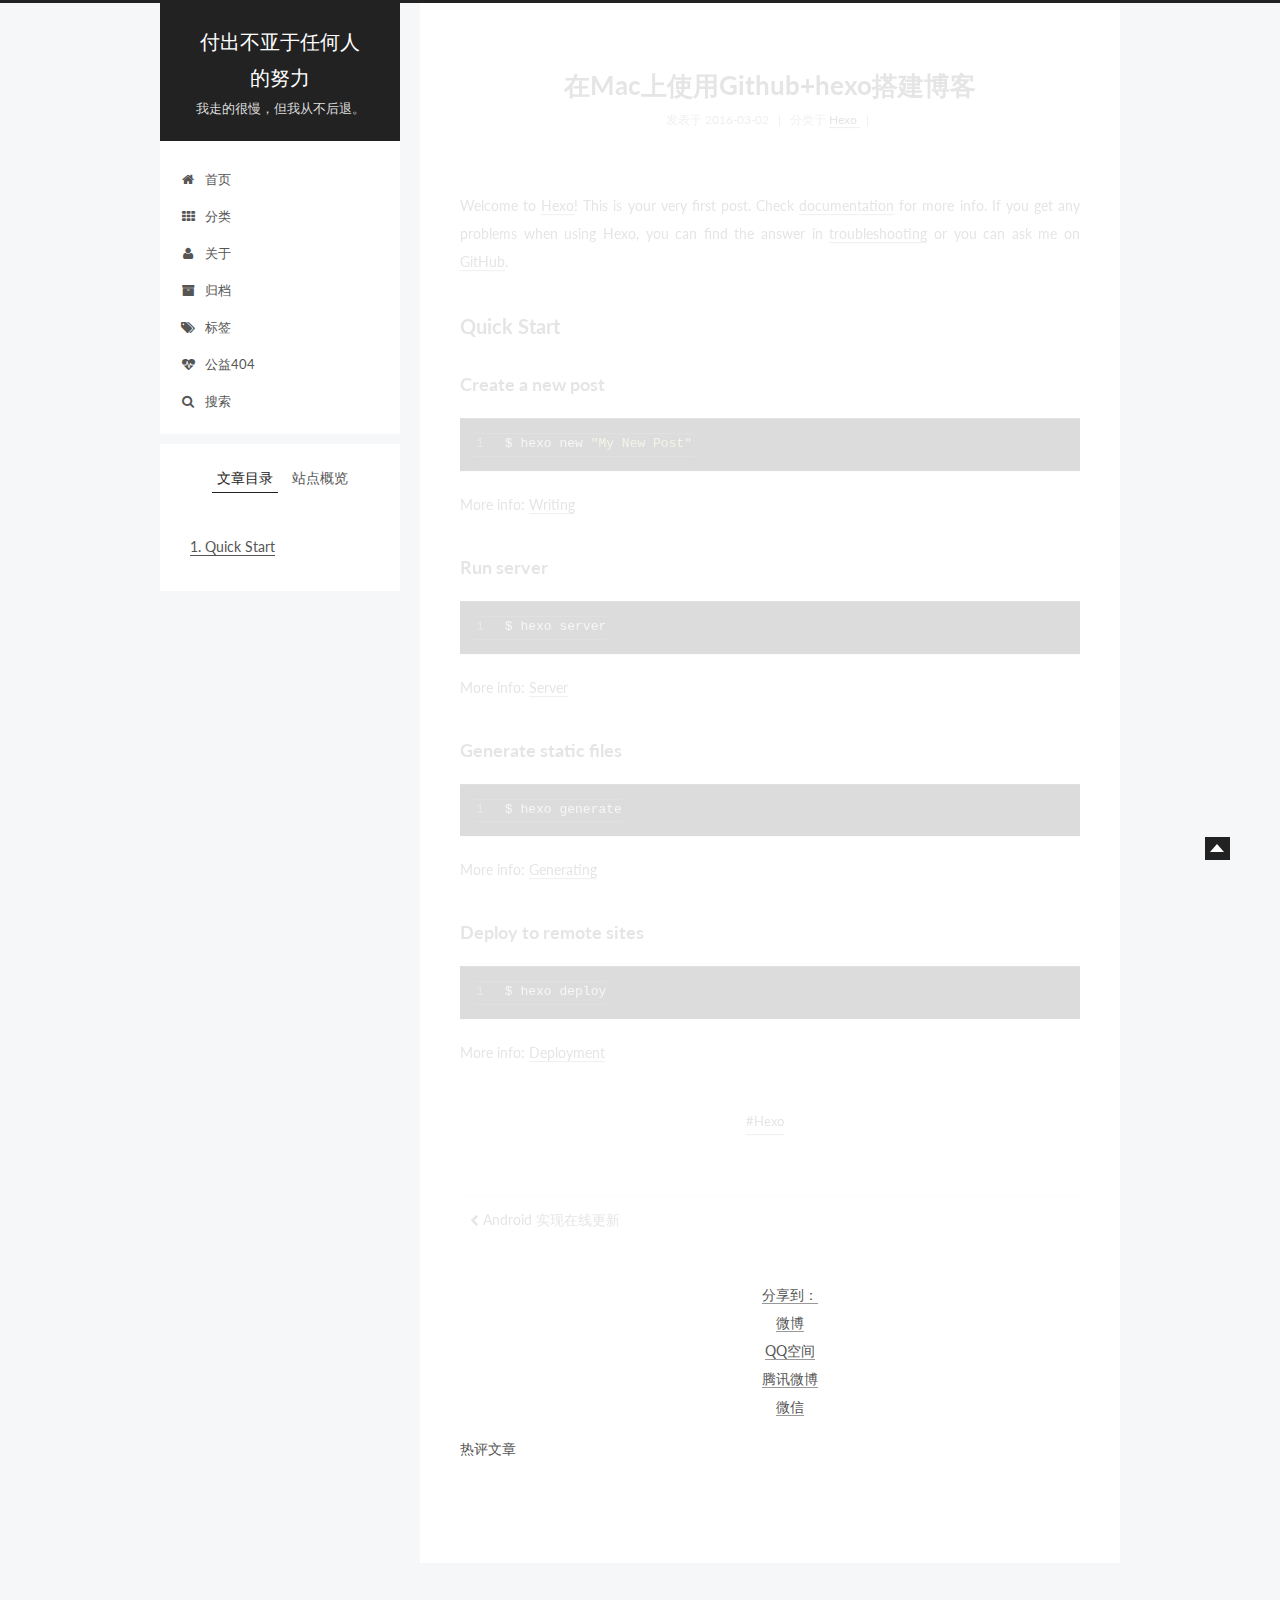
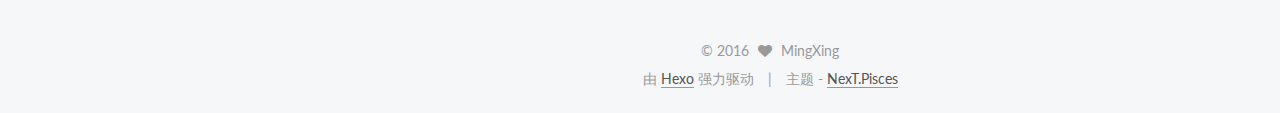
<file: 2016/03/02/hello-world/index.html>
<!doctype html>



  


<html class="theme-next pisces use-motion">
<head>
  <meta charset="UTF-8"/>
<meta http-equiv="X-UA-Compatible" content="IE=edge,chrome=1" />
<meta name="viewport" content="width=device-width, initial-scale=1, maximum-scale=1"/>



<meta http-equiv="Cache-Control" content="no-transform" />
<meta http-equiv="Cache-Control" content="no-siteapp" />












  <link href="/vendors/fancybox/source/jquery.fancybox.css?v=2.1.5" rel="stylesheet" type="text/css"/>




  <link href="//fonts.googleapis.com/css?family=Lato:300,400,700,400italic&subset=latin,latin-ext" rel="stylesheet" type="text/css">



<link href="/vendors/font-awesome/css/font-awesome.min.css?v=4.4.0" rel="stylesheet" type="text/css" />

<link href="/css/main.css?v=0.5.0" rel="stylesheet" type="text/css" />


  <meta name="keywords" content="Hexo," />








  <link rel="shortcut icon" type="image/x-icon" href="/favicon.ico?v=0.5.0" />






<meta name="description" content="Welcome to Hexo! This is your very first post. Check documentation for more info. If you get any problems when using Hexo, you can find the answer in troubleshooting or you can ask me on GitHub.
Quick">
<meta property="og:type" content="article">
<meta property="og:title" content="在Mac上使用Github+hexo搭建博客">
<meta property="og:url" content="http://yoursite.com/2016/03/02/hello-world/index.html">
<meta property="og:site_name" content="付出不亚于任何人的努力">
<meta property="og:description" content="Welcome to Hexo! This is your very first post. Check documentation for more info. If you get any problems when using Hexo, you can find the answer in troubleshooting or you can ask me on GitHub.
Quick">
<meta property="og:updated_time" content="2016-03-02T12:11:40.000Z">
<meta name="twitter:card" content="summary">
<meta name="twitter:title" content="在Mac上使用Github+hexo搭建博客">
<meta name="twitter:description" content="Welcome to Hexo! This is your very first post. Check documentation for more info. If you get any problems when using Hexo, you can find the answer in troubleshooting or you can ask me on GitHub.
Quick">



<script type="text/javascript" id="hexo.configuration">
  var NexT = window.NexT || {};
  var CONFIG = {
    scheme: 'Pisces',
    sidebar: {"position":"left","display":"post"},
    fancybox: true,
    motion: true,
    duoshuo: {
      userId: 0,
      author: '博主'
    }
  };
</script>

  <title> 在Mac上使用Github+hexo搭建博客 | 付出不亚于任何人的努力 </title>
</head>

<body itemscope itemtype="http://schema.org/WebPage" lang="zh-Hans">

  








  
  
    
  

  <div class="container one-collumn sidebar-position-left page-post-detail ">
    <div class="headband"></div>

    <header id="header" class="header" itemscope itemtype="http://schema.org/WPHeader">
      <div class="header-inner"><div class="site-meta ">
  

  <div class="custom-logo-site-title">
    <a href="/"  class="brand" rel="start">
      <span class="logo-line-before"><i></i></span>
      <span class="site-title">付出不亚于任何人的努力</span>
      <span class="logo-line-after"><i></i></span>
    </a>
  </div>
  <p class="site-subtitle">我走的很慢，但我从不后退。</p>
</div>

<div class="site-nav-toggle">
  <button>
    <span class="btn-bar"></span>
    <span class="btn-bar"></span>
    <span class="btn-bar"></span>
  </button>
</div>

<nav class="site-nav">
  

  
    <ul id="menu" class="menu menu-left">
      
        
        <li class="menu-item menu-item-home">
          <a href="/" rel="section">
            
              <i class="menu-item-icon fa fa-home fa-fw"></i> <br />
            
            首页
          </a>
        </li>
      
        
        <li class="menu-item menu-item-categories">
          <a href="/categories" rel="section">
            
              <i class="menu-item-icon fa fa-th fa-fw"></i> <br />
            
            分类
          </a>
        </li>
      
        
        <li class="menu-item menu-item-about">
          <a href="/about" rel="section">
            
              <i class="menu-item-icon fa fa-user fa-fw"></i> <br />
            
            关于
          </a>
        </li>
      
        
        <li class="menu-item menu-item-archives">
          <a href="/archives" rel="section">
            
              <i class="menu-item-icon fa fa-archive fa-fw"></i> <br />
            
            归档
          </a>
        </li>
      
        
        <li class="menu-item menu-item-tags">
          <a href="/tags" rel="section">
            
              <i class="menu-item-icon fa fa-tags fa-fw"></i> <br />
            
            标签
          </a>
        </li>
      
        
        <li class="menu-item menu-item-commonweal">
          <a href="/404.html" rel="section">
            
              <i class="menu-item-icon fa fa-heartbeat fa-fw"></i> <br />
            
            公益404
          </a>
        </li>
      

      


      
      
        <li class="menu-item menu-item-search">
        
          <a href="#" class="st-search-show-outputs">
        
            
              <i class="menu-item-icon fa fa-search fa-fw"></i> <br />
            
            搜索
          </a>
        </li>
      
    </ul>
  

  
    <div class="site-search">
      
  <form class="site-search-form">
  <input type="text" id="st-search-input" class="st-search-input st-default-search-input" />
</form>

<script type="text/javascript">
  (function(w,d,t,u,n,s,e){w['SwiftypeObject']=n;w[n]=w[n]||function(){
    (w[n].q=w[n].q||[]).push(arguments);};s=d.createElement(t);
    e=d.getElementsByTagName(t)[0];s.async=1;s.src=u;e.parentNode.insertBefore(s,e);
  })(window,document,'script','//s.swiftypecdn.com/install/v2/st.js','_st');

  _st('install', 'sZRzy73AbGzTwBzMb8KZ','2.0.0');
</script>



    </div>
  
</nav>

 </div>
    </header>

    <main id="main" class="main">
      <div class="main-inner">
        <div class="content-wrap">
          <div id="content" class="content">
            

  <div id="posts" class="posts-expand">
    

  
  

  
  
  

  <article class="post post-type-normal " itemscope itemtype="http://schema.org/Article">

    
      <header class="post-header">

        
        
          <h1 class="post-title" itemprop="name headline">
            
            
              
                在Mac上使用Github+hexo搭建博客
              
            
          </h1>
        

        <div class="post-meta">
          <span class="post-time">
            <span class="post-meta-item-icon">
              <i class="fa fa-calendar-o"></i>
            </span>
            <span class="post-meta-item-text">发表于</span>
            <time itemprop="dateCreated" datetime="2016-03-02T20:01:55+08:00" content="2016-03-02">
              2016-03-02
            </time>
          </span>

          
            <span class="post-category" >
              &nbsp; | &nbsp;
              <span class="post-meta-item-icon">
                <i class="fa fa-folder-o"></i>
              </span>
              <span class="post-meta-item-text">分类于</span>
              
                <span itemprop="about" itemscope itemtype="https://schema.org/Thing">
                  <a href="/categories/Hexo/" itemprop="url" rel="index">
                    <span itemprop="name">Hexo</span>
                  </a>
                </span>

                
                

              
            </span>
          

          
            
              <span class="post-comments-count">
                &nbsp; | &nbsp;
                <a href="/2016/03/02/hello-world/#comments" itemprop="discussionUrl">
                  <span class="post-comments-count ds-thread-count" data-thread-key="2016/03/02/hello-world/" itemprop="commentsCount"></span>
                </a>
              </span>
            
          

          

          
          

        </div>
      </header>
    


    <div class="post-body" itemprop="articleBody">

      
      

      
        <p>Welcome to <a href="https://hexo.io/" target="_blank" rel="external">Hexo</a>! This is your very first post. Check <a href="https://hexo.io/docs/" target="_blank" rel="external">documentation</a> for more info. If you get any problems when using Hexo, you can find the answer in <a href="https://hexo.io/docs/troubleshooting.html" target="_blank" rel="external">troubleshooting</a> or you can ask me on <a href="https://github.com/hexojs/hexo/issues" target="_blank" rel="external">GitHub</a>.</p>
<h2 id="Quick-Start"><a href="#Quick-Start" class="headerlink" title="Quick Start"></a>Quick Start</h2><h3 id="Create-a-new-post"><a href="#Create-a-new-post" class="headerlink" title="Create a new post"></a>Create a new post</h3><figure class="highlight bash"><table><tr><td class="gutter"><pre><span class="line">1</span><br></pre></td><td class="code"><pre><span class="line">$ hexo new <span class="string">"My New Post"</span></span><br></pre></td></tr></table></figure>
<p>More info: <a href="https://hexo.io/docs/writing.html" target="_blank" rel="external">Writing</a></p>
<h3 id="Run-server"><a href="#Run-server" class="headerlink" title="Run server"></a>Run server</h3><figure class="highlight bash"><table><tr><td class="gutter"><pre><span class="line">1</span><br></pre></td><td class="code"><pre><span class="line">$ hexo server</span><br></pre></td></tr></table></figure>
<p>More info: <a href="https://hexo.io/docs/server.html" target="_blank" rel="external">Server</a></p>
<h3 id="Generate-static-files"><a href="#Generate-static-files" class="headerlink" title="Generate static files"></a>Generate static files</h3><figure class="highlight bash"><table><tr><td class="gutter"><pre><span class="line">1</span><br></pre></td><td class="code"><pre><span class="line">$ hexo generate</span><br></pre></td></tr></table></figure>
<p>More info: <a href="https://hexo.io/docs/generating.html" target="_blank" rel="external">Generating</a></p>
<h3 id="Deploy-to-remote-sites"><a href="#Deploy-to-remote-sites" class="headerlink" title="Deploy to remote sites"></a>Deploy to remote sites</h3><figure class="highlight bash"><table><tr><td class="gutter"><pre><span class="line">1</span><br></pre></td><td class="code"><pre><span class="line">$ hexo deploy</span><br></pre></td></tr></table></figure>
<p>More info: <a href="https://hexo.io/docs/deployment.html" target="_blank" rel="external">Deployment</a></p>

      
    </div>

    <div>
      
        
      
    </div>

    <footer class="post-footer">
      
        <div class="post-tags">
          
            <a href="/tags/Hexo/" rel="tag">#Hexo</a>
          
        </div>
      

      
        <div class="post-nav">
          <div class="post-nav-next post-nav-item">
            
              <a href="/2016/03/02/Android-实现在线更新/" rel="next" title="Android 实现在线更新">
                <i class="fa fa-chevron-left"></i> Android 实现在线更新
              </a>
            
          </div>

          <div class="post-nav-prev post-nav-item">
            
          </div>
        </div>
      

      
      
    </footer>
  </article>



    <div class="post-spread">
      
        <div class="ds-share flat" data-thread-key="2016/03/02/hello-world/"
     data-title="在Mac上使用Github+hexo搭建博客"
     data-content=""
     data-url="http://yoursite.com/2016/03/02/hello-world/">
  <div class="ds-share-inline">
    <ul  class="ds-share-icons-16">

      <li data-toggle="ds-share-icons-more"><a class="ds-more" href="javascript:void(0);">分享到：</a></li>
      <li><a class="ds-weibo" href="javascript:void(0);" data-service="weibo">微博</a></li>
      <li><a class="ds-qzone" href="javascript:void(0);" data-service="qzone">QQ空间</a></li>
      <li><a class="ds-qqt" href="javascript:void(0);" data-service="qqt">腾讯微博</a></li>
      <li><a class="ds-wechat" href="javascript:void(0);" data-service="wechat">微信</a></li>

    </ul>
    <div class="ds-share-icons-more">
    </div>
  </div>
</div>
      
    </div>
  </div>


          </div>
          

  <p>热评文章</p>
  <div class="ds-top-threads" data-range="weekly" data-num-items="4"></div>


          
  <div class="comments" id="comments">
    
      <div class="ds-thread" data-thread-key="2016/03/02/hello-world/"
           data-title="在Mac上使用Github+hexo搭建博客" data-url="http://yoursite.com/2016/03/02/hello-world/">
      </div>
    
  </div>

        </div>
        
          
  
  <div class="sidebar-toggle">
    <div class="sidebar-toggle-line-wrap">
      <span class="sidebar-toggle-line sidebar-toggle-line-first"></span>
      <span class="sidebar-toggle-line sidebar-toggle-line-middle"></span>
      <span class="sidebar-toggle-line sidebar-toggle-line-last"></span>
    </div>
  </div>

  <aside id="sidebar" class="sidebar">
    <div class="sidebar-inner">

      

      
        <ul class="sidebar-nav motion-element">
          <li class="sidebar-nav-toc sidebar-nav-active" data-target="post-toc-wrap" >
            文章目录
          </li>
          <li class="sidebar-nav-overview" data-target="site-overview">
            站点概览
          </li>
        </ul>
      

      <section class="site-overview sidebar-panel ">
        <div class="site-author motion-element" itemprop="author" itemscope itemtype="http://schema.org/Person">
          <img class="site-author-image" itemprop="image"
               src="/uploads/avatar.png"
               alt="MingXing" />
          <p class="site-author-name" itemprop="name">MingXing</p>
          <p class="site-description motion-element" itemprop="description">Android</p>
        </div>
        <nav class="site-state motion-element">
          <div class="site-state-item site-state-posts">
            <a href="/archives">
              <span class="site-state-item-count">2</span>
              <span class="site-state-item-name">日志</span>
            </a>
          </div>
          
          
            <div class="site-state-item site-state-categories">
              <a href="/categories">
                <span class="site-state-item-count">2</span>
                <span class="site-state-item-name">分类</span>
              </a>
            </div>
          

          
            <div class="site-state-item site-state-tags">
              <a href="/tags">
                <span class="site-state-item-count">3</span>
                <span class="site-state-item-name">标签</span>
              </a>
            </div>
          

        </nav>

        

        <div class="links-of-author motion-element">
          
            
              <span class="links-of-author-item">
                <a href="https://github.com/gemingxing" target="_blank">
                  
                    <i class="fa fa-globe"></i> github
                  
                </a>
              </span>
            
          
        </div>

        
        

        <div class="links-of-author motion-element">
          
            <p class="site-author-name">百度</p>
            
              <span class="links-of-author-item">
                <a href="http://www.baidu.com" target="_blank">baidu</a>
              </span>
            
          
        </div>

      </section>

      
        <section class="post-toc-wrap motion-element sidebar-panel sidebar-panel-active">
          <div class="post-toc-indicator-top post-toc-indicator">
            <i class="fa fa-angle-double-up"></i>
          </div>
          <div class="post-toc">
            
              
            
            
              <div class="post-toc-content"><ol class="nav"><li class="nav-item nav-level-2"><a class="nav-link" href="#Quick-Start"><span class="nav-number">1.</span> <span class="nav-text">Quick Start</span></a><ol class="nav-child"><li class="nav-item nav-level-3"><a class="nav-link" href="#Create-a-new-post"><span class="nav-number">1.1.</span> <span class="nav-text">Create a new post</span></a></li><li class="nav-item nav-level-3"><a class="nav-link" href="#Run-server"><span class="nav-number">1.2.</span> <span class="nav-text">Run server</span></a></li><li class="nav-item nav-level-3"><a class="nav-link" href="#Generate-static-files"><span class="nav-number">1.3.</span> <span class="nav-text">Generate static files</span></a></li><li class="nav-item nav-level-3"><a class="nav-link" href="#Deploy-to-remote-sites"><span class="nav-number">1.4.</span> <span class="nav-text">Deploy to remote sites</span></a></li></ol></li></ol></div>
            
          </div>
          <div class="post-toc-indicator-bottom post-toc-indicator">
            <i class="fa fa-angle-double-down"></i>
          </div>
        </section>
      

    </div>
  </aside>


        
      </div>
    </main>

    <footer id="footer" class="footer">
      <div class="footer-inner">
        <div class="copyright" >
  
  &copy; 
  <span itemprop="copyrightYear">2016</span>
  <span class="with-love">
    <i class="fa fa-heart"></i>
  </span>
  <span class="author" itemprop="copyrightHolder">MingXing</span>
</div>

<div class="powered-by">
  由 <a class="theme-link" href="http://hexo.io">Hexo</a> 强力驱动
</div>

<div class="theme-info">
  主题 -
  <a class="theme-link" href="https://github.com/iissnan/hexo-theme-next">
    NexT.Pisces
  </a>
</div>



      </div>
    </footer>

    <div class="back-to-top"></div>
  </div>

  


  



  <script type="text/javascript" src="/vendors/jquery/index.js?v=2.1.3"></script>

  <script type="text/javascript" src="/vendors/fastclick/lib/fastclick.min.js?v=1.0.6"></script>

  <script type="text/javascript" src="/vendors/jquery_lazyload/jquery.lazyload.js?v=1.9.7"></script>

  <script type="text/javascript" src="/vendors/velocity/velocity.min.js"></script>

  <script type="text/javascript" src="/vendors/velocity/velocity.ui.min.js"></script>

  <script type="text/javascript" src="/vendors/fancybox/source/jquery.fancybox.pack.js"></script>


  


  <script type="text/javascript" src="/js/src/utils.js?v=0.5.0"></script>

  <script type="text/javascript" src="/js/src/motion.js?v=0.5.0"></script>



  
  


  <script type="text/javascript" src="/js/src/affix.js?v=0.5.0"></script>

  <script type="text/javascript" src="/js/src/schemes/pisces.js?v=0.5.0"></script>



  
  
<script type="text/javascript" src="/js/src/scrollspy.js?v=0.5.0"></script>

<script type="text/javascript" id="sidebar.toc.highlight">
  $(document).ready(function () {
    var tocSelector = '.post-toc';
    var $tocSelector = $(tocSelector);
    var activeCurrentSelector = '.active-current';

    $tocSelector
      .on('activate.bs.scrollspy', function () {
        var $currentActiveElement = $(tocSelector + ' .active').last();

        removeCurrentActiveClass();
        $currentActiveElement.addClass('active-current');

        $tocSelector[0].scrollTop = $currentActiveElement.position().top;
      })
      .on('clear.bs.scrollspy', function () {
        removeCurrentActiveClass();
      });

    function removeCurrentActiveClass () {
      $(tocSelector + ' ' + activeCurrentSelector)
        .removeClass(activeCurrentSelector.substring(1));
    }

    function processTOC () {
      getTOCMaxHeight();
      toggleTOCOverflowIndicators();
    }

    function getTOCMaxHeight () {
      var height = $('.sidebar').height() -
                   $tocSelector.position().top -
                   $('.post-toc-indicator-bottom').height();

      $tocSelector.css('height', height);

      return height;
    }

    function toggleTOCOverflowIndicators () {
      tocOverflowIndicator(
        '.post-toc-indicator-top',
        $tocSelector.scrollTop() > 0 ? 'show' : 'hide'
      );

      tocOverflowIndicator(
        '.post-toc-indicator-bottom',
        $tocSelector.scrollTop() >= $tocSelector.find('ol').height() - $tocSelector.height() ? 'hide' : 'show'
      )
    }

    $(document).on('sidebar.motion.complete', function () {
      processTOC();
    });

    $('body').scrollspy({ target: tocSelector });
    $(window).on('resize', function () {
      if ( $('.sidebar').hasClass('sidebar-active') ) {
        processTOC();
      }
    });

    onScroll($tocSelector);

    function onScroll (element) {
      element.on('mousewheel DOMMouseScroll', function (event) {
          var oe = event.originalEvent;
          var delta = oe.wheelDelta || -oe.detail;

          this.scrollTop += ( delta < 0 ? 1 : -1 ) * 30;
          event.preventDefault();

          toggleTOCOverflowIndicators();
      });
    }

    function tocOverflowIndicator (indicator, action) {
      var $indicator = $(indicator);
      var opacity = action === 'show' ? 1 : 0;
      $indicator.velocity ?
        $indicator.velocity('stop').velocity({
          opacity: opacity
        }, { duration: 100 }) :
        $indicator.stop().animate({
          opacity: opacity
        }, 100);
    }

  });
</script>

<script type="text/javascript" id="sidebar.nav">
  $(document).ready(function () {
    var html = $('html');
    var TAB_ANIMATE_DURATION = 200;
    var hasVelocity = $.isFunction(html.velocity);

    $('.sidebar-nav li').on('click', function () {
      var item = $(this);
      var activeTabClassName = 'sidebar-nav-active';
      var activePanelClassName = 'sidebar-panel-active';
      if (item.hasClass(activeTabClassName)) {
        return;
      }

      var currentTarget = $('.' + activePanelClassName);
      var target = $('.' + item.data('target'));

      hasVelocity ?
        currentTarget.velocity('transition.slideUpOut', TAB_ANIMATE_DURATION, function () {
          target
            .velocity('stop')
            .velocity('transition.slideDownIn', TAB_ANIMATE_DURATION)
            .addClass(activePanelClassName);
        }) :
        currentTarget.animate({ opacity: 0 }, TAB_ANIMATE_DURATION, function () {
          currentTarget.hide();
          target
            .stop()
            .css({'opacity': 0, 'display': 'block'})
            .animate({ opacity: 1 }, TAB_ANIMATE_DURATION, function () {
              currentTarget.removeClass(activePanelClassName);
              target.addClass(activePanelClassName);
            });
        });

      item.siblings().removeClass(activeTabClassName);
      item.addClass(activeTabClassName);
    });

    $('.post-toc a').on('click', function (e) {
      e.preventDefault();
      var targetSelector = NexT.utils.escapeSelector(this.getAttribute('href'));
      var offset = $(targetSelector).offset().top;
      hasVelocity ?
        html.velocity('stop').velocity('scroll', {
          offset: offset  + 'px',
          mobileHA: false
        }) :
        $('html, body').stop().animate({
          scrollTop: offset
        }, 500);
    });

    // Expand sidebar on post detail page by default, when post has a toc.
    NexT.motion.middleWares.sidebar = function () {
      var $tocContent = $('.post-toc-content');

      if (CONFIG.scheme !== 'Pisces' && (CONFIG.sidebar.display === 'post' || CONFIG.sidebar.display === 'always')) {
        if ($tocContent.length > 0 && $tocContent.html().trim().length > 0) {
          NexT.utils.displaySidebar();
        }
      }
    };
  });
</script>



  


  <script type="text/javascript" src="/js/src/bootstrap.js?v=0.5.0"></script>



  

  
    
  

  <script type="text/javascript">
    var duoshuoQuery = {short_name:"gemingxing"};
    (function() {
      var ds = document.createElement('script');
      ds.type = 'text/javascript';ds.async = true;
      ds.id = 'duoshuo-script';
      ds.src = (document.location.protocol == 'https:' ? 'https:' : 'http:') + '//static.duoshuo.com/embed.js';
      ds.charset = 'UTF-8';
      (document.getElementsByTagName('head')[0]
      || document.getElementsByTagName('body')[0]).appendChild(ds);
    })();
  </script>

  
    
  





  
  
  
  <script type="text/x-mathjax-config">
    MathJax.Hub.Config({
      tex2jax: {
        inlineMath: [ ['$','$'], ["\\(","\\)"]  ],
        processEscapes: true,
        skipTags: ['script', 'noscript', 'style', 'textarea', 'pre', 'code']
      }
    });
  </script>

  <script type="text/x-mathjax-config">
    MathJax.Hub.Queue(function() {
      var all = MathJax.Hub.getAllJax(), i;
      for (i=0; i < all.length; i += 1) {
        all[i].SourceElement().parentNode.className += ' has-jax';
      }
    });
  </script>

  
    <script type="text/javascript" src="http://cdn.staticfile.org/mathjax/2.4.0/MathJax.js"></script>
    <script type="text/javascript" src="http://cdn.staticfile.org/mathjax/2.4.0/config/TeX-AMS-MML_HTMLorMML.js"></script>
  


  
  


</body>
</html>
</file>
<file: css/main.css>
/* normalize.css v3.0.2 | MIT License | git.io/normalize */
html {
  font-family: sans-serif; /* 1 */
  -ms-text-size-adjust: 100%; /* 2 */
  -webkit-text-size-adjust: 100%; /* 2 */
}
body {
  margin: 0;
}
article,
aside,
details,
figcaption,
figure,
footer,
header,
hgroup,
main,
menu,
nav,
section,
summary {
  display: block;
}
audio,
canvas,
progress,
video {
  display: inline-block; /* 1 */
  vertical-align: baseline; /* 2 */
}
audio:not([controls]) {
  display: none;
  height: 0;
}
[hidden],
template {
  display: none;
}
a {
  background-color: transparent;
}
a:active,
a:hover {
  outline: 0;
}
abbr[title] {
  border-bottom: 1px dotted;
}
b,
strong {
  font-weight: bold;
}
dfn {
  font-style: italic;
}
h1 {
  font-size: 2em;
  margin: 0.67em 0;
}
mark {
  background: #ff0;
  color: #000;
}
small {
  font-size: 80%;
}
sub,
sup {
  font-size: 75%;
  line-height: 0;
  position: relative;
  vertical-align: baseline;
}
sup {
  top: -0.5em;
}
sub {
  bottom: -0.25em;
}
img {
  border: 0;
}
svg:not(:root) {
  overflow: hidden;
}
figure {
  margin: 1em 40px;
}
hr {
  -moz-box-sizing: content-box;
  box-sizing: content-box;
  height: 0;
}
pre {
  overflow: auto;
}
code,
kbd,
pre,
samp {
  font-family: monospace, monospace;
  font-size: 1em;
}
button,
input,
optgroup,
select,
textarea {
  color: inherit; /* 1 */
  font: inherit; /* 2 */
  margin: 0; /* 3 */
}
button {
  overflow: visible;
}
button,
select {
  text-transform: none;
}
button,
html input[type="button"],
input[type="reset"],
input[type="submit"] {
  -webkit-appearance: button; /* 2 */
  cursor: pointer; /* 3 */
}
button[disabled],
html input[disabled] {
  cursor: default;
}
button::-moz-focus-inner,
input::-moz-focus-inner {
  border: 0;
  padding: 0;
}
input {
  line-height: normal;
}
input[type="checkbox"],
input[type="radio"] {
  box-sizing: border-box; /* 1 */
  padding: 0; /* 2 */
}
input[type="number"]::-webkit-inner-spin-button,
input[type="number"]::-webkit-outer-spin-button {
  height: auto;
}
input[type="search"] {
  -webkit-appearance: textfield; /* 1 */
  -moz-box-sizing: content-box;
  -webkit-box-sizing: content-box; /* 2 */
  box-sizing: content-box;
}
input[type="search"]::-webkit-search-cancel-button,
input[type="search"]::-webkit-search-decoration {
  -webkit-appearance: none;
}
fieldset {
  border: 1px solid #c0c0c0;
  margin: 0 2px;
  padding: 0.35em 0.625em 0.75em;
}
legend {
  border: 0; /* 1 */
  padding: 0; /* 2 */
}
textarea {
  overflow: auto;
}
optgroup {
  font-weight: bold;
}
table {
  border-collapse: collapse;
  border-spacing: 0;
}
td,
th {
  padding: 0;
}
::selection {
  background: #262a30;
  color: #fff;
}
body {
  position: relative;
  font-family: Lato, "PingFang SC", "Microsoft YaHei", sans-serif;
  font-size: 14px;
  line-height: 2;
  color: #555;
  background: #fff;
}
@media (max-width: 767px) {
  body {
    padding-right: 0 !important;
  }
}
@media (min-width: 768px) and (max-width: 991px) {
  body {
    padding-right: 0 !important;
  }
}
@media (min-width: 1600px) {
  body {
    font-size: 16px;
  }
}
h1,
h2,
h3,
h4,
h5,
h6 {
  margin: 0;
  padding: 0;
  font-weight: bold;
  line-height: 1.5;
  font-family: Lato, "PingFang SC", "Microsoft YaHei", sans-serif;
}
h2,
h3,
h4,
h5,
h6 {
  margin: 20px 0 15px;
}
h1 {
  font-size: 22px;
}
@media (max-width: 767px) {
  h1 {
    font-size: 18px;
  }
}
h2 {
  font-size: 20px;
}
@media (max-width: 767px) {
  h2 {
    font-size: 16px;
  }
}
h3 {
  font-size: 18px;
}
@media (max-width: 767px) {
  h3 {
    font-size: 14px;
  }
}
h4 {
  font-size: 16px;
}
@media (max-width: 767px) {
  h4 {
    font-size: 12px;
  }
}
h5 {
  font-size: 14px;
}
@media (max-width: 767px) {
  h5 {
    font-size: 10px;
  }
}
h6 {
  font-size: 12px;
}
@media (max-width: 767px) {
  h6 {
    font-size: 8px;
  }
}
p {
  margin: 0 0 25px 0;
}
a {
  color: #555;
  text-decoration: none;
  border-bottom: 1px solid #999;
  word-wrap: break-word;
}
a:hover {
  color: #222;
  border-bottom-color: #222;
}
ul {
  list-style: none;
}
blockquote {
  margin: 0;
  padding: 0;
}
img {
  display: block;
  margin: auto;
  max-width: 100%;
  height: auto;
}
hr {
  margin: 40px 0;
  height: 3px;
  border: none;
  background-color: #ddd;
  background-image: repeating-linear-gradient(-45deg, #fff, #fff 4px, transparent 4px, transparent 8px);
}
blockquote {
  padding: 0 15px;
  color: #666;
  border-left: 4px solid #ddd;
}
blockquote cite::before {
  content: "-";
  padding: 0 5px;
}
dt {
  font-weight: 700;
}
dd {
  margin: 0;
  padding: 0;
}
.text-left {
  text-align: left;
}
.text-center {
  text-align: center;
}
.text-right {
  text-align: right;
}
.text-justify {
  text-align: justify;
}
.text-nowrap {
  white-space: nowrap;
}
.text-lowercase {
  text-transform: lowercase;
}
.text-uppercase {
  text-transform: uppercase;
}
.text-capitalize {
  text-transform: capitalize;
}
.center-block {
  display: block;
  margin-left: auto;
  margin-right: auto;
}
.clearfix:before,
.clearfix:after {
  content: " ";
  display: table;
}
.clearfix:after {
  clear: both;
}
.pullquote {
  width: 45%;
}
.pullquote.left {
  float: left;
  margin-left: 5px;
  margin-right: 10px;
}
.pullquote.right {
  float: right;
  margin-left: 10px;
  margin-right: 5px;
}
.highlight table,
.gist table {
  width: auto;
}
.highlight table td,
.gist table td {
  border: none;
}
.highlight a,
.gist a {
  color: #222 !important;
  text-decoration: none !important;
}
.affix.affix.affix {
  position: fixed;
}
.translation {
  margin-top: -20px;
  font-size: 14px;
  color: #999;
}
.use-motion .motion-element {
  opacity: 0;
}
.site-search input {
  padding: 3px;
  border: none;
  text-indent: 14px;
  border-radius: 0;
  width: 140px;
  outline: none;
  border-bottom: 1px solid #999;
  background: inherit;
  opacity: 0.5;
}
.site-search input:focus {
  opacity: 1;
}
.site-search .fa-search {
  position: absolute;
  top: 6px;
}
table {
  margin: 20px 0;
  width: 100%;
  border-collapse: collapse;
  border-spacing: 0;
  border: 1px solid #ddd;
  font-size: 14px;
}
table>tbody>tr:nth-of-type(odd) {
  background-color: #f9f9f9;
}
table>tbody>tr:hover {
  background-color: #f5f5f5;
}
caption,
th,
td {
  padding: 8px;
  text-align: left;
  vertical-align: middle;
  font-weight: normal;
}
th,
td {
  border-bottom: 3px solid #ddd;
  border-right: 1px solid #eee;
}
th {
  padding-bottom: 10px;
  font-weight: 700;
}
td {
  border-bottom-width: 1px;
}
html,
body {
  height: 100%;
}
.container {
  position: relative;
  min-height: 100%;
}
.header-inner {
  margin: 0 auto;
  padding: 100px 0 70px;
  width: 700px;
}
@media (min-width: 1600px) {
  .container .header-inner {
    width: 900px;
  }
}
.main {
  padding-bottom: 150px;
}
.main-inner {
  margin: 0 auto;
  width: 700px;
}
@media (min-width: 1600px) {
  .container .main-inner {
    width: 900px;
  }
}
.footer {
  position: absolute;
  left: 0;
  bottom: 0;
  width: 100%;
  min-height: 50px;
}
.footer-inner {
  box-sizing: border-box;
  margin: 20px auto;
  width: 700px;
}
@media (min-width: 1600px) {
  .container .footer-inner {
    width: 900px;
  }
}
pre,
.highlight {
  background: #1d1f21;
  margin: 20px 0;
  padding: 15px;
  overflow: auto;
  font-size: 13px;
  color: #c5c8c6;
  line-height: 1.6;
}
.highlight .gutter pre,
.gist .gist-file .gist-data .line-numbers {
  color: #666;
}
pre,
code {
  font-family: "Input Mono", "PT Mono", Consolas, Monaco, Menlo, monospace;
}
code {
  word-break: break-all;
  background: #eee;
  text-shadow: 0 1px #fff;
  padding: 0 0.3em;
}
pre code {
  background: none;
  text-shadow: none;
  padding: 0;
}
.highlight pre {
  border: none;
  margin: 0;
  padding: 1px;
}
.highlight table {
  margin: 0;
  width: auto;
  border: none;
}
.highlight td {
  border: none;
  padding: 0;
}
.highlight figcaption {
  font-size: 0.85em;
  color: #969896;
  line-height: 1em;
  margin-bottom: 1em;
}
.highlight figcaption:before,
.highlight figcaption:after {
  content: " ";
  display: table;
}
.highlight figcaption:after {
  clear: both;
}
.highlight figcaption a {
  float: right;
}
.highlight .gutter pre {
  text-align: right;
  padding-right: 20px;
}
.highlight .line {
  height: 20px;
}
.gist {
  margin: 20px 0;
  border-style: solid;
  border-color: #ccc;
  border-width: 1px 0;
  background: #1d1f21;
  padding: 15px 40px 15px 15px;
}
.gist .gist-file {
  border: none;
  font-family: "Input Mono", "PT Mono", Consolas, Monaco, Menlo, monospace;
  margin: 0;
}
.gist .gist-file .gist-data {
  background: none;
  border: none;
}
.gist .gist-file .gist-data .line-numbers {
  background: none;
  border: none;
  padding: 0 20px 0 0;
}
.gist .gist-file .gist-data .line-data {
  padding: 0 !important;
}
.gist .gist-file .highlight {
  margin: 0;
  padding: 0;
  border: none;
}
.gist .gist-file .gist-meta {
  background: #1d1f21;
  color: #969896;
  font: 13px Lato, "PingFang SC", "Microsoft YaHei", sans-serif;
  text-shadow: 0 0;
  padding: 0;
  margin-top: 1em;
  margin-left: 40px;
}
.gist .gist-file .gist-meta a {
  color: color-link;
  font-weight: normal;
}
.gist .gist-file .gist-meta a:hover {
  text-decoration: underline;
}
pre .comment {
  color: #969896;
}
pre .variable,
pre .attribute,
pre .tag,
pre .regexp,
pre .ruby .constant,
pre .xml .tag .title,
pre .xml .pi,
pre .xml .doctype,
pre .html .doctype,
pre .css .id,
pre .css .class,
pre .css .pseudo {
  color: #c66;
}
pre .number,
pre .preprocessor,
pre .built_in,
pre .literal,
pre .params,
pre .constant {
  color: #de935f;
}
pre .ruby .class .title,
pre .css .rules .attribute {
  color: #b5bd68;
}
pre .string,
pre .value,
pre .inheritance,
pre .header,
pre .ruby .symbol,
pre .xml .cdata {
  color: #b5bd68;
}
pre .title,
pre .css .hexcolor {
  color: #8abeb7;
}
pre .function,
pre .python .decorator,
pre .python .title,
pre .ruby .function .title,
pre .ruby .title .keyword,
pre .perl .sub,
pre .javascript .title,
pre .coffeescript .title {
  color: #81a2be;
}
pre .keyword,
pre .javascript .function {
  color: #b294bb;
}
.full-image.full-image.full-image {
  border: none;
  max-width: 100%;
  width: auto;
  margin: 20px auto;
}
@media (min-width: 992px) {
  .full-image.full-image.full-image {
    max-width: none;
    width: 126%;
    margin: 0 -13%;
  }
}
.blockquote-center,
.page-home .post-type-quote blockquote,
.page-post-detail .post-type-quote blockquote {
  position: relative;
  margin: 40px 0;
  padding: 0;
  border-left: none;
  text-align: center;
}
.blockquote-center::before,
.page-home .post-type-quote blockquote::before,
.page-post-detail .post-type-quote blockquote::before,
.blockquote-center::after,
.page-home .post-type-quote blockquote::after,
.page-post-detail .post-type-quote blockquote::after {
  position: absolute;
  content: ' ';
  display: block;
  width: 100%;
  height: 24px;
  opacity: 0.2;
  background-repeat: no-repeat;
  background-position: 0 -6px;
  background-size: 22px 22px;
}
.blockquote-center::before,
.page-home .post-type-quote blockquote::before,
.page-post-detail .post-type-quote blockquote::before {
  top: -20px;
  background-image: url("../images/quote-l.svg");
  border-top: 1px solid #ccc;
}
.blockquote-center::after,
.page-home .post-type-quote blockquote::after,
.page-post-detail .post-type-quote blockquote::after {
  bottom: -20px;
  background-image: url("../images/quote-r.svg");
  border-bottom: 1px solid #ccc;
  background-position: 100% 8px;
}
.blockquote-center p,
.page-home .post-type-quote blockquote p,
.page-post-detail .post-type-quote blockquote p,
.blockquote-center div,
.page-home .post-type-quote blockquote div,
.page-post-detail .post-type-quote blockquote div {
  text-align: center;
}
.post .post-body .group-picture img {
  box-sizing: border-box;
  padding: 0 3px;
  border: none;
}
.post .group-picture-row {
  overflow: hidden;
  margin-top: 6px;
}
.post .group-picture-row:first-child {
  margin-top: 0;
}
.post .group-picture-column {
  float: left;
}
.page-post-detail .post-body .group-picture-column {
  float: none;
  margin-top: 10px;
  width: auto !important;
}
.page-post-detail .post-body .group-picture-column img {
  margin: 0 auto;
}
.page-archive .group-picture-container {
  overflow: hidden;
}
.page-archive .group-picture-row {
  float: left;
}
.page-archive .group-picture-row:first-child {
  margin-top: 6px;
}
.page-archive .group-picture-column {
  max-width: 150px;
  max-height: 150px;
}
.btn {
  display: inline-block;
  padding: 0 20px;
  font-size: 14px;
  color: #fff;
  background: #222;
  border: 2px solid #555;
  text-decoration: none;
  border-radius: 0;
  transition-property: background-color;
  transition-duration: 0.2s;
  transition-timing-function: ease-in-out;
  transition-delay: 0s;
}
.btn:hover,
.post-more-link .btn:hover {
  border-color: #222;
  color: #fff;
  background: #222;
}
.btn-bar {
  display: block;
  width: 22px;
  height: 2px;
  background: #555;
  border-radius: 1px;
}
.btn-bar+.btn-bar {
  margin-top: 4px;
}
.pagination {
  margin: 120px 0 40px;
  text-align: center;
  border-top: 1px solid #eee;
}
.page-number-basic,
.pagination .prev,
.pagination .next,
.pagination .page-number,
.pagination .space {
  display: inline-block;
  position: relative;
  top: -1px;
  margin: 0 10px;
  padding: 0 10px;
  line-height: 30px;
}
@media (max-width: 767px) {
  .page-number-basic,
  .pagination .prev,
  .pagination .next,
  .pagination .page-number,
  .pagination .space {
    margin: 0 5px;
  }
}
.pagination .prev,
.pagination .next,
.pagination .page-number {
  border-bottom: 0;
  border-top: 1px solid #eee;
  transition-property: border-color;
  transition-duration: 0.2s;
  transition-timing-function: ease-in-out;
  transition-delay: 0s;
}
.pagination .prev:hover,
.pagination .next:hover,
.pagination .page-number:hover {
  border-top-color: #222;
}
.pagination .space {
  padding: 0;
  margin: 0;
}
.pagination .prev {
  margin-left: 0;
}
.pagination .next {
  margin-right: 0;
}
.pagination .page-number.current {
  color: #fff;
  background: #ccc;
  border-top-color: #ccc;
}
@media (max-width: 767px) {
  .pagination {
    border-top: none;
  }
  .pagination .prev,
  .pagination .next,
  .pagination .page-number {
    margin-bottom: 10px;
    border-top: 0;
    border-bottom: 1px solid #eee;
  }
  .pagination .prev:hover,
  .pagination .next:hover,
  .pagination .page-number:hover {
    border-bottom-color: #222;
  }
}
.comments {
  margin: 60px 20px 0;
}
.tag-cloud {
  text-align: center;
}
.tag-cloud a {
  display: inline-block;
  margin: 10px;
}
.back-to-top {
  position: fixed;
  bottom: 40px;
  right: 50px;
  z-index: 1050;
  width: 15px;
  height: 13px;
  padding: 5px;
  background: #222;
  color: #fff;
  cursor: pointer;
  -webkit-transform: translateZ(0);
}
@media (max-width: 767px) {
  .back-to-top {
    display: none;
  }
}
@media (min-width: 768px) and (max-width: 991px) {
  .back-to-top {
    display: none;
  }
}
.back-to-top:before {
  display: block;
  content: " ";
  margin-top: 2px;
  width: 0;
  height: 0;
  border-width: 0 7px 8px 7px;
  border-color: transparent transparent #fff transparent;
  border-style: solid;
}
.header {
  background: #fff;
}
.header-inner {
  position: relative;
}
.headband {
  height: 3px;
  background: #222;
}
.site-meta {
  margin: 0;
  text-align: center;
}
@media (max-width: 767px) {
  .site-meta {
    text-align: center;
  }
}
.brand {
  position: relative;
  display: inline-block;
  padding: 0 40px;
  color: #fff;
  background: #222;
  border-bottom: none;
  font-family: Lato, "PingFang SC", "Microsoft YaHei", sans-serif;
}
.brand:hover {
  color: #fff;
}
.logo {
  display: inline-block;
  margin-right: 5px;
  line-height: 36px;
  vertical-align: top;
}
.site-title {
  display: inline-block;
  vertical-align: top;
  line-height: 36px;
  font-size: 20px;
  font-weight: normal;
}
.site-subtitle {
  margin-top: 10px;
  font-size: 13px;
  color: #ddd;
}
.use-motion .brand {
  opacity: 0;
}
.use-motion .logo,
.use-motion .site-title,
.use-motion .site-subtitle {
  opacity: 0;
  position: relative;
  top: -10px;
}
.site-nav-toggle {
  display: none;
  position: absolute;
  top: 10px;
  left: 10px;
}
@media (max-width: 767px) {
  .site-nav-toggle {
    display: block;
  }
}
.site-nav-toggle button {
  margin-top: 2px;
  padding: 9px 10px;
  background: transparent;
  border: none;
}
@media (max-width: 767px) {
  .site-nav {
    display: none;
    margin: 0 -10px;
    padding: 0 10px;
    clear: both;
    border-top: 1px solid #ddd;
  }
}
@media (min-width: 768px) and (max-width: 991px) {
  .site-nav {
    display: block !important;
  }
}
@media (min-width: 992px) {
  .site-nav {
    display: block !important;
  }
}
.menu {
  margin-top: 20px;
  padding-left: 0;
  text-align: center;
}
.menu .menu-item {
  display: inline-block;
  margin: 0 10px;
}
@media screen and (max-width: 767px) {
  .menu .menu-item {
    margin-top: 10px;
  }
}
.menu .menu-item a {
  display: block;
  font-size: 13px;
  text-transform: capitalize;
  line-height: inherit;
  border-bottom: 1px solid transparent;
  transition-property: border-color;
  transition-duration: 0.2s;
  transition-timing-function: ease-in-out;
  transition-delay: 0s;
}
.menu .menu-item a:hover,
.menu-item-active a {
  border-bottom-color: #222;
}
.use-motion .menu-item {
  opacity: 0;
}
.post-body .fancybox img {
  display: block !important;
  margin: 0 auto;
  cursor: pointer;
  cursor: zoom-in;
  cursor: -webkit-zoom-in;
}
.post-body .image-caption,
.post-body .figure .caption {
  margin: 10px auto 15px;
  text-align: center;
  font-size: 14px;
  color: #999;
  font-weight: bold;
  line-height: 1;
}
.post-sticky-flag {
  display: inline-block;
  font-size: 16px;
  -ms-transform: rotate(30deg);
  transform: rotate(30deg);
}
.posts-expand {
  padding-top: 40px;
}
@media (max-width: 767px) {
  .posts-expand {
    margin: 0 20px;
  }
  .post-body pre,
  .post-body .highlight {
    padding: 10px;
  }
  .post-body pre .gutter pre,
  .post-body .highlight .gutter pre {
    padding-right: 10px;
  }
}
@media (min-width: 992px) {
  .posts-expand .post-body {
    text-align: justify;
  }
}
.posts-expand .post-body h2,
.posts-expand .post-body h3,
.posts-expand .post-body h4,
.posts-expand .post-body h5,
.posts-expand .post-body h6 {
  padding-top: 10px;
}
.posts-expand .post-body h2 .header-anchor,
.posts-expand .post-body h3 .header-anchor,
.posts-expand .post-body h4 .header-anchor,
.posts-expand .post-body h5 .header-anchor,
.posts-expand .post-body h6 .header-anchor {
  float: right;
  margin-left: 10px;
  color: #ccc;
  border-bottom-style: none;
  visibility: hidden;
}
.posts-expand .post-body h2 .header-anchor:hover,
.posts-expand .post-body h3 .header-anchor:hover,
.posts-expand .post-body h4 .header-anchor:hover,
.posts-expand .post-body h5 .header-anchor:hover,
.posts-expand .post-body h6 .header-anchor:hover {
  color: inherit;
}
.posts-expand .post-body h2:hover .header-anchor,
.posts-expand .post-body h3:hover .header-anchor,
.posts-expand .post-body h4:hover .header-anchor,
.posts-expand .post-body h5:hover .header-anchor,
.posts-expand .post-body h6:hover .header-anchor {
  visibility: visible;
}
.posts-expand .post-body ul li {
  list-style: circle;
}
.posts-expand .post-body img {
  box-sizing: border-box;
  margin: auto;
  padding: 3px;
  border: 1px solid #ddd;
}
.posts-expand .fancybox img {
  margin: 0 auto;
}
@media (max-width: 767px) {
  .posts-collapse {
    margin: 0 20px;
  }
  .posts-collapse .post-title,
  .posts-collapse .post-meta {
    display: block;
    width: auto;
    text-align: left;
  }
}
.posts-collapse {
  margin-left: 55px;
}
@media (max-width: 767px) {
  .posts-collapse {
    margin: 0 20px;
  }
}
.posts-collapse .collection-title {
  position: relative;
  margin: 60px 0;
}
.posts-collapse .collection-title h2 {
  margin-left: 20px;
}
.posts-collapse .collection-title small {
  color: #bbb;
}
.posts-collapse .collection-title::before {
  content: " ";
  position: absolute;
  left: 0;
  top: 50%;
  margin-left: -4px;
  margin-top: -4px;
  width: 8px;
  height: 8px;
  background: #bbb;
  border-radius: 50%;
}
.posts-collapse .post {
  margin: 30px 0;
}
.posts-collapse .post-header {
  position: relative;
  transition-duration: 0.2s;
  transition-timing-function: ease-in-out;
  transition-delay: 0s;
  transition-property: border;
  border-bottom: 1px dashed #ccc;
}
.posts-collapse .post-header::before {
  content: " ";
  position: absolute;
  left: 0;
  top: 12px;
  width: 6px;
  height: 6px;
  margin-left: -4px;
  background: #bbb;
  border-radius: 50%;
  border: 1px solid #fff;
  transition-duration: 0.2s;
  transition-timing-function: ease-in-out;
  transition-delay: 0s;
  transition-property: background;
}
.posts-collapse .post-header:hover {
  border-bottom-color: #666;
}
.posts-collapse .post-header:hover::before {
  background: #222;
}
.posts-collapse .post-meta {
  position: absolute;
  font-size: 12px;
  left: 20px;
  top: 5px;
}
.posts-collapse .post-comments-count {
  display: none;
}
.posts-collapse .post-title {
  margin-left: 60px;
  font-size: 16px;
  font-weight: normal;
  font-family: Lato, "PingFang SC", "Microsoft YaHei", sans-serif;
  line-height: inherit;
}
.posts-collapse .post-title::after {
  margin-left: 3px;
  opacity: 0.6;
}
.posts-collapse .post-title a {
  color: #666;
  border-bottom: none;
}
.page-home .post-type-quote .post-header,
.page-post-detail .post-type-quote .post-header,
.page-home .post-type-quote .post-tags,
.page-post-detail .post-type-quote .post-tags {
  display: none;
}
.posts-expand .post-title {
  font-size: 26px;
  text-align: center;
  word-break: break-word;
}
@media (max-width: 767px) {
  .posts-expand .post-title {
    font-size: 22px;
  }
}
.posts-expand .post-title-link {
  display: inline-block;
  position: relative;
  color: #555;
  border-bottom: none;
  line-height: 1.2;
  vertical-align: top;
}
.posts-expand .post-title-link::before {
  content: "";
  position: absolute;
  width: 100%;
  height: 2px;
  bottom: 0;
  left: 0;
  background-color: #000;
  visibility: hidden;
  transform: scaleX(0);
  transition-duration: 0.2s;
  transition-timing-function: ease-in-out;
  transition-delay: 0s;
}
.posts-expand .post-title-link:hover::before {
  visibility: visible;
  transform: scaleX(1);
}
.posts-expand .post-title-link .fa {
  font-size: 16px;
}
.posts-expand .post-meta {
  margin: 3px 0 60px 0;
  color: #999;
  font-size: 12px;
  text-align: center;
}
.posts-expand .post-meta .post-category-list {
  display: inline-block;
  margin: 0;
  padding: 3px;
}
.posts-expand .post-meta .post-category-list-link {
  color: #999;
}
.post-meta-item-icon {
  display: none;
  margin-right: 3px;
}
@media (min-width: 768px) and (max-width: 991px) {
  .post-meta-item-icon {
    display: inline-block;
  }
}
@media (max-width: 767px) {
  .post-meta-item-icon {
    display: inline-block;
  }
}
@media (min-width: 768px) and (max-width: 991px) {
  .post-meta-item-text {
    display: none;
  }
}
@media (max-width: 767px) {
  .post-meta-item-text {
    display: none;
  }
}
@media (max-width: 767px) {
  .posts-expand .post-comments-count {
    display: none;
  }
}
.post-more-link {
  margin-top: 50px;
}
.post-more-link .btn {
  color: #555;
  font-size: 14px;
  background: #fff;
  border-radius: 2px;
}
.posts-expand .post-tags {
  margin-top: 40px;
  text-align: center;
}
.posts-expand .post-tags a {
  display: inline-block;
  margin-right: 10px;
  font-size: 13px;
}
.post-nav {
  overflow: hidden;
  margin-top: 60px;
  padding: 10px;
  white-space: nowrap;
  border-top: 1px solid #eee;
}
.post-nav-item {
  display: inline-block;
  width: 50%;
  white-space: normal;
}
.post-nav-item a {
  position: relative;
  display: inline-block;
  line-height: 25px;
  font-size: 14px;
  color: #555;
  border-bottom: none;
}
.post-nav-item a:hover {
  color: #222;
  border-bottom: none;
}
.post-nav-item a:active {
  top: 2px;
}
.post-nav-item a i {
  font-size: 12px;
}
.post-nav-prev {
  text-align: right;
}
.posts-expand .post-eof {
  display: block;
  margin: 80px auto 60px;
  width: 8%;
  height: 1px;
  background: #ccc;
  text-align: center;
}
.post:last-child .post-eof.post-eof.post-eof {
  display: none;
}
.post-gallery {
  display: table;
  table-layout: fixed;
  width: 100%;
  border-collapse: separate;
}
.post-gallery-row {
  display: table-row;
}
.post-gallery .post-gallery-img {
  display: table-cell;
  text-align: center;
  vertical-align: middle;
  border: none;
}
.post-gallery .post-gallery-img img {
  max-width: 100%;
  max-height: 100%;
  border: none;
}
.fancybox-close,
.fancybox-close:hover {
  border: none;
}
.sidebar {
  width: 0;
  position: fixed;
  right: 0;
  top: 0;
  bottom: 0;
  z-index: 1040;
  box-shadow: inset 0 2px 6px #000;
  background: #222;
  -webkit-transform: translateZ(0);
}
.sidebar a {
  color: #999;
  border-bottom-color: #555;
}
.sidebar a:hover {
  color: #eee;
}
@media (min-width: 768px) and (max-width: 991px) {
  .sidebar {
    display: none !important;
  }
}
@media (max-width: 767px) {
  .sidebar {
    display: none !important;
  }
}
.sidebar-inner {
  position: relative;
  padding: 20px 10px;
  color: #999;
  text-align: center;
}
.sidebar-toggle {
  position: fixed;
  right: 50px;
  bottom: 45px;
  width: 15px;
  height: 15px;
  padding: 5px;
  background: #222;
  line-height: 0;
  z-index: 1050;
  cursor: pointer;
  -webkit-transform: translateZ(0);
}
@media (min-width: 768px) and (max-width: 991px) {
  .sidebar-toggle {
    display: none;
  }
}
@media (max-width: 767px) {
  .sidebar-toggle {
    display: none;
  }
}
.sidebar-toggle-line {
  position: relative;
  display: inline-block;
  vertical-align: top;
  height: 2px;
  width: 100%;
  background: #fff;
  margin-top: 3px;
}
.sidebar-toggle-line:first-child {
  margin-top: 0;
}
.site-author-image {
  display: block;
  margin: 0 auto;
  max-width: 96px;
  height: auto;
  border: 2px solid #333;
  padding: 2px;
}
.site-author-name {
  margin: 5px 0 0;
  color: #222;
}
.site-description {
  margin-top: 5px;
  font-size: 13px;
  color: #999;
}
.site-state {
  overflow: hidden;
  line-height: 1.4;
  white-space: nowrap;
}
.site-state-item {
  display: inline-block;
  padding: 0 15px;
  border-left: 1px solid #ccc;
}
.site-state-item:first-child {
  border-left: none;
}
.site-state-item a {
  border-bottom: none;
}
.site-state-item-count {
  display: block;
  text-align: center;
  color: inherit;
  font-weight: 600;
  font-size: 16px;
}
.site-state-item-name {
  font-size: 13px;
  color: #999;
}
.feed-link {
  margin-top: 20px;
}
.feed-link a {
  display: inline-block;
  padding: 0 15px;
  color: #fc6423;
  border: 1px solid #fc6423;
  border-radius: 4px;
}
.feed-link a i {
  color: #fc6423;
  font-size: 14px;
}
.feed-link a:hover {
  color: #fff;
  background: #fc6423;
}
.feed-link a:hover i {
  color: #fff;
}
.links-of-author {
  margin-top: 20px;
}
.links-of-author a {
  display: inline-block;
  vertical-align: middle;
  margin-right: 10px;
  margin-bottom: 10px;
  border-bottom-color: #555;
  font-size: 13px;
}
.links-of-author a:before {
  display: inline-block;
  vertical-align: middle;
  margin-right: 3px;
  content: " ";
  width: 4px;
  height: 4px;
  border-radius: 50%;
  background: #afff7e;
}
.sidebar-nav {
  margin: 0 0 20px;
  padding-left: 0;
}
.sidebar-nav li {
  display: inline-block;
  cursor: pointer;
  border-bottom: 1px solid transparent;
  font-size: 14px;
  color: #555;
}
.sidebar-nav li:hover {
  color: #222;
}
.page-post-detail .sidebar-nav-toc {
  padding: 0 5px;
}
.page-post-detail .sidebar-nav-overview {
  margin-left: 10px;
}
.sidebar-nav .sidebar-nav-active {
  color: #222;
  border-bottom-color: #222;
}
.sidebar-nav .sidebar-nav-active:hover {
  color: #222;
}
.sidebar-panel {
  display: none;
}
.sidebar-panel-active {
  display: block;
}
.post-toc {
  overflow: hidden;
  position: relative;
}
.post-toc-empty {
  font-size: 14px;
  color: #666;
}
.post-toc ol {
  overflow: auto;
  margin: 0;
  padding: 0 10px 10px;
  text-align: left;
  list-style: none;
  font-size: 14px;
}
.post-toc ol a {
  color: #555;
}
.post-toc ol a:hover {
  color: #222;
}
.post-toc .nav .nav-child {
  display: none;
}
.post-toc .nav .active > .nav-child {
  display: block;
}
.post-toc .nav .active-current > .nav-child {
  display: block;
}
.post-toc .nav .active-current > .nav-child > .nav-item {
  display: block;
}
.post-toc .nav .active > a {
  color: #ccc;
}
.post-toc .nav .active-current > a {
  color: #222;
}
.post-toc .nav .active-current > a:hover {
  color: #222;
}
.post-toc-indicator {
  height: 20px;
  text-align: center;
  color: #fff;
  font-size: 14px;
}
.post-toc-indicator-top {
  opacity: 0;
  margin-top: 10px;
}
.post-toc-indicator-bottom {
  position: absolute;
  width: 100%;
}
.footer {
  font-size: 14px;
  color: #999;
}
.footer img {
  border: none;
}
.footer-inner {
  text-align: center;
}
.with-love {
  display: inline-block;
  margin: 0 5px;
}
.powered-by,
.theme-info {
  display: inline-block;
}
.powered-by {
  margin-right: 10px;
}
.powered-by::after {
  content: "|";
  padding-left: 10px;
}
.cc-license {
  margin-top: 10px;
  text-align: center;
}
.cc-license .cc-opacity {
  opacity: 0.7;
  border-bottom: none;
}
.cc-license .cc-opacity:hover {
  opacity: 0.9;
}
.cc-license img {
  display: inline-block;
}
.theme-next #ds-thread #ds-reset {
  color: #555;
}
.theme-next #ds-thread #ds-reset .ds-replybox {
  margin-bottom: 30px;
}
.theme-next #ds-thread #ds-reset .ds-replybox .ds-avatar,
.theme-next #ds-reset .ds-avatar img {
  box-shadow: none;
}
.theme-next #ds-thread #ds-reset .ds-textarea-wrapper {
  border-color: #c7d4e1;
  background: none;
  border-top-right-radius: 3px;
  border-top-left-radius: 3px;
}
.theme-next #ds-thread #ds-reset .ds-textarea-wrapper textarea {
  height: 60px;
}
.theme-next #ds-reset .ds-rounded-top {
  border-radius: 0;
}
.theme-next #ds-thread #ds-reset .ds-post-toolbar {
  box-sizing: border-box;
  border: 1px solid #c7d4e1;
  background: #f6f8fa;
}
.theme-next #ds-thread #ds-reset .ds-post-options {
  height: 40px;
  border: none;
  background: none;
}
.theme-next #ds-thread #ds-reset .ds-toolbar-buttons {
  top: 11px;
}
.theme-next #ds-thread #ds-reset .ds-sync {
  top: 5px;
}
.theme-next #ds-thread #ds-reset .ds-post-button {
  top: 4px;
  right: 5px;
  width: 90px;
  height: 30px;
  border: 1px solid #c5ced7;
  border-radius: 3px;
  background-image: linear-gradient(#fbfbfc, #f5f7f9);
  color: #60676d;
}
.theme-next #ds-thread #ds-reset .ds-post-button:hover {
  background-position: 0 -30px;
  color: #60676d;
}
.theme-next #ds-thread #ds-reset .ds-comments-info {
  padding: 10px 0;
}
.theme-next #ds-thread #ds-reset .ds-sort {
  display: none;
}
.theme-next #ds-thread #ds-reset li.ds-tab a.ds-current {
  border: none;
  background: #f6f8fa;
  color: #60676d;
}
.theme-next #ds-thread #ds-reset li.ds-tab a.ds-current:hover {
  background-color: #e9f0f7;
  color: #60676d;
}
.theme-next #ds-thread #ds-reset li.ds-tab a {
  border-radius: 2px;
  padding: 5px;
}
.theme-next #ds-thread #ds-reset .ds-login-buttons p {
  color: #999;
  line-height: 36px;
}
.theme-next #ds-thread #ds-reset .ds-login-buttons .ds-service-list li {
  height: 28px;
}
.theme-next #ds-thread #ds-reset .ds-service-list a {
  background: none;
  padding: 5px;
  border: 1px solid;
  border-radius: 3px;
  text-align: center;
}
.theme-next #ds-thread #ds-reset .ds-service-list a:hover {
  color: #fff;
  background: #666;
}
.theme-next #ds-thread #ds-reset .ds-service-list .ds-weibo {
  color: #fc9b00;
  border-color: #fc9b00;
}
.theme-next #ds-thread #ds-reset .ds-service-list .ds-weibo:hover {
  background: #fc9b00;
}
.theme-next #ds-thread #ds-reset .ds-service-list .ds-qq {
  color: #60a3ec;
  border-color: #60a3ec;
}
.theme-next #ds-thread #ds-reset .ds-service-list .ds-qq:hover {
  background: #60a3ec;
}
.theme-next #ds-thread #ds-reset .ds-service-list .ds-renren {
  color: #2e7ac4;
  border-color: #2e7ac4;
}
.theme-next #ds-thread #ds-reset .ds-service-list .ds-renren:hover {
  background: #2e7ac4;
}
.theme-next #ds-thread #ds-reset .ds-service-list .ds-douban {
  color: #37994c;
  border-color: #37994c;
}
.theme-next #ds-thread #ds-reset .ds-service-list .ds-douban:hover {
  background: #37994c;
}
.theme-next #ds-thread #ds-reset .ds-service-list .ds-kaixin {
  color: #fef20d;
  border-color: #fef20d;
}
.theme-next #ds-thread #ds-reset .ds-service-list .ds-kaixin:hover {
  background: #fef20d;
}
.theme-next #ds-thread #ds-reset .ds-service-list .ds-netease {
  color: #f00;
  border-color: #f00;
}
.theme-next #ds-thread #ds-reset .ds-service-list .ds-netease:hover {
  background: #f00;
}
.theme-next #ds-thread #ds-reset .ds-service-list .ds-sohu {
  color: #ffcb05;
  border-color: #ffcb05;
}
.theme-next #ds-thread #ds-reset .ds-service-list .ds-sohu:hover {
  background: #ffcb05;
}
.theme-next #ds-thread #ds-reset .ds-service-list .ds-baidu {
  color: #2831e0;
  border-color: #2831e0;
}
.theme-next #ds-thread #ds-reset .ds-service-list .ds-baidu:hover {
  background: #2831e0;
}
.theme-next #ds-thread #ds-reset .ds-service-list .ds-google {
  color: #166bec;
  border-color: #166bec;
}
.theme-next #ds-thread #ds-reset .ds-service-list .ds-google:hover {
  background: #166bec;
}
.theme-next #ds-thread #ds-reset .ds-service-list .ds-weixin {
  color: #00ce0d;
  border-color: #00ce0d;
}
.theme-next #ds-thread #ds-reset .ds-service-list .ds-weixin:hover {
  background: #00ce0d;
}
.theme-next #ds-thread #ds-reset .ds-service-list .ds-more-services {
  border: none;
}
.theme-next #ds-thread #ds-reset .ds-service-list .ds-more-services:hover {
  background: none;
}
.theme-next #ds-reset .duoshuo-ua-admin {
  display: inline-block;
  color: #f00;
}
.theme-next #ds-reset .duoshuo-ua-platform,
.theme-next #ds-reset .duoshuo-ua-browser {
  color: #ccc;
}
.theme-next #ds-reset .duoshuo-ua-platform .fa,
.theme-next #ds-reset .duoshuo-ua-browser .fa {
  display: inline-block;
  margin-right: 3px;
}
.theme-next #ds-reset .duoshuo-ua-separator {
  display: inline-block;
  margin-left: 5px;
}
.theme-next .this_ua {
  background-color: #ccc !important;
  border-radius: 4px;
  padding: 0 5px !important;
  margin: 1px 1px !important;
  border: 1px solid #bbb !important;
  color: #fff;
  display: inline-block !important;
}
.theme-next .this_ua.admin {
  background-color: #d9534f !important;
  border-color: #d9534f !important;
}
.theme-next .this_ua.platform.iOS,
.theme-next .this_ua.platform.Mac,
.theme-next .this_ua.platform.Windows {
  background-color: #39b3d7 !important;
  border-color: #46b8da !important;
}
.theme-next .this_ua.platform.Linux {
  background-color: #3a3a3a !important;
  border-color: #1f1f1f !important;
}
.theme-next .this_ua.platform.Android {
  background-color: #00c47d !important;
  border-color: #01b171 !important;
}
.theme-next .this_ua.browser.Mobile,
.theme-next .this_ua.browser.Chrome {
  background-color: #5cb85c !important;
  border-color: #4cae4c !important;
}
.theme-next .this_ua.browser.Firefox {
  background-color: #f0ad4e !important;
  border-color: #eea236 !important;
}
.theme-next .this_ua.browser.Maxthon,
.theme-next .this_ua.browser.IE {
  background-color: #428bca !important;
  border-color: #357ebd !important;
}
.theme-next .this_ua.browser.baidu,
.theme-next .this_ua.browser.UCBrowser,
.theme-next .this_ua.browser.Opera {
  background-color: #d9534f !important;
  border-color: #d43f3a !important;
}
.theme-next .this_ua.browser.Android,
.theme-next .this_ua.browser.QQBrowser {
  background-color: #78ace9 !important;
  border-color: #4cae4c !important;
}
.post-spread {
  margin-top: 20px;
  text-align: center;
}
.jiathis_style {
  display: inline-block;
}
.jiathis_style a {
  border: none;
}
.search-result-list li {
  list-style-type: none;
  white-space: nowrap;
  overflow: hidden;
  text-overflow: ellipsis;
}
ul.search-result-list {
  padding-left: 0px;
  margin: 0px 0px 0px 12px;
}
a.search-result-title {
  font-weight: bold;
}
a.search-result {
  border-bottom: transparent;
}
.search-keyword {
  border-bottom: 1px dashed #4088b8;
  font-weight: bold;
}
#search-result {
  display: none;
  position: absolute;
  width: 158px;
  border: 1px solid #ccc;
  background: #fff;
  cursor: default;
  overflow: auto;
  margin: 0px;
  z-index: 999;
}
#local-search-result {
  overflow: auto;
  max-height: 3in;
}
.site-search-form {
  background: #f5f5f5;
}
.popup {
  display: none;
  position: fixed;
  top: 100px;
  left: 50%;
  width: 700px;
  min-height: 300px;
  margin-left: -350px;
  padding: 0px 10px;
  background: #fff;
  color: #333;
  z-index: 9999;
  -webkit-border-radius: 5px;
  border-radius: 5px;
  box-shadow: 0 0 0 9999px rgba(0,0,0,0.5);
}
#local-search-input {
  width: 50%;
}
.popup-mobile {
  padding: 0px 0px;
  top: 0;
  left: 0;
  margin: 0px 0 0;
  width: 100%;
}
.popup-btn-close {
  position: absolute;
  top: 5px;
  right: 14px;
  color: #4ebd79;
  font-size: 14px;
  font-weight: bold;
  text-transform: uppercase;
  cursor: pointer;
}
.use-motion .post {
  opacity: 0;
}
.page-archive .archive-page-counter {
  position: relative;
  top: 3px;
  left: 20px;
}
@media (max-width: 767px) {
  .page-archive .archive-page-counter {
    top: 5px;
  }
}
.page-archive .posts-collapse {
  position: relative;
  z-index: 1010;
}
.page-archive .posts-collapse::after {
  top: 20px;
  left: 0;
  margin-left: -2px;
  width: 4px;
  height: 100%;
  background: #f5f5f5;
  z-index: -1;
}
.page-archive .posts-collapse .archive-move-on {
  position: absolute;
  top: 11px;
  left: 0;
  margin-left: -6px;
  width: 10px;
  height: 10px;
  opacity: 0.5;
  background: #555;
  border: 1px solid #fff;
  border-radius: 50%;
}
.page-archive .posts-collapse::before,
.page-archive .posts-collapse::after {
  content: " ";
  position: absolute;
}
.category-all-page .category-all-title {
  text-align: center;
}
.category-all-page .category-all {
  margin-top: 20px;
}
.category-all-page .category-list {
  margin: 0;
  padding: 0;
  list-style: none;
}
.category-all-page .category-list-item {
  display: inline-block;
  margin: 10px;
}
.category-all-page .category-list-count {
  color: #bbb;
}
.category-all-page .category-list-count:before {
  display: inline;
  content: " (";
}
.category-all-page .category-list-count:after {
  display: inline;
  content: ") ";
}
.page-post-detail .sidebar-toggle-line {
  background: #222;
}
.page-post-detail .comments {
  overflow: hidden;
}
body {
  background: #f5f7f9;
}
@media (min-width: 992px) {
  .full-image.full-image.full-image {
    max-width: none;
    width: 118%;
    margin: 0 -9%;
  }
}
.header {
  position: relative;
  margin: 0 auto;
  width: 960px;
}
@media (min-width: 768px) and (max-width: 991px) {
  .header {
    width: auto;
  }
}
@media (max-width: 767px) {
  .header {
    width: auto;
  }
}
.header-inner {
  position: absolute;
  top: 0;
  overflow: hidden;
  padding: 0;
  width: 240px;
  background: #fff;
}
@media (min-width: 1600px) {
  .container .header-inner {
    width: 240px;
  }
}
@media (min-width: 768px) and (max-width: 991px) {
  .header-inner {
    position: relative;
    width: auto;
  }
}
@media (max-width: 767px) {
  .header-inner {
    position: relative;
    width: auto;
  }
}
.main:before,
.main:after {
  content: " ";
  display: table;
}
.main:after {
  clear: both;
}
@media (min-width: 768px) and (max-width: 991px) {
  .main {
    padding-bottom: 100px;
  }
}
@media (max-width: 767px) {
  .main {
    padding-bottom: 100px;
  }
}
.container .main-inner {
  width: 960px;
}
@media (min-width: 768px) and (max-width: 991px) {
  .container .main-inner {
    width: auto;
  }
}
@media (max-width: 767px) {
  .container .main-inner {
    width: auto;
  }
}
.content-wrap {
  float: right;
  box-sizing: border-box;
  padding: 40px;
  width: 700px;
  background: #fff;
}
@media (min-width: 768px) and (max-width: 991px) {
  .content-wrap {
    width: 100%;
    padding: 20px;
  }
}
@media (max-width: 767px) {
  .content-wrap {
    width: 100%;
    padding: 20px;
  }
}
.sidebar {
  position: static;
  float: left;
  margin-top: 300px;
  width: 240px;
  background: #fff;
  box-shadow: none;
}
@media (min-width: 768px) and (max-width: 991px) {
  .sidebar {
    display: none;
  }
}
@media (max-width: 767px) {
  .sidebar {
    display: none;
  }
}
.sidebar-toggle {
  display: none;
}
.footer-inner {
  width: 960px;
}
.footer-inner:before {
  content: " ";
  float: left;
  width: 260px;
  min-height: 50px;
}
@media (min-width: 768px) and (max-width: 991px) {
  .footer-inner {
    width: auto;
  }
  .footer-inner:before {
    display: none;
  }
}
@media (max-width: 767px) {
  .footer-inner {
    width: auto;
  }
  .footer-inner:before {
    display: none;
  }
}
.sidebar-position-right .header-inner {
  right: 0;
}
.sidebar-position-right .content-wrap {
  float: left;
}
.sidebar-position-right .sidebar {
  float: right;
}
.sidebar-position-right .footer-inner:before {
  float: right;
}
.site-meta {
  padding: 20px 0;
  color: #fff;
  background: #222;
}
@media (min-width: 768px) and (max-width: 991px) {
  .site-meta {
    box-shadow: 0 0 16px rgba(0,0,0,0.5);
  }
}
@media (max-width: 767px) {
  .site-meta {
    box-shadow: 0 0 16px rgba(0,0,0,0.5);
  }
}
.brand {
  display: block;
  background: none;
}
.brand:hover {
  color: #fff;
}
.site-subtitle {
  margin: 0;
}
.site-search form {
  display: none;
}
.site-nav {
  border-top: none;
}
@media (min-width: 768px) and (max-width: 991px) {
  .site-nav {
    display: none !important;
  }
}
@media (min-width: 768px) and (max-width: 991px) {
  .site-nav-on {
    display: block !important;
  }
}
.menu .menu-item {
  display: block;
  margin: 0;
  list-style: none;
}
.menu .menu-item a {
  position: relative;
  box-sizing: border-box;
  padding: 5px 20px;
  text-align: left;
  line-height: inherit;
  transition-property: background-color;
  transition-duration: 0.2s;
  transition-timing-function: ease-in-out;
  transition-delay: 0s;
}
.menu .menu-item a:hover,
.menu-item-active a {
  background: #f9f9f9;
  border-bottom-color: #fff;
}
.menu .menu-item br {
  display: none;
}
.menu .menu-item .fa {
  margin-right: 5px;
}
.menu-item-active a:after {
  content: " ";
  position: absolute;
  top: 50%;
  margin-top: -3px;
  right: 15px;
  width: 6px;
  height: 6px;
  border-radius: 50%;
  background-color: #bbb;
}
.btn-bar {
  background-color: #fff;
}
.site-nav-toggle {
  top: 20px;
  left: 20px;
}
@media (min-width: 768px) and (max-width: 991px) {
  .site-nav-toggle {
    display: block;
  }
}
.use-motion .sidebar .motion-element {
  opacity: 1;
}
.sidebar {
  display: none;
  right: auto;
  bottom: auto;
  -webkit-transform: none;
}
.sidebar-inner {
  box-sizing: border-box;
  width: 240px;
  color: #555;
  background: #fff;
}
.sidebar-inner.affix {
  top: 0px;
  position: fixed;
}
.site-overview {
  margin: 0 10px;
  text-align: left;
}
.site-author:before,
.site-author:after {
  content: " ";
  display: table;
}
.site-author:after {
  clear: both;
}
.site-author-image {
  float: left;
  margin-right: 10px;
  max-width: 64px;
  border-width: 1px;
  border-color: #eee;
}
.site-author-name {
  margin: 0;
  font-weight: 600;
}
.site-description {
  margin-top: 0;
  line-height: 1.6;
}
.sidebar a {
  color: #555;
}
.sidebar a:hover {
  color: #222;
}
.links-of-author-item a:before {
  display: none;
}
.links-of-author-item a {
  border-bottom: none;
  text-decoration: underline;
}
.feed-link {
  border-top: 1px dotted #ccc;
  border-bottom: 1px dotted #ccc;
  text-align: center;
}
.feed-link a {
  display: block;
  color: #fc6423;
  border: none;
}
.feed-link a:hover {
  background: none;
  color: #e34603;
}
.feed-link a:hover i {
  color: #e34603;
}
.links-of-author-item {
  display: inline-block;
  width: 48%;
}
.links-of-author-item a {
  box-sizing: border-box;
  display: block;
  margin-right: 0;
  padding: 0 5px;
  text-decoration: none;
}
.links-of-author-item a:hover {
  border-radius: 4px;
  background: #eee;
}
.links-of-author-item .fa {
  margin-right: 4px;
  font-size: 16px;
}
.links-of-author-item .fa-globe {
  font-size: 15px;
}
.post-toc ol {
  padding: 0 20px 10px;
}
@media (max-width: 767px) {
  .post-body {
    text-align: justify;
  }
}
</file>
